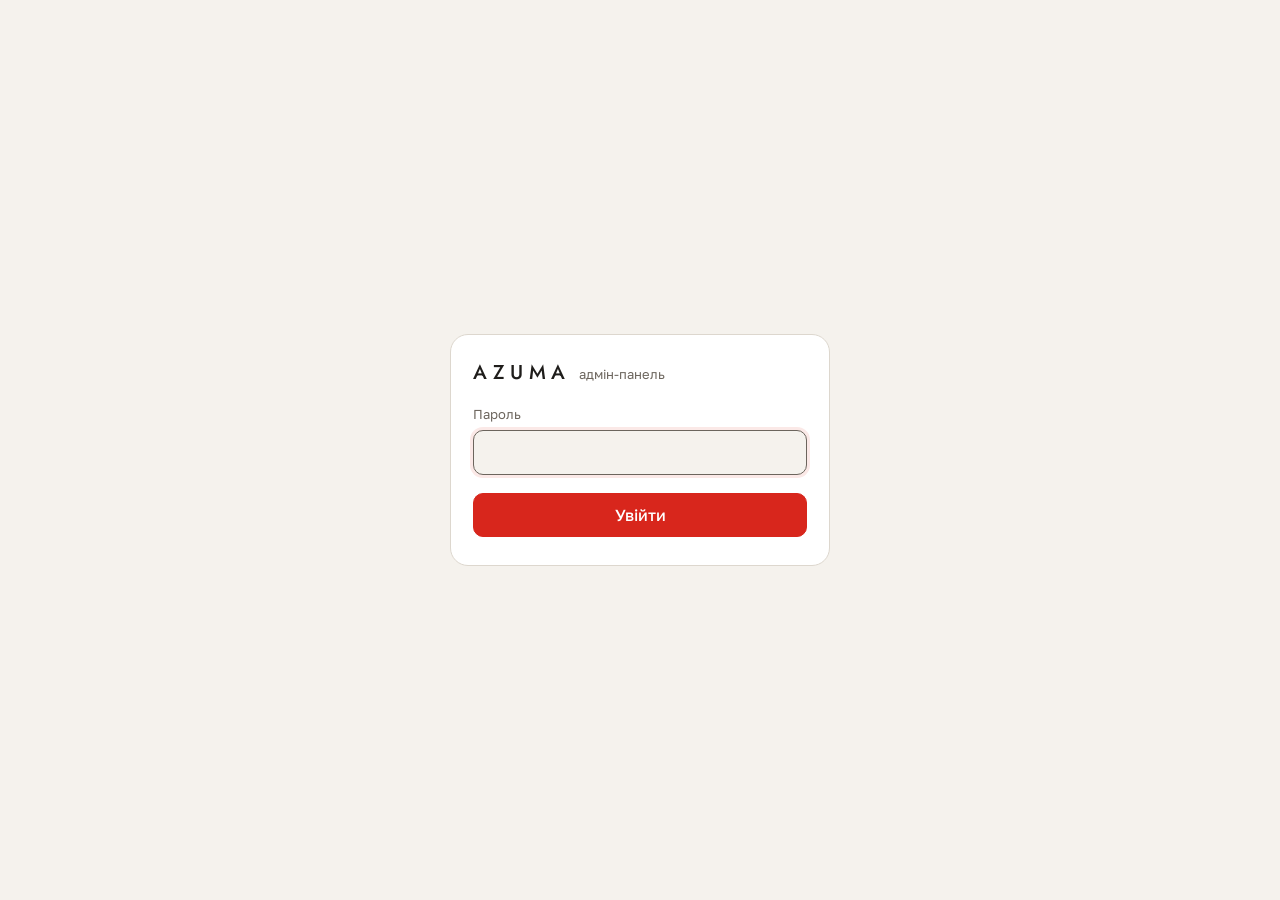
<file: admin/index.html>
<!doctype html>
<html lang="uk">
<head>
<meta charset="utf-8">
<meta name="viewport" content="width=device-width, initial-scale=1, viewport-fit=cover">
<meta name="robots" content="noindex, nofollow">
<meta name="color-scheme" content="dark light">
<meta name="theme-color" content="#171615">
<title>Azuma · Адмін</title>
<link rel="preconnect" href="https://fonts.googleapis.com">
<link rel="preconnect" href="https://fonts.gstatic.com" crossorigin>
<link rel="stylesheet" href="https://fonts.googleapis.com/css2?family=Jost:wght@400;500&family=Golos+Text:wght@400;500;600&display=swap">
<link rel="stylesheet" href="/admin/admin.css">
</head>
<body>

<!-- login -->
<section id="login" class="login" hidden>
  <form id="loginForm" class="login-card" autocomplete="on">
    <div class="brand"><span class="logo">AZUMA</span><span class="brand-sub">адмін-панель</span></div>
    <label class="fld">
      <span class="lbl">Пароль</span>
      <input id="pw" type="password" name="password" autocomplete="current-password" required>
    </label>
    <p id="loginErr" class="err" role="alert" hidden></p>
    <button id="loginBtn" class="btn primary wide" type="submit">Увійти</button>
  </form>
</section>

<!-- app -->
<div id="app" hidden>
  <header class="top">
    <div class="top-in">
      <div class="brand"><span class="logo">AZUMA</span><span class="brand-sub">адмін</span></div>
      <nav class="views" aria-label="Розділи адмінки">
        <a href="#menu" data-view="menu" class="view-l">Меню</a>
        <a href="#stats" data-view="stats" class="view-l">Статистика</a>
      </nav>
      <div class="top-act">
        <a class="icon-btn" href="/" target="_blank" rel="noopener" title="Відкрити сайт" aria-label="Відкрити сайт">
          <svg viewBox="0 0 24 24" aria-hidden="true"><path d="M14 4h6v6M20 4l-9 9M18 14v5a1 1 0 0 1-1 1H5a1 1 0 0 1-1-1V7a1 1 0 0 1 1-1h5"/></svg>
        </a>
        <button id="logout" class="icon-btn" type="button" title="Вийти" aria-label="Вийти">
          <svg viewBox="0 0 24 24" aria-hidden="true"><path d="M15 4h3a2 2 0 0 1 2 2v12a2 2 0 0 1-2 2h-3M10 16l-4-4 4-4M6 12h10"/></svg>
        </button>
      </div>
    </div>
    <div id="menuTools" class="tools">
      <div class="tabs" role="tablist" aria-label="Розділ меню" id="tabs"></div>
      <label class="search">
        <svg viewBox="0 0 24 24" aria-hidden="true"><circle cx="11" cy="11" r="6.5"/><path d="M16 16l4 4"/></svg>
        <input id="q" type="search" placeholder="Пошук по всіх позиціях" autocomplete="off" enterkeyhint="search" aria-label="Пошук по всіх позиціях">
      </label>
    </div>
  </header>

  <main id="menuView" class="wrap">
    <div id="loadState" class="state">Завантаження меню…</div>
    <div class="layout">
      <nav id="index" class="index" aria-label="Категорії"></nav>
      <div id="list" class="list"></div>
    </div>
  </main>

  <main id="statsView" class="wrap" hidden>
    <div class="stats-head">
      <h1>Статистика</h1>
      <div class="seg" role="group" aria-label="Період" id="period">
        <button type="button" data-days="7">7 днів</button>
        <button type="button" data-days="30" aria-pressed="true">30 днів</button>
        <button type="button" data-days="90">90 днів</button>
      </div>
    </div>
    <div id="statsBody"></div>
  </main>

  <main id="histView" class="wrap narrow" hidden>
    <div class="stats-head">
      <h1>Історія змін</h1>
      <a class="btn small ghost" href="#menu">← До меню</a>
    </div>
    <div id="histBody"></div>
  </main>

  <div id="savebar" class="savebar" hidden>
    <div class="savebar-in">
      <div id="saveMsg" class="save-msg" role="status" aria-live="polite"></div>
      <div id="saveActions" class="save-actions"></div>
    </div>
  </div>
</div>

<div id="toast" class="toast" role="status" aria-live="polite" hidden></div>

<script src="/admin/admin.js"></script>
</body>
</html>
</file>
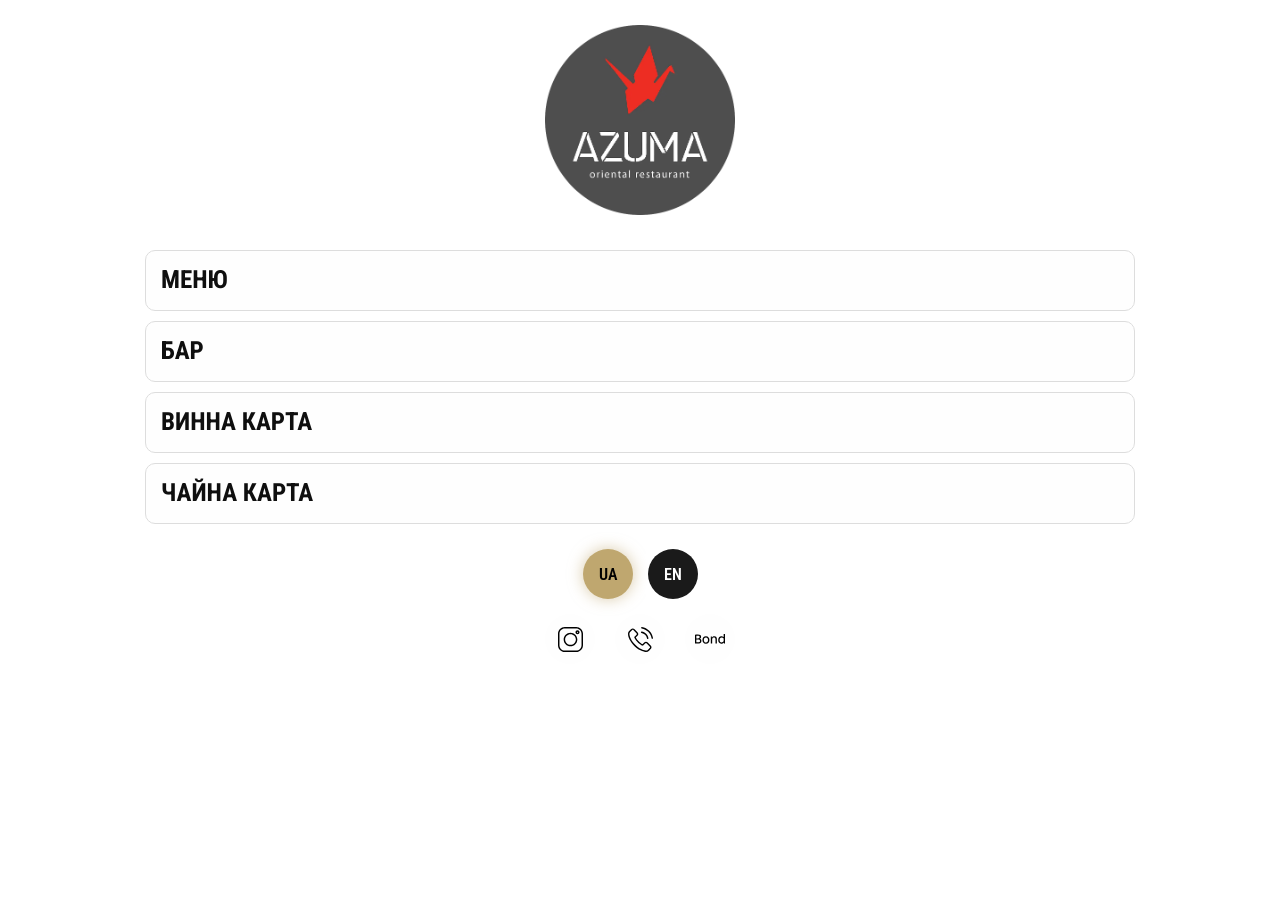
<file: old/index.html>
<!DOCTYPE html>
<html lang="en">

<head>
    <meta charset="UTF-8">
    <meta name="viewport" content="width=device-width, initial-scale=1.0">
    <meta name="format-detection" content="telephone=no">
    <meta name="color-scheme" content="light dark">
    <link href="https://fonts.googleapis.com/css2?family=Roboto+Condensed:wght@300;400;700&display=swap"
        rel="stylesheet">
    <link rel="stylesheet" href="https://cdn.jsdelivr.net/npm/swiper@10/swiper-bundle.min.css" />
    <link rel="stylesheet" href="css/iconsfont.css">
    <link rel="stylesheet" href="css/style.css">
    <title>Azuma</title>
</head>

<body class="home">

    <!-- Видео на фоне -->
    <video autoplay muted loop playsinline id="bgVideo">
        <source src="img/ack.MP4" type="video/mp4">
    </video>

    <div class="wrapper">
        <main class="main__main">
            <div class="main__container">
                <div class="image_css_main">
                    <img class="image_css_main" style="width: 100%; max-height: 200PX; object-fit: contain; padding: 5PX;"
                        src="img/668_1699971513.webp">
                </div>
                <div class="restraunt_name_main">
                    <div class="menu">
                        
                        <div class="menu-list">
                            <a data-i18n="Menu" href="menu.html" class="menu-list_item">Меню <img width="15px" class="arrow"
                                    src="img/arrow.svg"></a>
                            <a data-i18n="Bar" href="bar.html" class="menu-list_item"> Бар <img width="15px" class="arrow"
                                    src="img/arrow.svg"></a>
                                    <a href="wine.html" data-i18n="Wine_card" class="menu-list_item"> ВИННА КАРТА </a>
                            <a data-i18n="Tea_Card" href="tea.html" class="menu-list_item"> Чайна карта <img width="15px" class="arrow"
                                    src="img/arrow.svg"></a>
                            
                        </div>
                    </div>
                    
                    <div class="lang-switch">
                        <button id="lang-ua" class="lang-btn active">UA</button>
                        <button id="lang-en" class="lang-btn">EN</button>
                    </div>

                    <div class="link_body">
                        <div class="circle-links">
                            <a href="https://www.instagram.com/azumaodessa/?hl=en" target="_blank"><img src="img/inst.svg"></a>
                            <a href="tel:+380674845344"><img src="img/phone.svg"></a>
                            <a href="https://bond.delivery/restaurant/azuma/" target="_blank"><img src="img/bond.svg"
                                    style="width: 30px;"></a>
                                    
                        </div>
                        
                    </div>

                </div>
            </div>
            
        </main>
    </div>

    <script src="https://cdn.jsdelivr.net/npm/swiper@10/swiper-bundle.min.js"></script>
    <script src="script.js"></script>
    <script src="lang.js"></script>

</body>

</html>
</file>
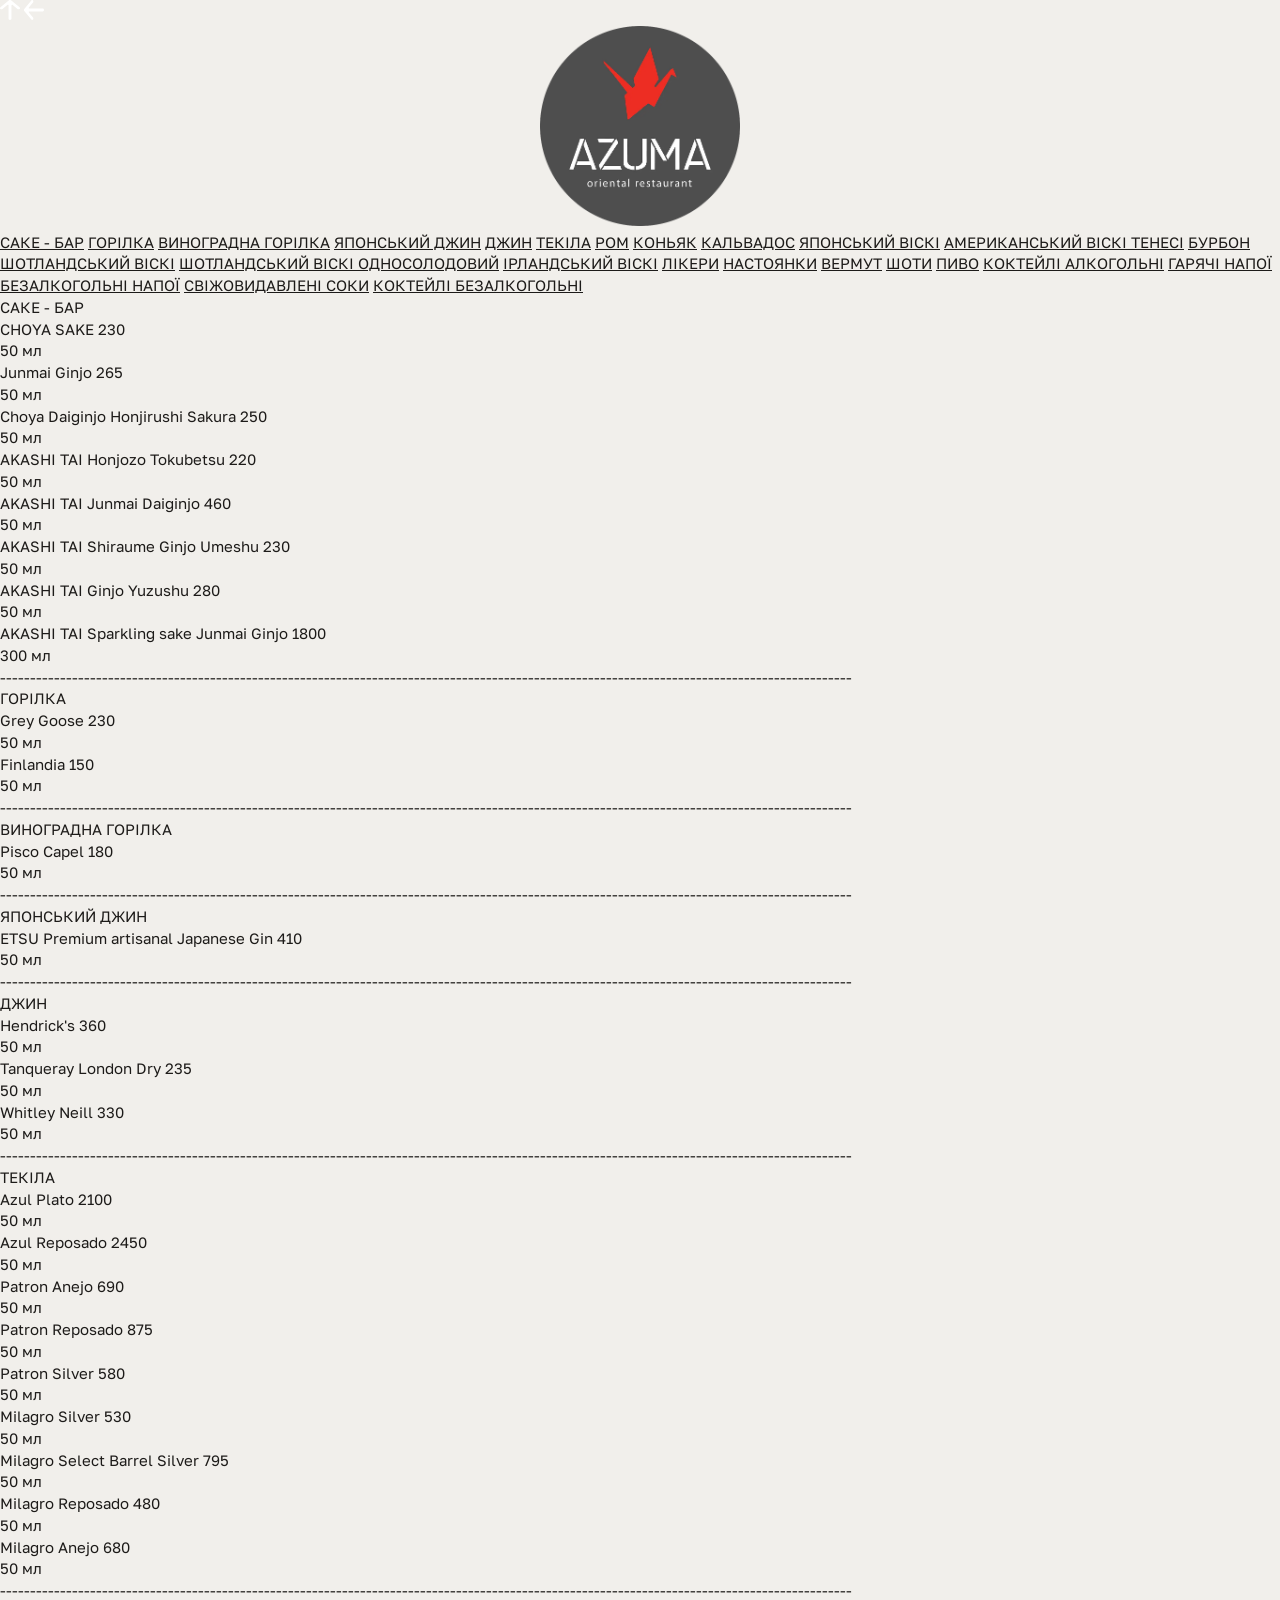
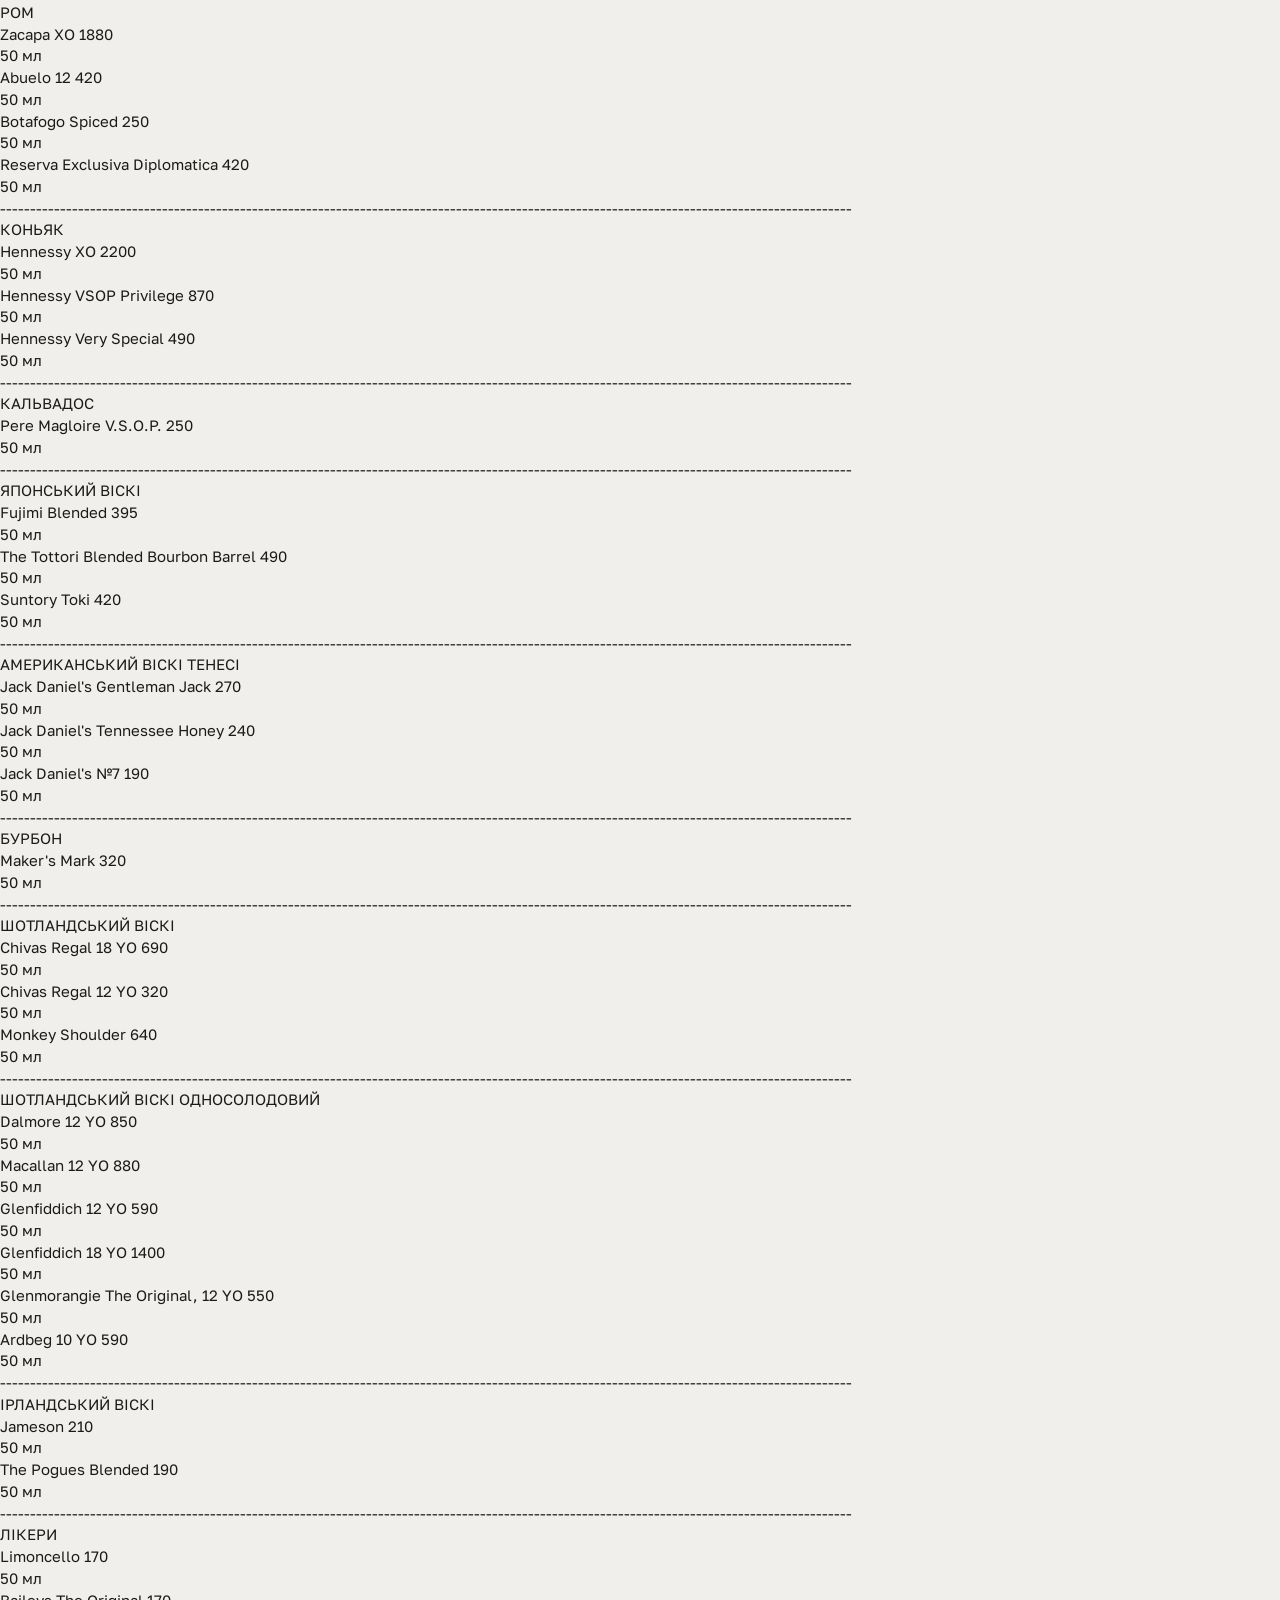
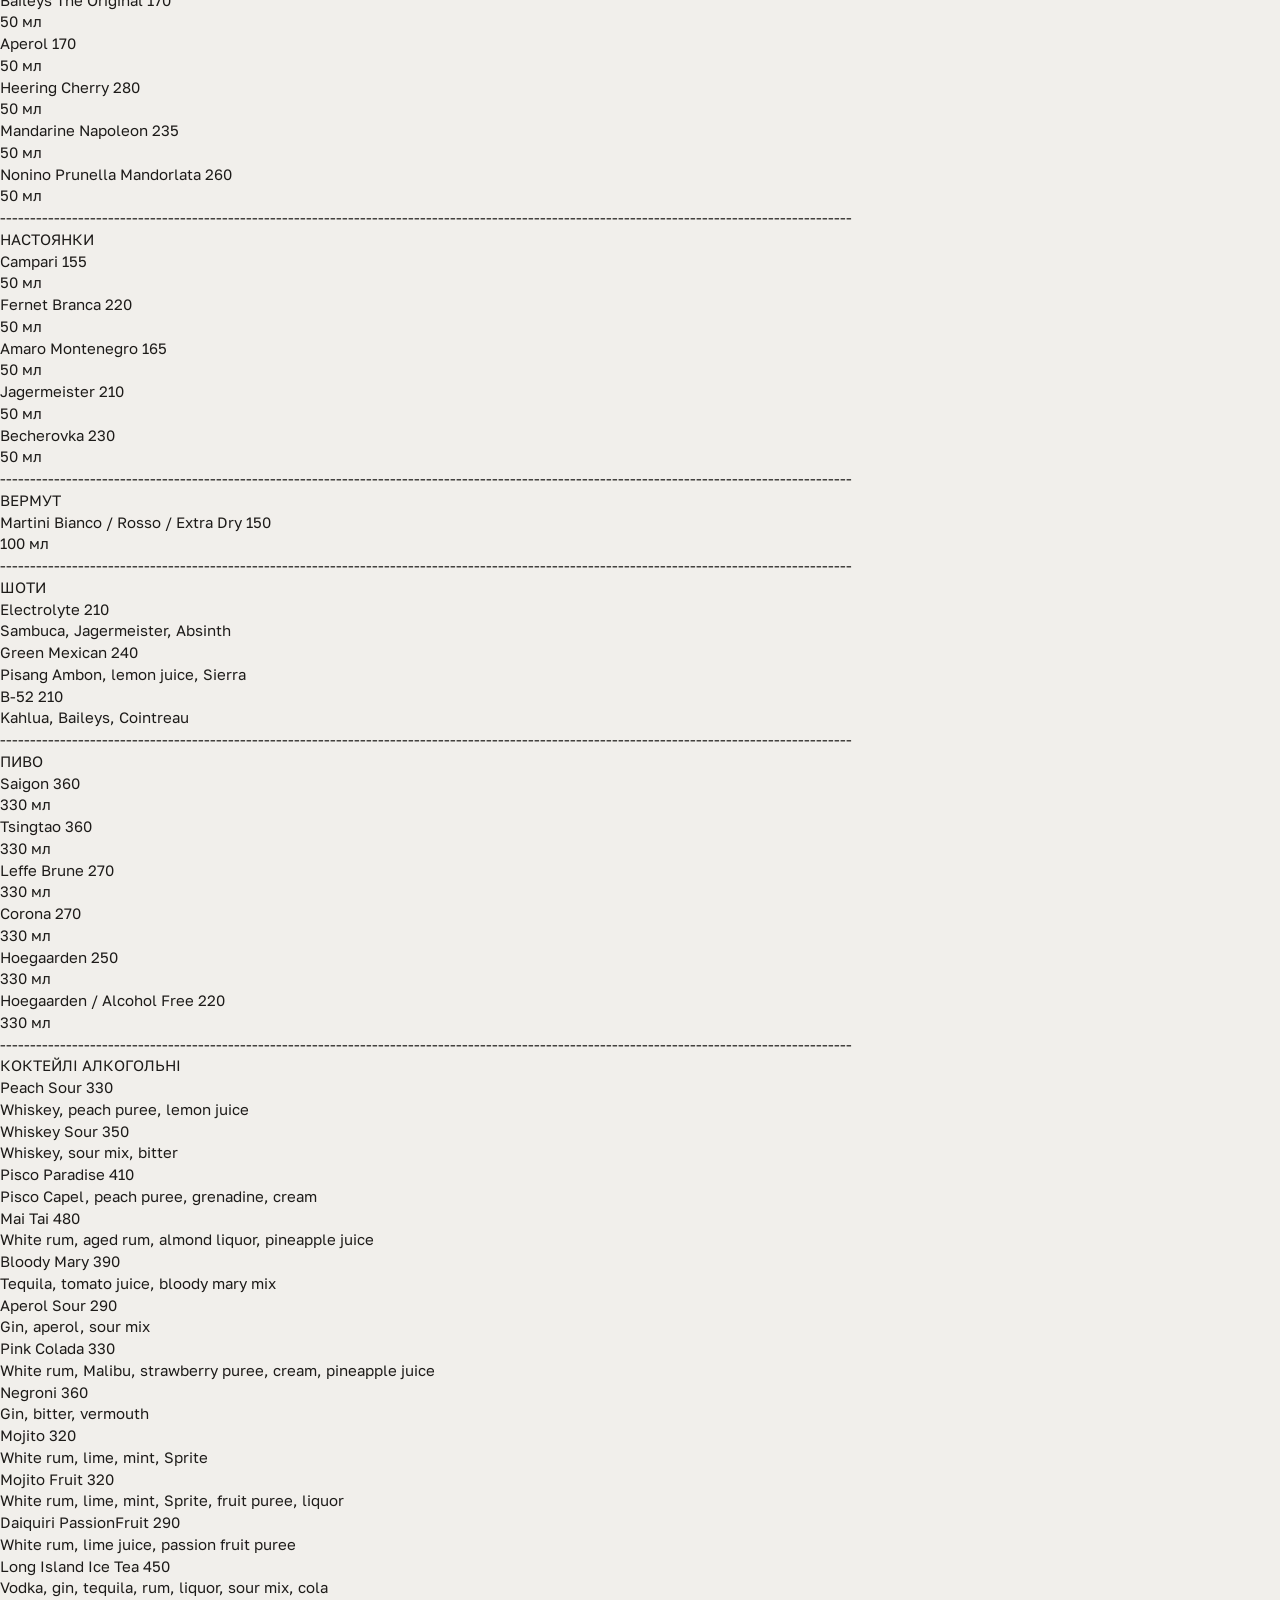
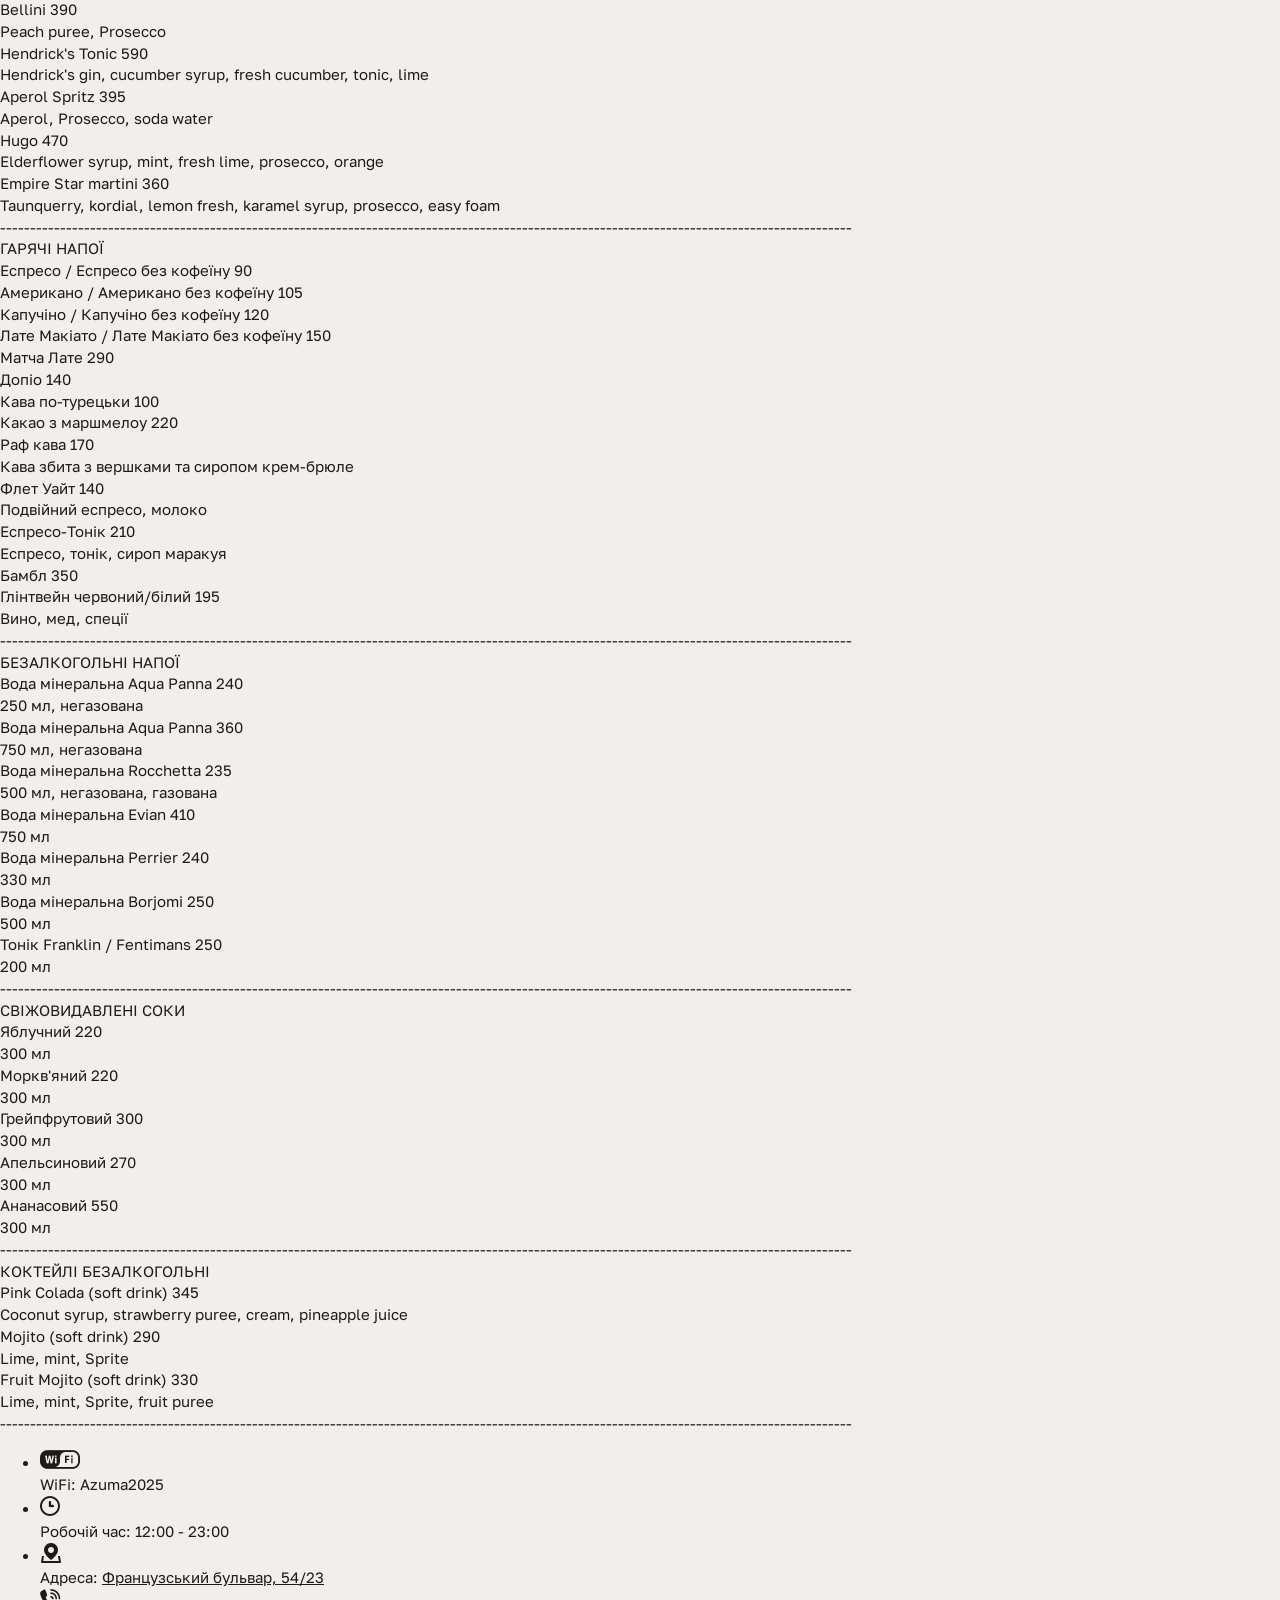
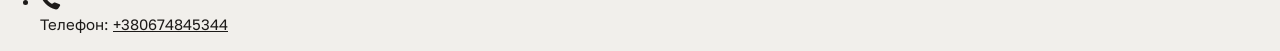
<file: bar.html>
<!DOCTYPE html>
<html lang="en">

<head>
    <meta charset="UTF-8">
    <meta name="viewport" content="width=device-width, initial-scale=1.0">
    <meta name="format-detection" content="telephone=no">
    <meta name="color-scheme" content="light dark">

    <link href="https://fonts.googleapis.com/css2?family=Roboto+Condensed:wght@300;400;700&display=swap"
        rel="stylesheet">
    <link rel="stylesheet" href="https://cdn.jsdelivr.net/npm/swiper@10/swiper-bundle.min.css" />
    <link rel="stylesheet" href="css/iconsfont.css">
    <link rel="stylesheet" href="css/style.css">
    <title>AZUMA</title>
</head>

<body>

    <div class="button-container">
        <a href="#top" class="btn-gray"><img src="img/up.svg"></a>
        <a href="index.html" class="btn-red"><img src="img/up.svg" style="rotate: -90deg;"></a>
    </div>

    <div class="wrapper">

        <main class="main">
            <div class="main__container">
                <div class="image" id="top"><img class="image_css" width="100%" height="200px"
                        style="object-fit: contain;" src="img/668_1699971513.webp"></div>
                <div class="scroll-tabs-container">
                    <div class="scroll-tabs-container">
                        <div class="scroll-tabs">
                            <a href="#1" data-i18n="s11" class="tab-link">САКЕ - БАР</a>
                            <a href="#2" data-i18n="s12" class="tab-link">ГОРІЛКА</a>
                            <a href="#3" data-i18n="s13" class="tab-link">ВИНОГРАДНА ГОРІЛКА</a>
                            <a href="#4" data-i18n="s14" class="tab-link">ЯПОНСЬКИЙ ДЖИН</a>
                            <a href="#5" data-i18n="s15" class="tab-link">ДЖИН</a>
                            <a href="#6" data-i18n="s16" class="tab-link">ТЕКІЛА</a>
                            <a href="#7" data-i18n="s17" class="tab-link">РОМ</a>
                            <a href="#8" data-i18n="s18" class="tab-link">КОНЬЯК</a>
                            <a href="#9" data-i18n="s19" class="tab-link">КАЛЬВАДОС</a>
                            <a href="#10" data-i18n="s20" class="tab-link">ЯПОНСЬКИЙ ВІСКІ</a>
                            <a href="#12" data-i18n="s22" class="tab-link">АМЕРИКАНСЬКИЙ ВІСКІ ТЕНЕСІ</a>
                            <a href="#13" data-i18n="s23" class="tab-link">БУРБОН</a>
                            <a href="#14" data-i18n="s24" class="tab-link">ШОТЛАНДСЬКИЙ ВІСКІ</a>
                            <a href="#15" data-i18n="s25" class="tab-link">ШОТЛАНДСЬКИЙ ВІСКІ ОДНОСОЛОДОВИЙ</a>
                            <a href="#16" data-i18n="s26" class="tab-link">ІРЛАНДСЬКИЙ ВІСКІ</a>
                            <a href="#17" data-i18n="s27" class="tab-link">ЛІКЕРИ</a>
                            <a href="#18" data-i18n="s28" class="tab-link">НАСТОЯНКИ</a>
                            <a href="#19" data-i18n="s29" class="tab-link">ВЕРМУТ</a>
                            <a href="#20" data-i18n="s30" class="tab-link">ШОТИ</a>
                            <a href="#21" data-i18n="s31" class="tab-link">ПИВО</a>
                            <a href="#22" data-i18n="s32" class="tab-link">КОКТЕЙЛІ АЛКОГОЛЬНІ</a>
                            <a href="#23" data-i18n="s33" class="tab-link">ГАРЯЧІ НАПОЇ</a>
                            <a href="#24" data-i18n="s34" class="tab-link">БЕЗАЛКОГОЛЬНІ НАПОЇ</a>
                            <a href="#25" data-i18n="s35" class="tab-link">СВІЖОВИДАВЛЕНІ СОКИ</a>
                            <a href="#26" data-i18n="s36" class="tab-link">КОКТЕЙЛІ БЕЗАЛКОГОЛЬНІ</a>
                        </div>
                    </div>

                </div>
                <div class="restraunt_name">


                    

                    

                    <div class="menu-section" id="1">
                        <div data-i18n="s11" class="menu-title">САКЕ - БАР</div>

                        <div class="menu-item">
                            <div class="item-header">
                                <span class="item-name">CHOYA SAKE</span>
                                <span class="item-price">230</span>
                            </div>
                            <div data-i18n="s50ml" class="item-description">50 мл</div>
                        </div>

                        <div class="menu-item">
                            <div class="item-header">
                                <span class="item-name">Junmai Ginjo</span>
                                <span class="item-price">265</span>
                            </div>
                            <div data-i18n="s50ml" class="item-description">50 мл</div>
                        </div>

                        <div class="menu-item">
                            <div class="item-header">
                                <span class="item-name">Choya Daiginjo Honjirushi Sakura</span>
                                <span class="item-price">250</span>
                            </div>
                            <div data-i18n="s50ml" class="item-description">50 мл</div>
                        </div>

                        <div class="menu-item">
                            <div class="item-header">
                                <span class="item-name">AKASHI TAI Honjozo Tokubetsu</span>
                                <span class="item-price">220</span>
                            </div>
                            <div data-i18n="s50ml" class="item-description">50 мл</div>
                        </div>

                        <div class="menu-item">
                            <div class="item-header">
                                <span class="item-name">AKASHI TAI Junmai Daiginjo</span>
                                <span class="item-price">460</span>
                            </div>
                            <div data-i18n="s50ml" class="item-description">50 мл</div>
                        </div>

                        <div class="menu-item">
                            <div class="item-header">
                                <span class="item-name">AKASHI TAI Shiraume Ginjo Umeshu</span>
                                <span class="item-price">230</span>
                            </div>
                            <div data-i18n="s50ml" class="item-description">50 мл</div>
                        </div>

                        <div class="menu-item">
                            <div class="item-header">
                                <span class="item-name">AKASHI TAI Ginjo Yuzushu</span>
                                <span class="item-price">280</span>
                            </div>
                            <div data-i18n="s50ml" class="item-description">50 мл</div>
                        </div>

                        <div class="menu-item">
                            <div class="item-header">
                                <span class="item-name">AKASHI TAI Sparkling sake Junmai Ginjo</span>
                                <span class="item-price">1800</span>
                            </div>
                            <div data-i18n="sake300ml" class="item-description">300 мл</div>
                            <div class="item-description_white">
                                ----------------------------------------------------------------------------------------------------------------------------------------------
                            </div>
                        </div>
                    </div>

                    <div class="menu-section" id="2">
                        <div data-i18n="s12" class="menu-title">ГОРІЛКА</div>

                        <div class="menu-item">
                            <div class="item-header">
                                <span class="item-name">Grey Goose</span>
                                <span class="item-price">230</span>
                            </div>
                            <div data-i18n="s50ml" class="item-description">50 мл</div>
                        </div>

                        <div class="menu-item">
                            <div class="item-header">
                                <span class="item-name">Finlandia</span>
                                <span class="item-price">150</span>
                            </div>
                            <div data-i18n="s50ml" class="item-description">50 мл</div>
                            <div class="item-description_white">
                                ----------------------------------------------------------------------------------------------------------------------------------------------
                            </div>
                        </div>
                    </div>

                    <div class="menu-section" id="3">
                        <div data-i18n="s13" class="menu-title">ВИНОГРАДНА ГОРІЛКА</div>

                        <div class="menu-item">
                            <div class="item-header">
                                <span class="item-name">Pisco Capel</span>
                                <span class="item-price">180</span>
                            </div>
                            <div data-i18n="s50ml" class="item-description">50 мл</div>
                            <div class="item-description_white">
                                ----------------------------------------------------------------------------------------------------------------------------------------------
                            </div>
                        </div>
                    </div>

                    <div class="menu-section" id="4">
                        <div data-i18n="s14" class="menu-title">ЯПОНСЬКИЙ ДЖИН</div>

                        <div class="menu-item">
                            <div class="item-header">
                                <span class="item-name">ETSU Premium artisanal Japanese Gin</span>
                                <span class="item-price">410</span>
                            </div>
                            <div data-i18n="s50ml" class="item-description">50 мл</div>
                            <div class="item-description_white">
                                ----------------------------------------------------------------------------------------------------------------------------------------------
                            </div>
                        </div>
                    </div>

                    <div class="menu-section" id="5">
                        <div data-i18n="s15" class="menu-title">ДЖИН</div>

                        <div class="menu-item">
                            <div class="item-header">
                                <span class="item-name">Hendrick's</span>
                                <span class="item-price">360</span>
                            </div>
                            <div data-i18n="s50ml" class="item-description">50 мл</div>
                        </div>

                        <div class="menu-item">
                            <div class="item-header">
                                <span class="item-name">Tanqueray London Dry</span>
                                <span class="item-price">235</span>
                            </div>
                            <div data-i18n="s50ml" class="item-description">50 мл</div>
                        </div>

                        <div class="menu-item">
                            <div class="item-header">
                                <span class="item-name">Whitley Neill</span>
                                <span class="item-price">330</span>
                            </div>
                            <div data-i18n="s50ml" class="item-description">50 мл</div>
                            <div class="item-description_white">
                                ----------------------------------------------------------------------------------------------------------------------------------------------
                            </div>
                        </div>
                    </div>

                    <div class="menu-section" id="6">
                        <div data-i18n="s16" class="menu-title">ТЕКІЛА</div>

                        <div class="menu-item">
                            <div class="item-header">
                                <span class="item-name">Azul Plato</span>
                                <span class="item-price">2100</span>
                            </div>
                            <div data-i18n="s50ml" class="item-description">50 мл</div>
                        </div>

                        <div class="menu-item">
                            <div class="item-header">
                                <span class="item-name">Azul Reposado</span>
                                <span class="item-price">2450</span>
                            </div>
                            <div data-i18n="s50ml" class="item-description">50 мл</div>
                        </div>

                        <div class="menu-item">
                            <div class="item-header">
                                <span class="item-name">Patron Anejo</span>
                                <span class="item-price">690</span>
                            </div>
                            <div data-i18n="s50ml" class="item-description">50 мл</div>
                        </div>

                        <div class="menu-item">
                            <div class="item-header">
                                <span class="item-name">Patron Reposado</span>
                                <span class="item-price">875</span>
                            </div>
                            <div data-i18n="s50ml" class="item-description">50 мл</div>
                        </div>

                        <div class="menu-item">
                            <div class="item-header">
                                <span class="item-name">Patron Silver</span>
                                <span class="item-price">580</span>
                            </div>
                            <div data-i18n="s50ml" class="item-description">50 мл</div>
                        </div>

                        <div class="menu-item">
                            <div class="item-header">
                                <span class="item-name">Milagro Silver</span>
                                <span class="item-price">530</span>
                            </div>
                            <div data-i18n="s50ml" class="item-description">50 мл</div>
                        </div>

                        <div class="menu-item">
                            <div class="item-header">
                                <span class="item-name">Milagro Select Barrel Silver</span>
                                <span class="item-price">795</span>
                            </div>
                            <div data-i18n="s50ml" class="item-description">50 мл</div>
                        </div>

                        <div class="menu-item">
                            <div class="item-header">
                                <span class="item-name">Milagro Reposado</span>
                                <span class="item-price">480</span>
                            </div>
                            <div data-i18n="s50ml" class="item-description">50 мл</div>
                        </div>

                        <div class="menu-item">
                            <div class="item-header">
                                <span class="item-name">Milagro Anejo</span>
                                <span class="item-price">680</span>
                            </div>
                            <div data-i18n="s50ml" class="item-description">50 мл</div>
                            <div class="item-description_white">
                                ----------------------------------------------------------------------------------------------------------------------------------------------
                            </div>
                        </div>
                    </div>

                    <div class="menu-section" id="7">
                        <div data-i18n="s17" class="menu-title">РОМ</div>

                        <div class="menu-item">
                            <div class="item-header">
                                <span class="item-name">Zacapa XO</span>
                                <span class="item-price">1880</span>
                            </div>
                            <div data-i18n="s50ml" class="item-description">50 мл</div>
                        </div>

                        <div class="menu-item">
                            <div class="item-header">
                                <span class="item-name">Abuelo 12</span>
                                <span class="item-price">420</span>
                            </div>
                            <div data-i18n="s50ml" class="item-description">50 мл</div>
                        </div>

                        <div class="menu-item">
                            <div class="item-header">
                                <span class="item-name">Botafogo Spiced</span>
                                <span class="item-price">250</span>
                            </div>
                            <div data-i18n="s50ml" class="item-description">50 мл</div>
                        </div>

                        <div class="menu-item">
                            <div class="item-header">
                                <span class="item-name">Reserva Exclusiva Diplomatica</span>
                                <span class="item-price">420</span>
                            </div>
                            <div data-i18n="s50ml" class="item-description">50 мл</div>
                            <div class="item-description_white">
                                ----------------------------------------------------------------------------------------------------------------------------------------------
                            </div>
                        </div>
                    </div>

                    <div class="menu-section" id="8">
                        <div data-i18n="s18" class="menu-title">КОНЬЯК</div>

                        <div class="menu-item">
                            <div class="item-header">
                                <span class="item-name">Hennessy XO</span>
                                <span class="item-price">2200</span>
                            </div>
                            <div data-i18n="s50ml" class="item-description">50 мл</div>
                        </div>

                        <div class="menu-item">
                            <div class="item-header">
                                <span class="item-name">Hennessy VSOP Privilege</span>
                                <span class="item-price">870</span>
                            </div>
                            <div data-i18n="s50ml" class="item-description">50 мл</div>
                        </div>

                        <div class="menu-item">
                            <div class="item-header">
                                <span class="item-name">Hennessy Very Special</span>
                                <span class="item-price">490</span>
                            </div>
                            <div data-i18n="s50ml" class="item-description">50 мл</div>
                            <div class="item-description_white">
                                ----------------------------------------------------------------------------------------------------------------------------------------------
                            </div>
                        </div>
                    </div>

                    <div class="menu-section" id="9">
                        <div data-i18n="s19" class="menu-title">КАЛЬВАДОС</div>

                        <div class="menu-item">
                            <div class="item-header">
                                <span class="item-name">Pere Magloire V.S.O.P.</span>
                                <span class="item-price">250</span>
                            </div>
                            <div data-i18n="s50ml" class="item-description">50 мл</div>
                            <div class="item-description_white">
                                ----------------------------------------------------------------------------------------------------------------------------------------------
                            </div>
                        </div>
                    </div>

                    <div class="menu-section" id="10">
                        <div data-i18n="s20" class="menu-title">ЯПОНСЬКИЙ ВІСКІ</div>

                        <div class="menu-item">
                            <div class="item-header">
                                <span class="item-name">Fujimi Blended</span>
                                <span class="item-price">395</span>
                            </div>
                            <div data-i18n="s50ml" class="item-description">50 мл</div>
                        </div>

                        <div class="menu-item">
                            <div class="item-header">
                                <span class="item-name">The Tottori Blended Bourbon Barrel</span>
                                <span class="item-price">490</span>
                            </div>
                            <div data-i18n="s50ml" class="item-description">50 мл</div>
                        </div>

                        <div class="menu-item">
                            <div class="item-header">
                                <span class="item-name">Suntory Toki</span>
                                <span class="item-price">420</span>
                            </div>
                            <div data-i18n="s50ml" class="item-description">50 мл</div>
                            <div class="item-description_white">
                                ----------------------------------------------------------------------------------------------------------------------------------------------
                            </div>
                        </div>
                    </div>

                    <div class="menu-section" id="12">
                        <div data-i18n="s22" class="menu-title">АМЕРИКАНСЬКИЙ ВІСКІ ТЕНЕСІ</div>

                        <div class="menu-item">
                            <div class="item-header">
                                <span class="item-name">Jack Daniel's Gentleman Jack</span>
                                <span class="item-price">270</span>
                            </div>
                            <div data-i18n="s50ml" class="item-description">50 мл</div>
                        </div>

                        <div class="menu-item">
                            <div class="item-header">
                                <span class="item-name">Jack Daniel's Tennessee Honey</span>
                                <span class="item-price">240</span>
                            </div>
                            <div data-i18n="s50ml" class="item-description">50 мл</div>
                        </div>

                        <div class="menu-item">
                            <div class="item-header">
                                <span class="item-name">Jack Daniel's №7</span>
                                <span class="item-price">190</span>
                            </div>
                            <div data-i18n="s50ml" class="item-description">50 мл</div>
                            <div class="item-description_white">
                                ----------------------------------------------------------------------------------------------------------------------------------------------
                            </div>
                        </div>
                    </div>

                    <div class="menu-section" id="13">
                        <div data-i18n="s23" class="menu-title">БУРБОН</div>

                        <div class="menu-item">
                            <div class="item-header">
                                <span class="item-name">Maker's Mark</span>
                                <span class="item-price">320</span>
                            </div>
                            <div data-i18n="s50ml" class="item-description">50 мл</div>
                            <div class="item-description_white">
                                ----------------------------------------------------------------------------------------------------------------------------------------------
                            </div>
                        </div>
                    </div>

                    <div class="menu-section" id="14">
                        <div data-i18n="s24" class="menu-title">ШОТЛАНДСЬКИЙ ВІСКІ</div>

                        <div class="menu-item">
                            <div class="item-header">
                                <span class="item-name">Chivas Regal 18 YO</span>
                                <span class="item-price">690</span>
                            </div>
                            <div data-i18n="s50ml" class="item-description">50 мл</div>
                        </div>

                        <div class="menu-item">
                            <div class="item-header">
                                <span class="item-name">Chivas Regal 12 YO</span>
                                <span class="item-price">320</span>
                            </div>
                            <div data-i18n="s50ml" class="item-description">50 мл</div>
                        </div>

                        <div class="menu-item">
                            <div class="item-header">
                                <span class="item-name">Monkey Shoulder</span>
                                <span class="item-price">640</span>
                            </div>
                            <div data-i18n="s50ml" class="item-description">50 мл</div>
                            <div class="item-description_white">
                                ----------------------------------------------------------------------------------------------------------------------------------------------
                            </div>
                        </div>
                    </div>

                    <div class="menu-section" id="15">
                        <div data-i18n="s25" class="menu-title">ШОТЛАНДСЬКИЙ ВІСКІ ОДНОСОЛОДОВИЙ</div>

                        <div class="menu-item">
                            <div class="item-header">
                                <span class="item-name">Dalmore 12 YO</span>
                                <span class="item-price">850</span>
                            </div>
                            <div data-i18n="s50ml" class="item-description">50 мл</div>
                        </div>

                        <div class="menu-item">
                            <div class="item-header">
                                <span class="item-name">Macallan 12 YO</span>
                                <span class="item-price">880</span>
                            </div>
                            <div data-i18n="s50ml" class="item-description">50 мл</div>
                        </div>

                        <div class="menu-item">
                            <div class="item-header">
                                <span class="item-name">Glenfiddich 12 YO</span>
                                <span class="item-price">590</span>
                            </div>
                            <div data-i18n="s50ml" class="item-description">50 мл</div>
                        </div>

                        <div class="menu-item">
                            <div class="item-header">
                                <span class="item-name">Glenfiddich 18 YO</span>
                                <span class="item-price">1400</span>
                            </div>
                            <div data-i18n="s50ml" class="item-description">50 мл</div>
                        </div>

                        <div class="menu-item">
                            <div class="item-header">
                                <span class="item-name">Glenmorangie The Original, 12 YO</span>
                                <span class="item-price">550</span>
                            </div>
                            <div data-i18n="s50ml" class="item-description">50 мл</div>
                        </div>

                        <div class="menu-item">
                            <div class="item-header">
                                <span class="item-name">Ardbeg 10 YO</span>
                                <span class="item-price">590</span>
                            </div>
                            <div data-i18n="s50ml" class="item-description">50 мл</div>
                            <div class="item-description_white">
                                ----------------------------------------------------------------------------------------------------------------------------------------------
                            </div>
                        </div>
                    </div>

                    <div class="menu-section" id="16">
                        <div data-i18n="s26" class="menu-title">ІРЛАНДСЬКИЙ ВІСКІ</div>

                        <div class="menu-item">
                            <div class="item-header">
                                <span class="item-name">Jameson</span>
                                <span class="item-price">210</span>
                            </div>
                            <div data-i18n="s50ml" class="item-description">50 мл</div>
                        </div>

                        <div class="menu-item">
                            <div class="item-header">
                                <span class="item-name">The Pogues Blended</span>
                                <span class="item-price">190</span>
                            </div>
                            <div data-i18n="s50ml" class="item-description">50 мл</div>
                            <div class="item-description_white">
                                ----------------------------------------------------------------------------------------------------------------------------------------------
                            </div>
                        </div>
                    </div>

                    <div class="menu-section" id="17">
                        <div data-i18n="s27" class="menu-title">ЛІКЕРИ</div>

                        <div class="menu-item">
                            <div class="item-header">
                                <span class="item-name">Limoncello</span>
                                <span class="item-price">170</span>
                            </div>
                            <div data-i18n="s50ml" class="item-description">50 мл</div>
                        </div>

                        <div class="menu-item">
                            <div class="item-header">
                                <span class="item-name">Baileys The Original</span>
                                <span class="item-price">170</span>
                            </div>
                            <div data-i18n="s50ml" class="item-description">50 мл</div>
                        </div>

                        <div class="menu-item">
                            <div class="item-header">
                                <span class="item-name">Aperol</span>
                                <span class="item-price">170</span>
                            </div>
                            <div data-i18n="s50ml" class="item-description">50 мл</div>
                        </div>

                        <div class="menu-item">
                            <div class="item-header">
                                <span class="item-name">Heering Cherry</span>
                                <span class="item-price">280</span>
                            </div>
                            <div data-i18n="s50ml" class="item-description">50 мл</div>
                        </div>

                        <div class="menu-item">
                            <div class="item-header">
                                <span class="item-name">Mandarine Napoleon</span>
                                <span class="item-price">235</span>
                            </div>
                            <div data-i18n="s50ml" class="item-description">50 мл</div>
                        </div>

                        <div class="menu-item">
                            <div class="item-header">
                                <span class="item-name">Nonino Prunella Mandorlata</span>
                                <span class="item-price">260</span>
                            </div>
                            <div data-i18n="s50ml" class="item-description">50 мл</div>
                            <div class="item-description_white">
                                ----------------------------------------------------------------------------------------------------------------------------------------------
                            </div>
                        </div>
                    </div>

                    <div class="menu-section" id="18">
                        <div data-i18n="s28" class="menu-title">НАСТОЯНКИ</div>

                        <div class="menu-item">
                            <div class="item-header">
                                <span class="item-name">Campari</span>
                                <span class="item-price">155</span>
                            </div>
                            <div data-i18n="s50ml" class="item-description">50 мл</div>
                        </div>

                        <div class="menu-item">
                            <div class="item-header">
                                <span class="item-name">Fernet Branca</span>
                                <span class="item-price">220</span>
                            </div>
                            <div data-i18n="s50ml" class="item-description">50 мл</div>
                        </div>

                        <div class="menu-item">
                            <div class="item-header">
                                <span class="item-name">Amaro Montenegro</span>
                                <span class="item-price">165</span>
                            </div>
                            <div data-i18n="s50ml" class="item-description">50 мл</div>
                        </div>

                        <div class="menu-item">
                            <div class="item-header">
                                <span class="item-name">Jagermeister</span>
                                <span class="item-price">210</span>
                            </div>
                            <div data-i18n="s50ml" class="item-description">50 мл</div>
                        </div>

                        <div class="menu-item">
                            <div class="item-header">
                                <span class="item-name">Becherovka</span>
                                <span class="item-price">230</span>
                            </div>
                            <div data-i18n="s50ml" class="item-description">50 мл</div>
                            <div class="item-description_white">
                                ----------------------------------------------------------------------------------------------------------------------------------------------
                            </div>
                        </div>
                    </div>

                    <div class="menu-section" id="19">
                        <div data-i18n="s29" class="menu-title">ВЕРМУТ</div>

                        <div class="menu-item">
                            <div class="item-header">
                                <span class="item-name">Martini Bianco / Rosso / Extra Dry</span>
                                <span class="item-price">150</span>
                            </div>
                            <div data-i18n="s100ml" class="item-description">100 мл</div>
                            <div class="item-description_white">
                                ----------------------------------------------------------------------------------------------------------------------------------------------
                            </div>
                        </div>
                    </div>

                    <div class="menu-section" id="20">
                        <div data-i18n="s30" class="menu-title">ШОТИ</div>

                        <div class="menu-item">
                            <div class="item-header">
                                <span class="item-name">Electrolyte</span>
                                <span class="item-price">210</span>
                            </div>
                            <div class="item-description">Sambuca, Jagermeister, Absinth</div>
                        </div>

                        <div class="menu-item">
                            <div class="item-header">
                                <span class="item-name">Green Mexican</span>
                                <span class="item-price">240</span>
                            </div>
                            <div class="item-description">Pisang Ambon, lemon juice, Sierra</div>
                        </div>

                        <div class="menu-item">
                            <div class="item-header">
                                <span class="item-name">B-52</span>
                                <span class="item-price">210</span>
                            </div>
                            <div class="item-description">Kahlua, Baileys, Cointreau</div>
                            <div class="item-description_white">
                                ----------------------------------------------------------------------------------------------------------------------------------------------
                            </div>
                        </div>
                    </div>

                    <div class="menu-section" id="21">
                        <div data-i18n="s31" class="menu-title">ПИВО</div>

                        <div class="menu-item">
                            <div class="item-header">
                                <span class="item-name">Saigon</span>
                                <span class="item-price">360</span>
                            </div>
                            <div data-i18n="s300ml" class="item-description">330 мл</div>
                        </div>

                        <div class="menu-item">
                            <div class="item-header">
                                <span class="item-name">Tsingtao</span>
                                <span class="item-price">360</span>
                            </div>
                            <div data-i18n="s300ml" class="item-description">330 мл</div>
                        </div>

                        <div class="menu-item">
                            <div class="item-header">
                                <span class="item-name">Leffe Brune</span>
                                <span class="item-price">270</span>
                            </div>
                            <div data-i18n="s300ml" class="item-description">330 мл</div>
                        </div>

                        <div class="menu-item">
                            <div class="item-header">
                                <span class="item-name">Corona</span>
                                <span class="item-price">270</span>
                            </div>
                            <div data-i18n="s300ml" class="item-description">330 мл</div>
                        </div>

                        <div class="menu-item">
                            <div class="item-header">
                                <span class="item-name">Hoegaarden</span>
                                <span class="item-price">250</span>
                            </div>
                            <div data-i18n="s300ml" class="item-description">330 мл</div>
                        </div>

                        <div class="menu-item">
                            <div class="item-header">
                                <span class="item-name">Hoegaarden / Alcohol Free</span>
                                <span class="item-price">220</span>
                            </div>
                            <div data-i18n="s300ml" class="item-description">330 мл</div>
                            <div class="item-description_white">
                                ----------------------------------------------------------------------------------------------------------------------------------------------
                            </div>
                        </div>
                    </div>

                    <div class="menu-section" id="22">
                        <div data-i18n="s32" class="menu-title">КОКТЕЙЛІ АЛКОГОЛЬНІ</div>

                        <div class="menu-item">
                            <div class="item-header">
                                <span class="item-name">Peach Sour</span>
                                <span class="item-price">330</span>
                            </div>
                            <div class="item-description">Whiskey, peach puree, lemon juice</div>
                        </div>

                        <div class="menu-item">
                            <div class="item-header">
                                <span class="item-name">Whiskey Sour</span>
                                <span class="item-price">350</span>
                            </div>
                            <div class="item-description">Whiskey, sour mix, bitter</div>
                        </div>

                        <div class="menu-item">
                            <div class="item-header">
                                <span class="item-name">Pisco Paradise</span>
                                <span class="item-price">410</span>
                            </div>
                            <div class="item-description">Pisco Capel, peach puree, grenadine, cream</div>
                        </div>

                        <div class="menu-item">
                            <div class="item-header">
                                <span class="item-name">Mai Tai</span>
                                <span class="item-price">480</span>
                            </div>
                            <div class="item-description">White rum, aged rum, almond liquor, pineapple juice</div>
                        </div>

                        <div class="menu-item">
                            <div class="item-header">
                                <span class="item-name">Bloody Mary</span>
                                <span class="item-price">390</span>
                            </div>
                            <div class="item-description">Tequila, tomato juice, bloody mary mix</div>
                        </div>

                        <div class="menu-item">
                            <div class="item-header">
                                <span class="item-name">Aperol Sour</span>
                                <span class="item-price">290</span>
                            </div>
                            <div class="item-description">Gin, aperol, sour mix</div>
                        </div>

                        <div class="menu-item">
                            <div class="item-header">
                                <span class="item-name">Pink Colada</span>
                                <span class="item-price">330</span>
                            </div>
                            <div class="item-description">White rum, Malibu, strawberry puree, cream, pineapple juice</div>
                        </div>

                        <div class="menu-item">
                            <div class="item-header">
                                <span class="item-name">Negroni</span>
                                <span class="item-price">360</span>
                            </div>
                            <div class="item-description">Gin, bitter, vermouth</div>
                        </div>

                        <div class="menu-item">
                            <div class="item-header">
                                <span class="item-name">Mojito</span>
                                <span class="item-price">320</span>
                            </div>
                            <div class="item-description">White rum, lime, mint, Sprite</div>
                        </div>

                        <div class="menu-item">
                            <div class="item-header">
                                <span class="item-name">Mojito Fruit</span>
                                <span class="item-price">320</span>
                            </div>
                            <div class="item-description">White rum, lime, mint, Sprite, fruit puree, liquor</div>
                        </div>

                        <div class="menu-item">
                            <div class="item-header">
                                <span class="item-name">Daiquiri PassionFruit</span>
                                <span class="item-price">290</span>
                            </div>
                            <div class="item-description">White rum, lime juice, passion fruit puree</div>
                        </div>

                        <div class="menu-item">
                            <div class="item-header">
                                <span class="item-name">Long Island Ice Tea</span>
                                <span class="item-price">450</span>
                            </div>
                            <div class="item-description">Vodka, gin, tequila, rum, liquor, sour mix, cola</div>
                        </div>

                        <div class="menu-item">
                            <div class="item-header">
                                <span class="item-name">Bellini</span>
                                <span class="item-price">390</span>
                            </div>
                            <div class="item-description">Peach puree, Prosecco</div>
                        </div>

                        <div class="menu-item">
                            <div class="item-header">
                                <span class="item-name">Hendrick's Tonic</span>
                                <span class="item-price">590</span>
                            </div>
                            <div class="item-description">Hendrick's gin, cucumber syrup, fresh cucumber, tonic, lime</div>
                        </div>

                        <div class="menu-item">
                            <div class="item-header">
                                <span class="item-name">Aperol Spritz</span>
                                <span class="item-price">395</span>
                            </div>
                            <div class="item-description">Aperol, Prosecco, soda water</div>
                        </div>

                        <div class="menu-item">
                            <div class="item-header">
                                <span class="item-name">Hugo</span>
                                <span class="item-price">470</span>
                            </div>
                            <div class="item-description">Elderflower syrup, mint, fresh lime, prosecco, orange</div>
                        </div>

                        <div class="menu-item">
                            <div class="item-header">
                                <span class="item-name">Empire Star martini</span>
                                <span class="item-price">360</span>
                            </div>
                            <div class="item-description">Taunquerry, kordial, lemon fresh, karamel syrup, prosecco, easy foam</div>
                            <div class="item-description_white">
                                ----------------------------------------------------------------------------------------------------------------------------------------------
                            </div>
                        </div>
                    </div>

                    <div class="menu-section" id="23">
                        <div data-i18n="s33" class="menu-title">ГАРЯЧІ НАПОЇ</div>

                        <div class="menu-item">
                            <div class="item-header">
                                <span data-i18n="drink1" class="item-name">Еспресо / Еспресо без кофеїну</span>
                                <span class="item-price">90</span>
                            </div>
                        </div>

                        <div class="menu-item">
                            <div class="item-header">
                                <span data-i18n="drink2" class="item-name">Американо / Американо без кофеїну</span>
                                <span class="item-price">105</span>
                            </div>
                        </div>

                        <div class="menu-item">
                            <div class="item-header">
                                <span data-i18n="drink3" class="item-name">Капучіно / Капучіно без кофеїну</span>
                                <span class="item-price">120</span>
                            </div>
                        </div>

                        <div class="menu-item">
                            <div class="item-header">
                                <span data-i18n="drink4" class="item-name">Лате Макіато / Лате Макіато без кофеїну</span>
                                <span class="item-price">150</span>
                            </div>
                        </div>

                        <div class="menu-item">
                            <div class="item-header">
                                <span data-i18n="drink5" class="item-name">Матча Лате</span>
                                <span class="item-price">290</span>
                            </div>
                        </div>

                        <div class="menu-item">
                            <div class="item-header">
                                <span data-i18n="drink6" class="item-name">Допіо</span>
                                <span class="item-price">140</span>
                            </div>
                        </div>

                        <div class="menu-item">
                            <div class="item-header">
                                <span data-i18n="drink7" class="item-name">Кава по-турецьки</span>
                                <span class="item-price">100</span>
                            </div>
                        </div>

                        <div class="menu-item">
                            <div class="item-header">
                                <span data-i18n="drink8" class="item-name">Какао з маршмелоу</span>
                                <span class="item-price">220</span>
                            </div>
                        </div>

                        <div class="menu-item">
                            <div class="item-header">
                                <span data-i18n="drink9" class="item-name">Раф кава</span>
                                <span class="item-price">170</span>
                            </div>
                            <div data-i18n="drink9_desc" class="item-description">Кава збита з вершками та сиропом крем-брюле</div>
                        </div>

                        <div class="menu-item">
                            <div class="item-header">
                                <span data-i18n="drink10" class="item-name">Флет Уайт</span>
                                <span class="item-price">140</span>
                            </div>
                            <div data-i18n="drink10_desc" class="item-description">Подвійний еспресо, молоко</div>
                        </div>

                        <div class="menu-item">
                            <div class="item-header">
                                <span data-i18n="drink11" class="item-name">Еспресо-Тонік</span>
                                <span class="item-price">210</span>
                            </div>
                            <div data-i18n="drink11_desc" class="item-description">Еспресо, тонік, сироп маракуя</div>
                        </div>

                        <div class="menu-item">
                            <div class="item-header">
                                <span data-i18n="drink21" class="item-name">Бамбл</span>
                                <span class="item-price">350</span>
                            </div>
                        </div>

                        <div class="menu-item">
                            <div class="item-header">
                                <span data-i18n="drink12" class="item-name">Глінтвейн червоний/білий</span>
                                <span class="item-price">195</span>
                            </div>
                            <div data-i18n="drink12_desc" class="item-description">Вино, мед, спеції</div>
                            <div class="item-description_white">
                                ----------------------------------------------------------------------------------------------------------------------------------------------
                            </div>
                        </div>
                    </div>

                    <div class="menu-section" id="24">
                        <div data-i18n="s34" class="menu-title">БЕЗАЛКОГОЛЬНІ НАПОЇ</div>

                        <div class="menu-item">
                            <div class="item-header">
                                <span data-i18n="drink13" class="item-name">Вода мінеральна Aqua Panna</span>
                                <span class="item-price">240</span>
                            </div>
                            <div data-i18n="drink13_desc" class="item-description">250 мл, негазована</div>
                        </div>

                        <div class="menu-item">
                            <div class="item-header">
                                <span data-i18n="drink13" class="item-name">Вода мінеральна Aqua Panna</span>
                                <span class="item-price">360</span>
                            </div>
                            <div data-i18n="drink13_750_desc" class="item-description">750 мл, негазована</div>
                        </div>

                        <div class="menu-item">
                            <div class="item-header">
                                <span data-i18n="drink14" class="item-name">Вода мінеральна Rocchetta</span>
                                <span class="item-price">235</span>
                            </div>
                            <div data-i18n="drink14_desc" class="item-description">500 мл, негазована, газована</div>
                        </div>

                        <div class="menu-item">
                            <div class="item-header">
                                <span data-i18n="drink15" class="item-name">Вода мінеральна Evian</span>
                                <span class="item-price">410</span>
                            </div>
                            <div data-i18n="drink15_desc" class="item-description">750 мл</div>
                        </div>

                        <div class="menu-item">
                            <div class="item-header">
                                <span data-i18n="drink16" class="item-name">Вода мінеральна Perrier</span>
                                <span class="item-price">240</span>
                            </div>
                            <div data-i18n="drink16_desc" class="item-description">330 мл</div>
                        </div>

                        <div class="menu-item">
                            <div class="item-header">
                                <span data-i18n="drink17" class="item-name">Вода мінеральна Borjomi</span>
                                <span class="item-price">250</span>
                            </div>
                            <div data-i18n="drink17_desc" class="item-description">500 мл</div>
                        </div>

                        <div class="menu-item">
                            <div class="item-header">
                                <span data-i18n="drink20" class="item-name">Тонік Franklin / Fentimans</span>
                                <span class="item-price">250</span>
                            </div>
                            <div data-i18n="drink20_desc" class="item-description">200 мл</div>
                            <div class="item-description_white">
                                ----------------------------------------------------------------------------------------------------------------------------------------------
                            </div>
                        </div>
                    </div>

                    <div class="menu-section" id="25">
                        <div data-i18n="s35" class="menu-title">СВІЖОВИДАВЛЕНІ СОКИ</div>

                        <div class="menu-item">
                            <div class="item-header">
                                <span data-i18n="juice2" class="item-name">Яблучний</span>
                                <span class="item-price">220</span>
                            </div>
                            <div data-i18n="juice2_desc" class="item-description">300 мл</div>
                        </div>

                        <div class="menu-item">
                            <div class="item-header">
                                <span data-i18n="juice3" class="item-name">Моркв'яний</span>
                                <span class="item-price">220</span>
                            </div>
                            <div data-i18n="juice3_desc" class="item-description">300 мл</div>
                        </div>

                        <div class="menu-item">
                            <div class="item-header">
                                <span data-i18n="juice4" class="item-name">Грейпфрутовий</span>
                                <span class="item-price">300</span>
                            </div>
                            <div data-i18n="juice4_desc" class="item-description">300 мл</div>
                        </div>

                        <div class="menu-item">
                            <div class="item-header">
                                <span data-i18n="juice5" class="item-name">Апельсиновий</span>
                                <span class="item-price">270</span>
                            </div>
                            <div data-i18n="juice5_desc" class="item-description">300 мл</div>
                        </div>

                        <div class="menu-item">
                            <div class="item-header">
                                <span data-i18n="juice1" class="item-name">Ананасовий</span>
                                <span class="item-price">550</span>
                            </div>
                            <div data-i18n="juice1_desc" class="item-description">300 мл</div>
                            <div class="item-description_white">
                                ----------------------------------------------------------------------------------------------------------------------------------------------
                            </div>
                        </div>
                    </div>

                    <div class="menu-section" id="26">
                        <div data-i18n="s36" class="menu-title">КОКТЕЙЛІ БЕЗАЛКОГОЛЬНІ</div>

                        <div class="menu-item">
                            <div class="item-header">
                                <span class="item-name">Pink Colada (soft drink)</span>
                                <span class="item-price">345</span>
                            </div>
                            <div class="item-description">Coconut syrup, strawberry puree, cream, pineapple juice</div>
                        </div>

                        <div class="menu-item">
                            <div class="item-header">
                                <span class="item-name">Mojito (soft drink)</span>
                                <span class="item-price">290</span>
                            </div>
                            <div class="item-description">Lime, mint, Sprite</div>
                        </div>

                        <div class="menu-item">
                            <div class="item-header">
                                <span class="item-name">Fruit Mojito (soft drink)</span>
                                <span class="item-price">330</span>
                            </div>
                            <div class="item-description">Lime, mint, Sprite, fruit puree</div>
                            <div class="item-description_white">
                                ----------------------------------------------------------------------------------------------------------------------------------------------
                            </div>
                        </div>
                    </div>


                </div>
                </div>
                </div>
                </div>
                <div class="main_info">
                    <ul class="info__items">
                        <li class="item-info ">
                            <span class="info-item-icon _icon-wifi"></span>
                            <div class="info-item-block">
                                <span class="info-item-name">WiFi:</span>
                                <span class="info-item-text">Azuma2025</span>
                            </div>
                        </li>
                        <li class="item-info ">
                            <span class="info-item-icon _icon-time"></span>
                            <div class="info-item-block">
                                <span data-i18n="work1" class="info-item-name">Робочiй час:</span>
                                <span class="info-item-text">12:00 - 23:00</span>
                            </div>
                        </li>
                        <li class="item-info ">
                            <span class="info-item-icon _icon-map"></span>
                            <div class="info-item-block">
                                <a data-i18n="add1" class="info-item-name">Адреса:</a>
                                <a href="https://maps.app.goo.gl/bfujovF9gzjpHCFz9" class="info-item-text">Французський
                                    бульвар,
                                    54/23</a>
                            </div>
                        </li>
                        <li class="item-info ">
                            <span class="info-item-icon _icon-tel"></span>
                            <div class="info-item-block">
                                <a data-i18n="phone1" class="info-item-name ">Телефон:</a>
                                <a href="tel:+380674845344" class="info-item-text">+380674845344</a>
                            </div>
                        </li>
                    </ul>
                </div>
                
        </main>
    </div>





    <script src="https://cdn.jsdelivr.net/npm/swiper@10/swiper-bundle.min.js"></script>
    <script src="script.js"></script>
    <script src="lang.js"></script>





</body>

</html>
</file>
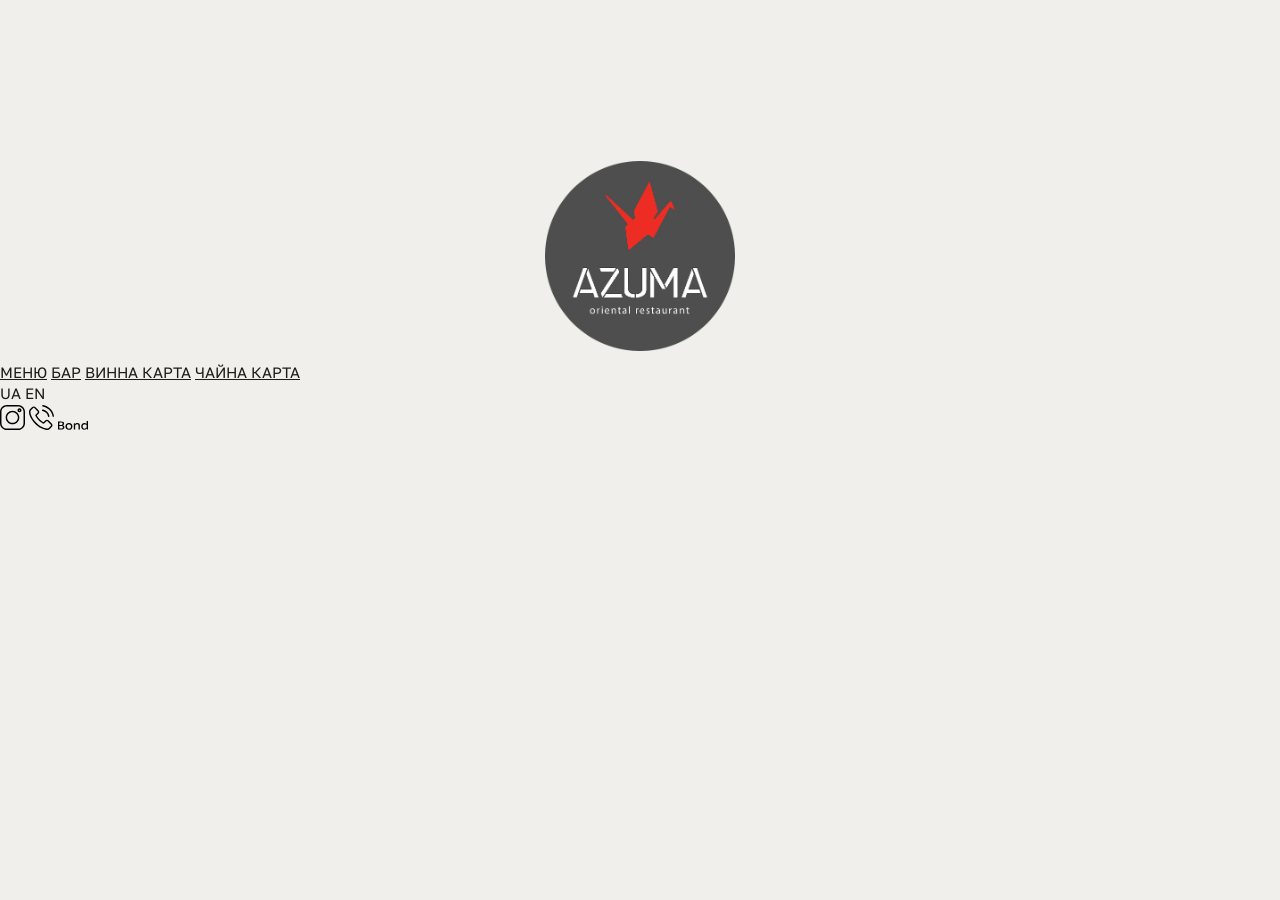
<file: main.html>
<!DOCTYPE html>
<html lang="en">

<head>
    <meta charset="UTF-8">
    <meta name="viewport" content="width=device-width, initial-scale=1.0">
    <meta name="format-detection" content="telephone=no">
    <meta name="color-scheme" content="light dark">
    <link href="https://fonts.googleapis.com/css2?family=Roboto+Condensed:wght@300;400;700&display=swap"
        rel="stylesheet">
    <link rel="stylesheet" href="https://cdn.jsdelivr.net/npm/swiper@10/swiper-bundle.min.css" />
    <link rel="stylesheet" href="css/iconsfont.css">
    <link rel="stylesheet" href="css/style.css">
    <title>Azuma</title>
</head>

<body class="home">

    <!-- Видео на фоне -->
    <video autoplay muted loop playsinline id="bgVideo">
        <source src="img/ack.MP4" type="video/mp4">
    </video>

    <div class="wrapper">
        <main class="main__main">
            <div class="main__container">
                <div class="image_css_main">
                    <img class="image_css_main" style="width: 100%; max-height: 200PX; object-fit: contain; padding: 5PX;"
                        src="img/668_1699971513.webp">
                </div>
                <div class="restraunt_name_main">
                    <div class="menu">
                        
                        <div class="menu-list">
                            <a data-i18n="Menu" href="menu" class="menu-list_item">Меню <img width="15px" class="arrow"
                                    src="img/arrow.svg"></a>
                            <a data-i18n="Bar" href="bar" class="menu-list_item"> Бар <img width="15px" class="arrow"
                                    src="img/arrow.svg"></a>
                                    <a href="wine" data-i18n="Wine_card" class="menu-list_item"> ВИННА КАРТА </a>
                            <a data-i18n="Tea_Card" href="tea" class="menu-list_item"> Чайна карта <img width="15px" class="arrow"
                                    src="img/arrow.svg"></a>
                            
                        </div>
                    </div>
                    
                    <div class="lang-switch">
                        <button id="lang-ua" class="lang-btn active">UA</button>
                        <button id="lang-en" class="lang-btn">EN</button>
                    </div>

                    <div class="link_body">
                        <div class="circle-links">
                            <a href="https://www.instagram.com/azumaodessa/?hl=en" target="_blank"><img src="img/inst.svg"></a>
                            <a href="tel:+380674845344"><img src="img/phone.svg"></a>
                            <a href="https://bond.delivery/restaurant/azuma/" target="_blank"><img src="img/bond.svg"
                                    style="width: 30px;"></a>
                                    
                        </div>
                        
                    </div>

                </div>
            </div>
            
        </main>
    </div>

    <script src="https://cdn.jsdelivr.net/npm/swiper@10/swiper-bundle.min.js"></script>
    <script src="script.js"></script>
    <script src="lang.js"></script>

</body>

</html>
</file>
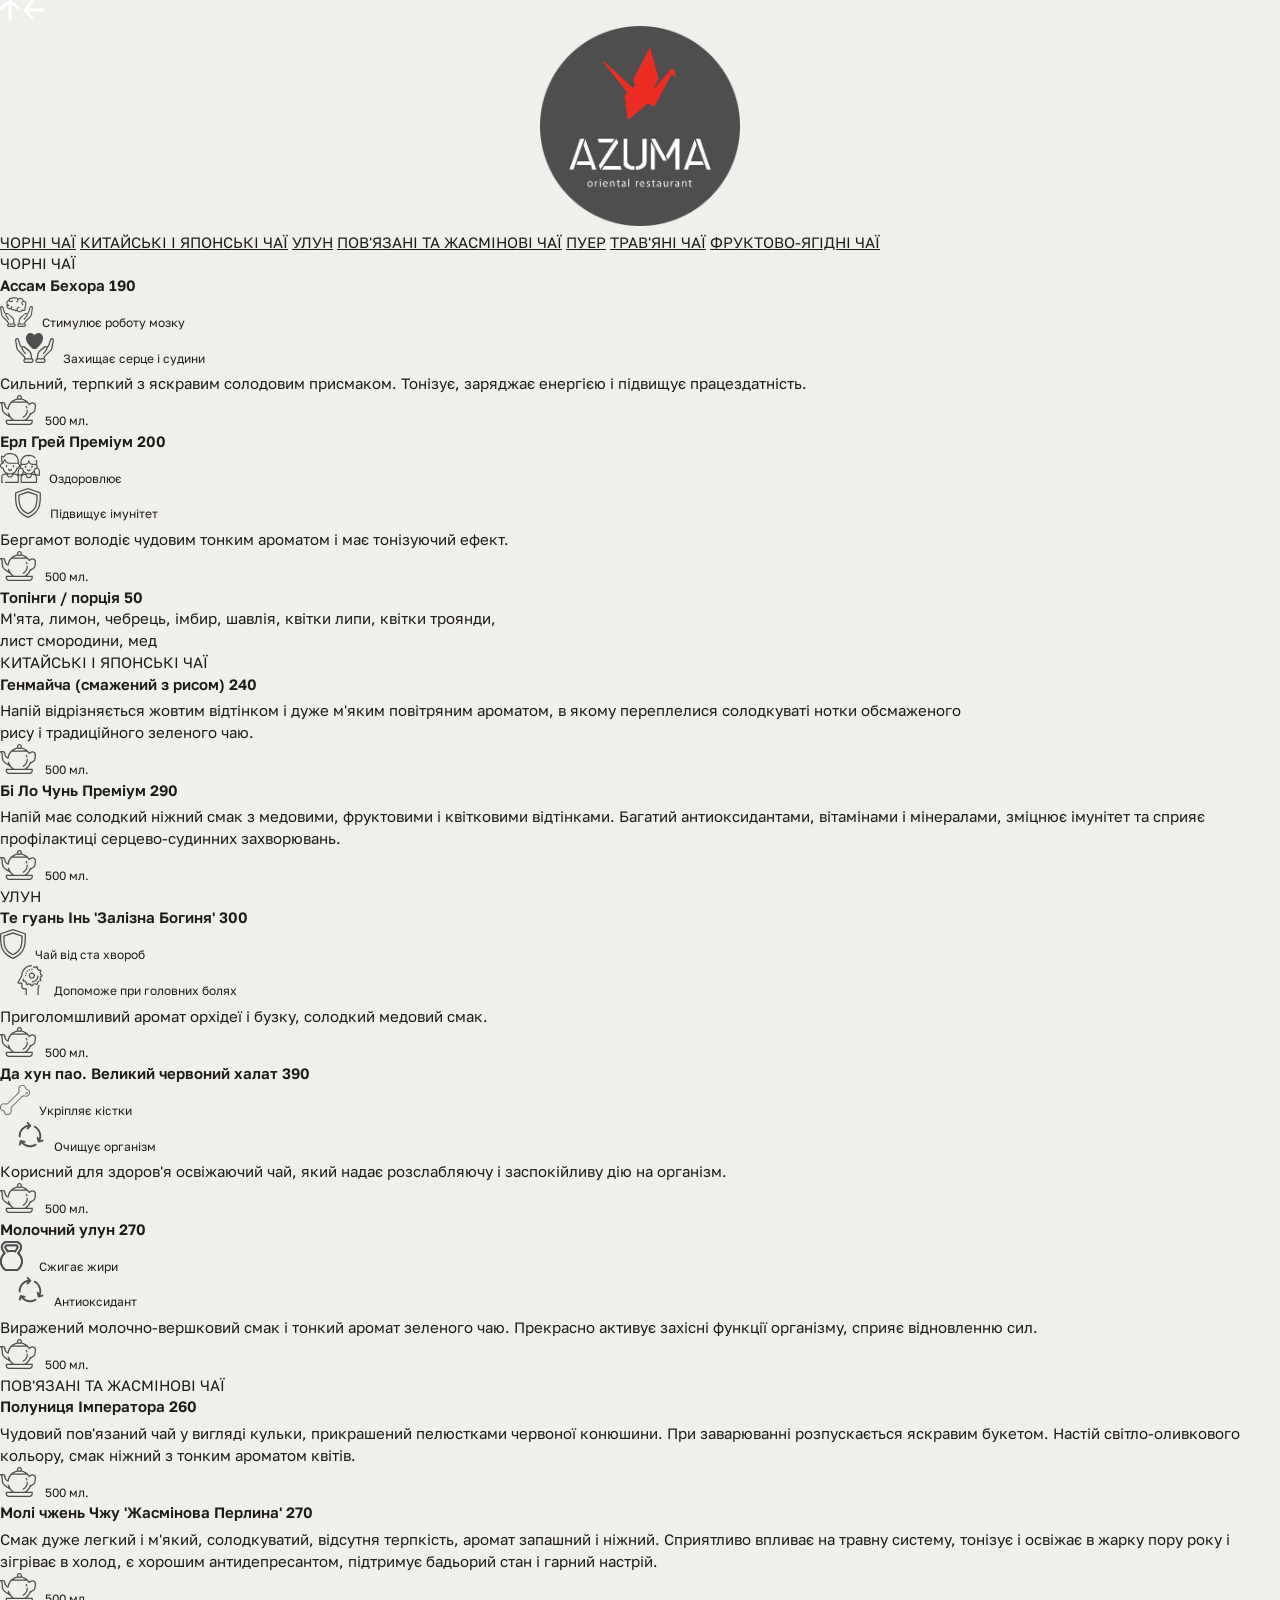
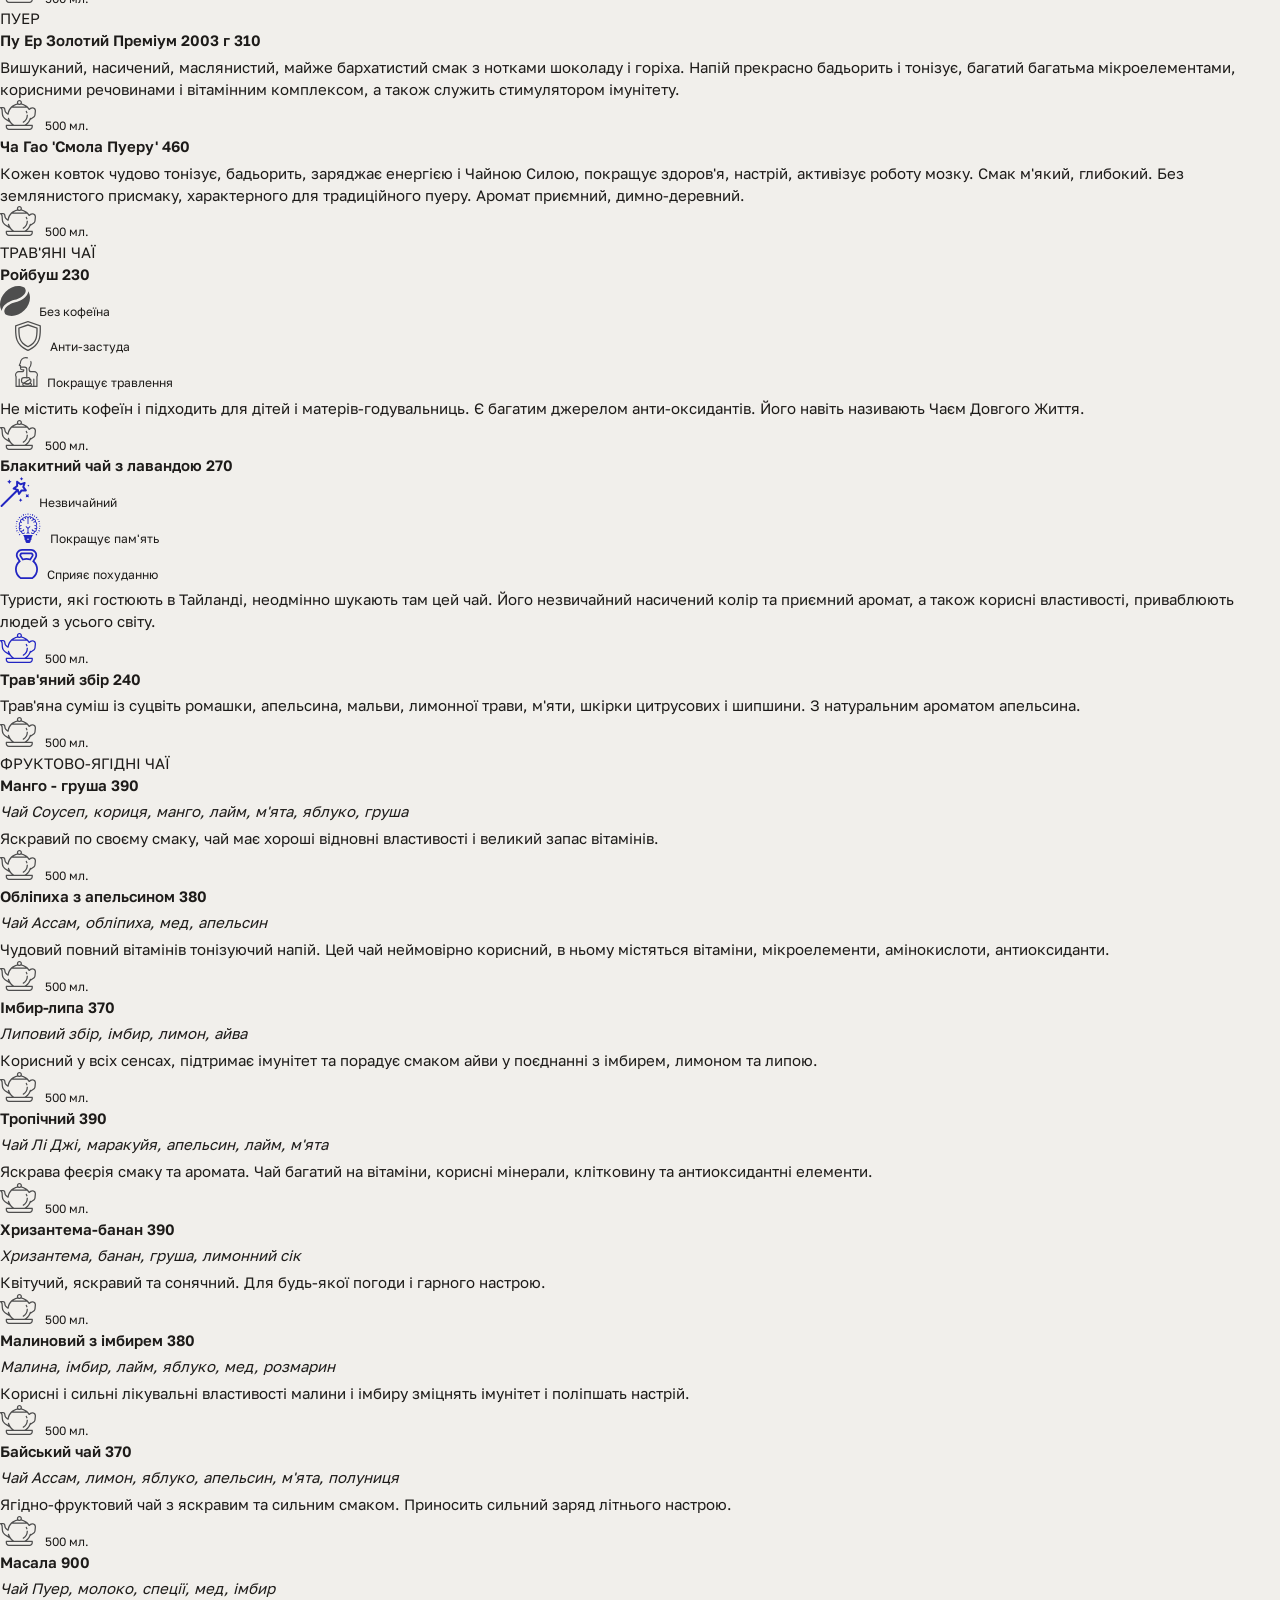
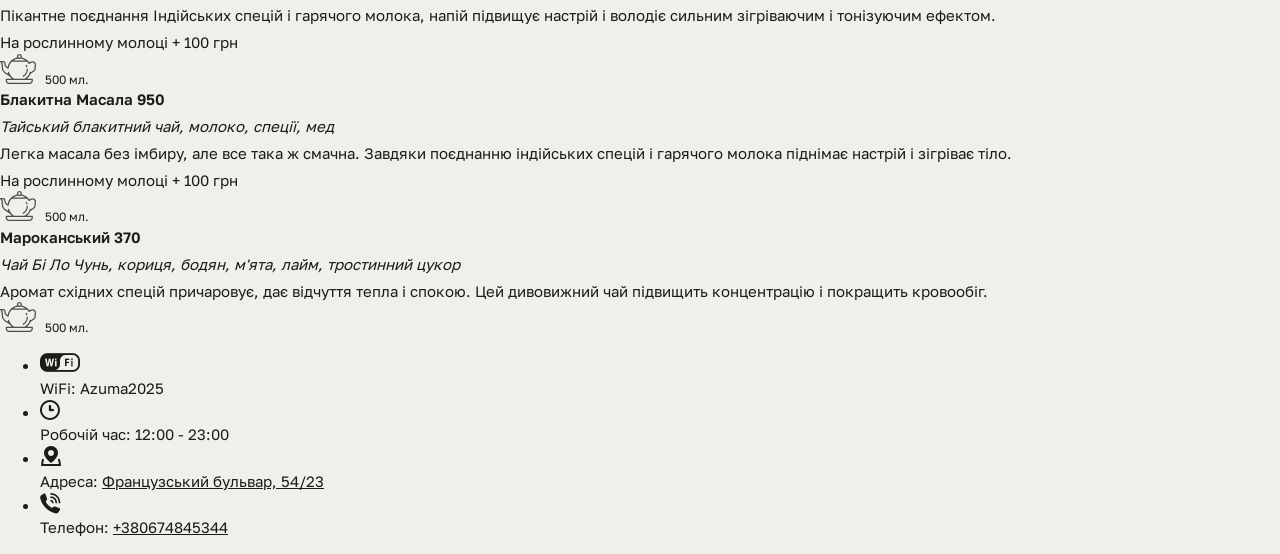
<file: tea.html>
<!DOCTYPE html>
<html lang="en">

<head>
    <meta charset="UTF-8">
    <meta name="viewport" content="width=device-width, initial-scale=1.0">
    <meta name="format-detection" content="telephone=no">
    <meta name="color-scheme" content="light dark">

    <link href="https://fonts.googleapis.com/css2?family=Roboto+Condensed:wght@300;400;700&display=swap"
        rel="stylesheet">
    <link rel="stylesheet" href="https://cdn.jsdelivr.net/npm/swiper@10/swiper-bundle.min.css" />
    <link rel="stylesheet" href="css/iconsfont.css">
    <link rel="stylesheet" href="css/style.css">
    <title>AZUMA</title>
</head>

<body>

    <div class="button-container">
        <a href="#top" class="btn-gray"><img src="img/up.svg"></a>
        <a href="index.html" class="btn-red"><img src="img/up.svg" style="rotate: -90deg;"></a>
    </div>

    <div class="wrapper">

        <main class="main">
            <div class="main__container">
                <div class="image" id="top"><img class="image_css" width="100%" height="200px"
                        style="object-fit: contain;" src="img/668_1699971513.webp"></div>
                <div class="scroll-tabs-container">
                    <div class="scroll-tabs-container">
                        <div class="scroll-tabs">
                            <a href="#2" data-i18n="t2" class="tab-link">ЧОРНІ ЧАЇ</a>
                            <a href="#3" data-i18n="t3" class="tab-link">КИТАЙСЬКІ І ЯПОНСЬКІ ЧАЇ</a>
                            <a href="#4" data-i18n="t4" class="tab-link">УЛУН</a>
                            <a href="#51" data-i18n="t5" class="tab-link">ПОВ'ЯЗАНІ ТА ЖАСМІНОВІ ЧАЇ</a>
                            <a href="#6" data-i18n="t7" class="tab-link">ПУЕР</a>
                            <a href="#8" data-i18n="t9" class="tab-link">ТРАВ'ЯНІ ЧАЇ</a>
                            <a href="#9" data-i18n="t10" class="tab-link">ФРУКТОВО-ЯГІДНІ ЧАЇ</a>
                        </div>
                    </div>

                </div>
                <div class="restraunt_name">

                    <div class="menu-section" id="2">
                        <div data-i18n="t2" class="menu-title">ЧОРНІ ЧАЇ</div>

                    <div class="menu-item">
                            <div class="item-header">
                                <span data-i18n="teaAssamName" class="item-name" style=" font-size: 15px; font-weight: bold;">Ассам
                                    Бехора</span>
                                <span class="item-price" style="font-weight: bold;">190 </span>
                            </div>
                            <div class="icecreamblock">
                                <div class="item-description">
                                    <img src="./img/brain.svg" height="30px">
                                    <span data-i18n="teaAssamBrain" style=" font-size: 12px; padding-left: 5px;">Стимулює роботу мозку</span>
                                </div>
                                <div class="item-description" style="padding-left: 15px;">
                                    <img src="./img/heart.svg" height="30px">
                                    <span data-i18n="teaAssamHeart" style=" font-size: 12px; padding-left: 5px;">Захищає серце і судини</span>
                                </div>
                            </div>
                            <div data-i18n="teaAssamDesc" class="item-description" style="padding-top: 5px;">
                                Сильний, терпкий з яскравим солодовим присмаком. Тонізує, заряджає енергією і підвищує працездатність.
                            </div>
                            <div class="icecreamblock">
                                <div class="item-description">
                                    <img src="./img/pot.svg" height="30px" style="justify-content: end;">
                                    <span data-i18n="s500ml" style=" font-size: 12px; padding-left: 5px;">500 мл</span>
                                </div>
                            </div>
                        </div>

                    <div class="menu-item">
                            <div class="item-header">
                                <span data-i18n="teaEarlName" class="item-name" style=" font-size: 15px; font-weight: bold;">Ерл Грей
                                    Преміум</span>
                                <span class="item-price" style="font-weight: bold;">200 </span>
                            </div>
                            <div class="icecreamblock">
                                <div class="item-description">
                                    <img src="./img/kidg.svg" height="30px">
                                    <span data-i18n="teaEarlHeal" style=" font-size: 12px; padding-left: 5px;">Оздоровлює</span>
                                </div>
                                <div class="item-description" style="padding-left: 15px;">
                                    <img src="./img/shieldgg.svg" height="30px">
                                    <span data-i18n="imu1" style=" font-size: 12px; padding-left: 5px;">Підвищує імунітет</span>
                                </div>
                            </div>
                            <div data-i18n="teaEarlDesc" class="item-description" style="padding-top: 5px;">
                                Бергамот володіє чудовим тонким ароматом і має тонізуючий ефект.
                            </div>
                            <div class="icecreamblock">
                                <div class="item-description">
                                    <img src="./img/pot.svg" height="30px" style="justify-content: end;">
                                    <span data-i18n="s500ml" style=" font-size: 12px; padding-left: 5px;">500 мл</span>
                                </div>
                            </div>
                        </div>

                    <div class="menu-item">
                            <div class="item-header">
                                <span data-i18n="toppingsName" class="item-name" style=" font-size: 15px; font-weight: bold;">Топінги /
                                    порція</span>
                                <span class="item-price" style="font-weight: bold;">50 </span>
                            </div>
                            <div data-i18n="toppingsDesc" class="item-description">
                                М'ята, лимон, чебрець, імбир, шавлія, квітки липи, квітки троянди, <br>лист смородини, мед
                            </div>
                        </div>

                    </div>

                    <div class="menu-section" id="3">
                        <div data-i18n="t3" class="menu-title">КИТАЙСЬКІ І ЯПОНСЬКІ ЧАЇ</div>

                    <div class="menu-item">
                            <div class="item-header">
                                <span data-i18n="teaGenmaichaName" class="item-name"
                                    style=" font-size: 15px; font-weight: bold;">Генмайча (смажений з рисом)</span>
                                <span class="item-price" style="font-weight: bold;">240 </span>
                            </div>
                        
                            <div data-i18n="teaGenmaichaDesc" class="item-description" style="padding-top: 5px;">
                                Напій відрізняється жовтим відтінком і дуже м'яким повітряним ароматом, в якому переплелися солодкуваті нотки
                                обсмаженого<br> рису і традиційного зеленого чаю.
                            </div>
                        
                            <div class="icecreamblock">
                                <div class="item-description">
                                    <img src="./img/pot.svg" height="30px" style="justify-content: end;">
                                    <span data-i18n="s500ml" style=" font-size: 12px; padding-left: 5px;">500 мл</span>
                                </div>
                            </div>
                        </div>

                    <div class="menu-item">
                            <div class="item-header">
                                <span data-i18n="teaBiName" class="item-name" style=" font-size: 15px; font-weight: bold;">Бі Ло Чунь
                                    Преміум</span>
                                <span class="item-price" style="font-weight: bold;">290 </span>
                            </div>
                            <div data-i18n="teaBiDesc" class="item-description" style="padding-top: 5px;">
                                Напій має солодкий ніжний смак, в якому присутні медов, фруктові і квіткові відтінки. Чай багатий
                                антиоксидантами,
                                вітамінами і мінералами, сприяє профілактиці серцево-судиних захворювань, підвищенню розумової і фізичної
                                активності, зміцнює імунітет.
                            </div>
                            <div class="icecreamblock">
                                <div class="item-description">
                                    <img src="./img/pot.svg" height="30px" style="justify-content: end;">
                                    <span data-i18n="s500ml" style=" font-size: 12px; padding-left: 5px;">500 мл</span>
                                </div>
                            </div>
                        </div>

                    </div>

                    <div class="menu-section" id="4">
                        <div data-i18n="t4" class="menu-title">УЛУН</div>

                    <div class="menu-item">
                            <div class="item-header">
                                <span data-i18n="teaGuanName" class="item-name" style=" font-size: 15px; font-weight: bold;">Те гуань Інь
                                    "Залізна Богиня"</span>
                                <span class="item-price" style="font-weight: bold;">300 </span>
                            </div>
                            <div class="icecreamblock">
                                <div class="item-description">
                                    <img src="./img/shieldgg.svg" height="30px">
                                    <span data-i18n="teaGuanHeal" style=" font-size: 12px; padding-left: 5px;">Чай від ста хвороб</span>
                                </div>
                                <div class="item-description" style="padding-left: 15px;">
                                    <img src="./img/boost.svg" height="30px">
                                    <span data-i18n="teaGuanHead" style=" font-size: 12px; padding-left: 5px;">Допоможе при головних
                                        болях</span>
                                </div>
                            </div>
                            <div data-i18n="teaGuanDesc" class="item-description" style="padding-top: 5px;">
                                Приголомшливий аромат орхідеї і бузку, солодкий медовий смак.
                            </div>
                            <div class="icecreamblock">
                                <div class="item-description">
                                    <img src="./img/pot.svg" height="30px" style="justify-content: end;">
                                    <span data-i18n="s500ml" style=" font-size: 12px; padding-left: 5px;">500 мл</span>
                                </div>
                            </div>
                        </div>

                    <div class="menu-item" data-zoom="./img/tea3.JPG">
                            <div class="item-header">
                                <span data-i18n="teaHongName" class="item-name" style=" font-size: 15px; font-weight: bold;">Да хун пао. Великий
                                    червоний халат</span>
                                <span class="item-price" style="font-weight: bold;">390 </span>
                            </div>
                            <div class="icecreamblock">
                                <div class="item-description">
                                    <img src="./img/bone.svg" height="30px">
                                    <span data-i18n="teaHongBones" style=" font-size: 12px; padding-left: 5px;">Укріпляє кістки</span>
                                </div>
                                <div class="item-description" style="padding-left: 15px;">
                                    <img src="./img/cycle.svg" height="30px">
                                    <span data-i18n="teaHongClean" style=" font-size: 12px; padding-left: 5px;">Очищує організм</span>
                                </div>
                            </div>
                            <div data-i18n="teaHongDesc" class="item-description" style="padding-top: 5px;">
                                Корисний для здоров'я освіжаючий чай, який надає розслабляючу і заспокійливу дію на організм.
                            </div>
                            <div class="icecreamblock">
                                <div class="item-description">
                                    <img src="./img/pot.svg" height="30px" style="justify-content: end;">
                                    <span data-i18n="s500ml" style=" font-size: 12px; padding-left: 5px;">500 мл</span>
                                </div>
                            </div>
                        </div>

                    <div class="menu-item" data-zoom="./img/tea3.JPG">
                            <div class="item-header">
                                <span data-i18n="teaMilkName" class="item-name" style=" font-size: 15px; font-weight: bold;">Молочний
                                    улун</span>
                                <span class="item-price" style="font-weight: bold;">270 </span>
                            </div>
                            <div class="icecreamblock">
                                <div class="item-description">
                                    <img src="./img/weightg.svg" height="30px">
                                    <span data-i18n="teaMilkBurn" style=" font-size: 12px; padding-left: 5px;">Сжигає жири</span>
                                </div>
                                <div class="item-description" style="padding-left: 15px;">
                                    <img src="./img/cycle.svg" height="30px">
                                    <span data-i18n="teaMilkAntiox" style=" font-size: 12px; padding-left: 5px;">Антиоксидант</span>
                                </div>
                            </div>
                            <div data-i18n="teaMilkDesc" class="item-description" style="padding-top: 5px;">
                                Виражений молочно-вершковий смак і тонкий аромат зеленого чаю. Прекрасно активує захісні функції організму,
                                сприяє
                                відновленню сил.
                            </div>
                            <div class="icecreamblock">
                                <div class="item-description">
                                    <img src="./img/pot.svg" height="30px" style="justify-content: end;">
                                    <span data-i18n="s500ml" style=" font-size: 12px; padding-left: 5px;">500 мл</span>
                                </div>
                            </div>
                        </div>

                    </div>

                    <div class="menu-section" id="51">
                        <div data-i18n="t5" class="menu-title">ПОВ'ЯЗАНІ ТА ЖАСМІНОВІ ЧАЇ</div>

                    <div class="menu-item">
                            <div class="item-header">
                                <span data-i18n="teaStrawName" class="item-name" style=" font-size: 15px; font-weight: bold;">Полуниця
                                    Імператора</span>
                                <span class="item-price" style="font-weight: bold;">260 </span>
                            </div>
                            <div data-i18n="teaStrawDesc" class="item-description" style="padding-top: 5px;">
                                Чудовий пов'язаний чай у вигляді кульки, прикрашений пелюстками червоної конюшини. При заварюванні розпускається
                                яскравим букетом. Настій світло-оливкового кольору, смак ніжний з тонким ароматом квітів.
                            </div>
                            <div class="icecreamblock">
                                <div class="item-description">
                                    <img src="./img/pot.svg" height="30px" style="justify-content: end;">
                                    <span data-i18n="s500ml" style=" font-size: 12px; padding-left: 5px;">500 мл</span>
                                </div>
                            </div>
                        </div>

                    <div class="menu-item">
                            <div class="item-header">
                                <span data-i18n="teaJasmineName" class="item-name" style=" font-size: 15px; font-weight: bold;">Молі чжень Чжу
                                    "Жасмінова Перлина"</span>
                                <span class="item-price" style="font-weight: bold;">270 </span>
                            </div>
                        
                            <div data-i18n="teaJasmineDesc" class="item-description" style="padding-top: 5px;">
                                Смак дуже легкий і м'який, солодкуватий, відсутня терпкість, аромат запашний і ніжний. Сприятливо впливає на
                                травну
                                систему, тонізує і освіжає в жарку пору року і зігріває в холод, є хорошим антидепресантом, підтримує бадьорий
                                стан
                                і гарний настрій.
                            </div>
                        
                            <div class="icecreamblock">
                                <div class="item-description">
                                    <img src="./img/pot.svg" height="30px" style="justify-content: end;">
                                    <span data-i18n="s500ml" style=" font-size: 12px; padding-left: 5px;">500 мл</span>
                                </div>
                            </div>
                        </div>

                    </div>

                    <div class="menu-section" id="6">
                        <div data-i18n="t7" class="menu-title">ПУЕР</div>

                    <div class="menu-item">
                            <div class="item-header">
                                <span data-i18n="teaPuerGoldName" class="item-name" style=" font-size: 15px; font-weight: bold;">Пу Ер Золотий
                                    Преміум 2003 г</span>
                                <span class="item-price" style="font-weight: bold;">310 </span>
                            </div>
                        
                            <div data-i18n="teaPuerGoldDesc" class="item-description" style="padding-top: 5px;">
                                Вишуканий, насичений, маслянистий, майже бархатистий смак з нотками шоколаду і горіха. Напій прекрасно бадьорить
                                і тонізує,
                                багатий багатьма мікроелементами, корисними речовинами і вітамінним комплексом, а також служить стимулятором
                                імунітету.
                            </div>
                        
                            <div class="icecreamblock">
                                <div class="item-description">
                                    <img src="./img/pot.svg" height="30px" style="justify-content: end;">
                                    <span data-i18n="s500ml" style=" font-size: 12px; padding-left: 5px;">500 мл</span>
                                </div>
                            </div>
                        </div>

                    <div class="menu-item">
                            <div class="item-header">
                                <span data-i18n="teaChagaoName" class="item-name" style=" font-size: 15px; font-weight: bold;">Ча Гао "Смола
                                    Пуеру"</span>
                                <span class="item-price" style="font-weight: bold;">460 </span>
                            </div>
                        
                            <div data-i18n="teaChagaoDesc" class="item-description" style="padding-top: 5px;">
                                Кожен ковток чудово тонізує, бадьорить, заряджає енергією і Чайною Силою, покращує здоров'я, настрій, активізує
                                роботу мозку.
                                Смак м'який, глибокий. Без землянистого присмаку, характерного для традиційного пуеру. Аромат приємний,
                                димно-деревний.
                            </div>
                        
                            <div class="icecreamblock">
                                <div class="item-description">
                                    <img src="./img/pot.svg" height="30px" style="justify-content: end;">
                                    <span data-i18n="s500ml" style=" font-size: 12px; padding-left: 5px;">500 мл</span>
                                </div>
                            </div>
                        </div>

                    </div>

                    <div class="menu-section" id="8">
                        <div data-i18n="t9" class="menu-title">ТРАВ'ЯНІ ЧАЇ</div>

                    <div class="menu-item">
                            <div class="item-header">
                                <span data-i18n="teaRooibosName" class="item-name" style=" font-size: 15px; font-weight: bold;">Ройбуш </span>
                                <span class="item-price" style="font-weight: bold;">230 </span>
                            </div>
                            <div class="icecreamblock">
                                <div class="item-description">
                                    <img src="./img/coffee.svg" height="30px">
                                    <span data-i18n="caffeineFree" style=" font-size: 12px; padding-left: 5px;">Без кофеїна</span>
                                </div>
                                <div class="item-description" style="padding-left: 15px;">
                                    <img src="./img/shieldgg.svg" height="30px">
                                    <span data-i18n="antiCold" style=" font-size: 12px; padding-left: 5px;">Анти-застуда</span>
                                </div>
                                <div class="item-description" style="padding-left: 15px;">
                                    <img src="./img/digg.svg" height="30px">
                                    <span data-i18n="digImprove" style=" font-size: 12px; padding-left: 5px;">Покращує травлення</span>
                                </div>
                            </div>
                            <div data-i18n="teaRooibosDesc" class="item-description" style="padding-top: 5px;">
                                Не містить кофеїн і підходить для дітей і матерів-годувальниць. Є багатим джерелом анти-оксидантів. Його навіть
                                називають Чаєм Довгого Життя.
                            </div>
                            <div class="icecreamblock">
                                <div class="item-description">
                                    <img src="./img/pot.svg" height="30px" style="justify-content: end;">
                                    <span data-i18n="s500ml" style=" font-size: 12px; padding-left: 5px;">500 мл</span>
                                </div>
                            </div>
                        </div>

                    <div class="menu-item">
                            <div class="item-header">
                                <span data-i18n="teaBlueLavName" class="item-name" style="font-size: 15px; font-weight: bold;">
                                    Блакитний чай з лавандою
                                </span>
                                <span class="item-price" style="font-weight: bold;">270 </span>
                            </div>
                        
                            <div class="icecreamblock">
                                <div class="item-description">
                                    <img src="./img/magic.svg" height="30px">
                                    <span data-i18n="unusual" style=" font-size: 12px; padding-left: 5px;">Незвичайний</span>
                                </div>
                                <div class="item-description" style="padding-left: 15px;">
                                    <img src="./img/mem.svg" height="30px">
                                    <span data-i18n="memoryImprove" style=" font-size: 12px; padding-left: 5px;">Покращує пам'ять</span>
                                </div>
                                <div class="item-description" style="padding-left: 15px;">
                                    <img src="./img/weightb.svg" height="30px">
                                    <span data-i18n="weightLoss" style=" font-size: 12px; padding-left: 5px;">Сприяє похуданню</span>
                                </div>
                            </div>
                        
                            <div data-i18n="teaBlueLavDesc" class="item-description" style="padding-top: 5px;">
                                Туристи, які гостюють в Тайланді, неодмінно шукають там цей чай. Його незвичайний насичений колір та приємний
                                аромат, а також корисні властивості, приваблюють людей з усього світу.
                            </div>
                        
                            <div class="icecreamblock">
                                <div class="item-description">
                                    <img src="./img/potb.svg" height="30px" style="justify-content: end;">
                                    <span data-i18n="s500ml" style=" font-size: 12px; padding-left: 5px;">500 мл</span>
                                </div>
                            </div>
                        </div>

                    <div class="menu-item">
                            <div class="item-header">
                                <span data-i18n="teaHerbalBlendName" class="item-name" style=" font-size: 15px; font-weight: bold;">Трав'яний
                                    збір</span>
                                <span class="item-price" style="font-weight: bold;">240 </span>
                            </div>
                        
                            <div data-i18n="teaHerbalBlendDesc" class="item-description" style="padding-top: 5px;">
                                Трав'яна суміш із суцвіть ромашки, апельсина, мальви, лимонної трави, м'яти, шкірки цитрусових і шипшини. З
                                натуральним ароматом апельсина.
                            </div>
                            <div class="icecreamblock">
                                <div class="item-description">
                                    <img src="./img/pot.svg" height="30px" style="justify-content: end;">
                                    <span data-i18n="s500ml" style=" font-size: 12px; padding-left: 5px;">500 мл</span>
                                </div>
                            </div>
                        </div>

                    </div>

                    <div class="menu-section" id="9">
                        <div data-i18n="t10" class="menu-title">ФРУКТОВО-ЯГІДНІ ЧАЇ</div>

                    <div class="menu-item">
                            <div class="item-header">
                                <span data-i18n="teaMangoPearName" class="item-name" style=" font-size: 15px; font-weight: bold;">Манго -
                                    груша</span>
                                <span class="item-price" style="font-weight: bold;">390 </span>
                            </div>
                            <div data-i18n="teaMangoPearIngr" class="item-description" style="padding-top: 5px; font-style: italic;">Чай Соусеп, кориця, манго, лайм, м'ята, яблуко, груша</div>
                            <div data-i18n="teaMangoPearDesc" class="item-description" style="padding-top: 5px;">
                                Яскравий по своєму смаку, чай має хороші відновні властивості і великий запас вітамінів.
                            </div>
                            <div class="icecreamblock">
                                <div class="item-description">
                                    <img src="./img/pot.svg" height="30px" style="justify-content: end;">
                                    <span data-i18n="s500ml" style=" font-size: 12px; padding-left: 5px;">500 мл</span>
                                </div>
                            </div>
                        </div>

                    <div class="menu-item">
                            <div class="item-header">
                                <span data-i18n="teaSeabuckName" class="item-name" style=" font-size: 15px; font-weight: bold;">Обліпиха з
                                    апельсином</span>
                                <span class="item-price" style="font-weight: bold;">380 </span>
                            </div>
                            <div data-i18n="teaSeabuckIngr" class="item-description" style="padding-top: 5px; font-style: italic;">Чай Ассам, обліпиха, мед, апельсин</div>
                            <div data-i18n="teaSeabuckDesc" class="item-description" style="padding-top: 5px;">
                                Чудовий повний вітамінів тонізуючий напій. Цей чай неймовірно корисний, в ньому містяться вітаміни,
                                мікроелементи, амінокислоти, антиоксиданти.
                            </div>
                            <div class="icecreamblock">
                                <div class="item-description">
                                    <img src="./img/pot.svg" height="30px" style="justify-content: end;">
                                    <span data-i18n="s500ml" style=" font-size: 12px; padding-left: 5px;">500 мл</span>
                                </div>
                            </div>
                        </div>

                    <div class="menu-item">
                            <div class="item-header">
                                <span data-i18n="teaGingerLindenName" class="item-name"
                                    style=" font-size: 15px; font-weight: bold;">Імбир-липа</span>
                                <span class="item-price" style="font-weight: bold;">370 </span>
                            </div>
                            <div data-i18n="teaGingerLindenIngr" class="item-description" style="padding-top: 5px; font-style: italic;">Липовий збір, імбир, лимон, айва</div>
                            <div data-i18n="teaGingerLindenDesc" class="item-description" style="padding-top: 5px;">
                                Корисний у всіх сенсах, підтримає імунітет та порадує смаком айви у поєднанні з імбирем, лимоном та липою.
                            </div>
                            <div class="icecreamblock">
                                <div class="item-description">
                                    <img src="./img/pot.svg" height="30px" style="justify-content: end;">
                                    <span data-i18n="s500ml" style=" font-size: 12px; padding-left: 5px;">500 мл</span>
                                </div>
                            </div>
                        </div>

                    <div class="menu-item">
                            <div class="item-header">
                                <span data-i18n="teaTropicalName" class="item-name"
                                    style=" font-size: 15px; font-weight: bold;">Тропічний</span>
                                <span class="item-price" style="font-weight: bold;">390 </span>
                            </div>
                            <div data-i18n="teaTropicalIngr" class="item-description" style="padding-top: 5px; font-style: italic;">Чай Лі Джі, маракуйя, апельсин, лайм, м'ята</div>
                            <div data-i18n="teaTropicalDesc" class="item-description" style="padding-top: 5px;">
                                Яскрава феєрія смаку та аромата. Чай багатий на вітаміни, корисні мінерали, клітковину та антиоксидантні
                                елементи.
                            </div>
                            <div class="icecreamblock">
                                <div class="item-description">
                                    <img src="./img/pot.svg" height="30px" style="justify-content: end;">
                                    <span data-i18n="s500ml" style=" font-size: 12px; padding-left: 5px;">500 мл</span>
                                </div>
                            </div>
                        </div>

                    <div class="menu-item">
                            <div class="item-header">
                                <span data-i18n="teaChrysBananaName" class="item-name"
                                    style=" font-size: 15px; font-weight: bold;">Хризантема-банан</span>
                                <span class="item-price" style="font-weight: bold;">390 </span>
                            </div>
                            <div data-i18n="teaChrysBananaIngr" class="item-description" style="padding-top: 5px; font-style: italic;">Хризантема, банан, груша, лимонний сік</div>
                            <div data-i18n="teaChrysBananaDesc" class="item-description" style="padding-top: 5px;">
                                Квітучий, яскравий та сонячний. Для будь-якої погоди і гарного настрою.
                            </div>
                            <div class="icecreamblock">
                                <div class="item-description">
                                    <img src="./img/pot.svg" height="30px" style="justify-content: end;">
                                    <span data-i18n="s500ml" style=" font-size: 12px; padding-left: 5px;">500 мл</span>
                                </div>
                            </div>
                        </div>

                    <div class="menu-item">
                            <div class="item-header">
                                <span data-i18n="teaRaspberryGingerName" class="item-name"
                                    style=" font-size: 15px; font-weight: bold;">Малиновий з імбирем</span>
                                <span class="item-price" style="font-weight: bold;">380 </span>
                            </div>
                            <div data-i18n="teaRaspberryGingerIngr" class="item-description" style="padding-top: 5px; font-style: italic;">Малина, імбир, лайм, яблуко, мед, розмарин</div>
                            <div data-i18n="teaRaspberryGingerDesc" class="item-description" style="padding-top: 5px;">
                                Корисні і сильні лікувальні властивості малини і імбиру зміцнять імунітет і поліпшать настрій.
                            </div>
                            <div class="icecreamblock">
                                <div class="item-description">
                                    <img src="./img/pot.svg" height="30px" style="justify-content: end;">
                                    <span data-i18n="s500ml" style=" font-size: 12px; padding-left: 5px;">500 мл</span>
                                </div>
                            </div>
                        </div>

                    <div class="menu-item">
                            <div class="item-header">
                                <span data-i18n="teaBaiskyName" class="item-name" style=" font-size: 15px; font-weight: bold;">Байський
                                    чай</span>
                                <span class="item-price" style="font-weight: bold;">370 </span>
                            </div>
                            <div data-i18n="teaBaiskyIngr" class="item-description" style="padding-top: 5px; font-style: italic;">Чай Ассам, лимон, яблуко, апельсин, м'ята, полуниця</div>
                            <div data-i18n="teaBaiskyDesc" class="item-description" style="padding-top: 5px;">
                                Ягідно-фруктовий чай з яскравим та сильним смаком. Приносить сильний заряд літнього настрою.
                            </div>
                            <div class="icecreamblock">
                                <div class="item-description">
                                    <img src="./img/pot.svg" height="30px" style="justify-content: end;">
                                    <span data-i18n="s500ml" style=" font-size: 12px; padding-left: 5px;">500 мл</span>
                                </div>
                            </div>
                        </div>

                    <div class="menu-item">
                            <div class="item-header">
                                <span data-i18n="teaMasalaName" class="item-name" style=" font-size: 15px; font-weight: bold;">Масала</span>
                                <span class="item-price" style="font-weight: bold;">900 </span>
                            </div>
                            <div data-i18n="teaMasalaIngr" class="item-description" style="padding-top: 5px; font-style: italic;">Чай Пуер, молоко, спеції, мед, імбир</div>
                        
                            <div data-i18n="teaMasalaDesc" class="item-description" style="padding-top: 5px;">
                                Пікантне поєднання Індійських спецій і гарячого молока, напій підвищує настрій і володіє сильним зігріваючим і
                                тонізуючим ефектом.
                            </div>
                            <div data-i18n="plantMilkExtra" class="item-description" style="padding-top: 5px;">На рослинному молоці + 100 грн
                            </div>
                        
                            <div class="icecreamblock">
                                <div class="item-description">
                                    <img src="./img/pot.svg" height="30px" style="justify-content: end;">
                                    <span data-i18n="s500ml" style=" font-size: 12px; padding-left: 5px;">500 мл</span>
                                </div>
                            </div>
                        </div>

                    <div class="menu-item">
                            <div class="item-header">
                                <span data-i18n="teaBlueMasalaName" class="item-name" style=" font-size: 15px; font-weight: bold;">Блакитна
                                    Масала</span>
                                <span class="item-price" style="font-weight: bold;">950 </span>
                            </div>
                            <div data-i18n="teaBlueMasalaIngr" class="item-description" style="padding-top: 5px; font-style: italic;">Тайський блакитний чай, молоко, спеції, мед</div>
                        
                            <div data-i18n="teaBlueMasalaDesc" class="item-description" style="padding-top: 5px;">
                                Легка масала без імбиру, але все така ж смачна. Завдяки поєднанню індійських спецій і гарячого молока піднімає
                                настрій і зігріває тіло.
                            </div>
                            <div data-i18n="plantMilkExtra" class="item-description" style="padding-top: 5px;">На рослинному молоці + 100 грн
                            </div>
                        
                            <div class="icecreamblock">
                                <div class="item-description">
                                    <img src="./img/pot.svg" height="30px" style="justify-content: end;">
                                    <span data-i18n="s500ml" style=" font-size: 12px; padding-left: 5px;">500 мл</span>
                                </div>
                            </div>
                        </div>

                    <div class="menu-item">
                            <div class="item-header">
                                <span data-i18n="teaMoroccanName" class="item-name"
                                    style=" font-size: 15px; font-weight: bold;">Мароканський</span>
                                <span class="item-price" style="font-weight: bold;">370 </span>
                            </div>
                            <div data-i18n="teaMoroccanIngr" class="item-description" style="padding-top: 5px; font-style: italic;">Чай Бі Ло Чунь, кориця, бодян, м'ята, лайм, тростинний цукор</div>
                        
                            <div data-i18n="teaMoroccanDesc" class="item-description" style="padding-top: 5px;">
                                Аромат східних спецій причаровує, дає відчуття тепла і спокою. Цей дивовижний чай підвищить концентрацію і
                                покращить кровообіг.
                            </div>
                        
                            <div class="icecreamblock">
                                <div class="item-description">
                                    <img src="./img/pot.svg" height="30px" style="justify-content: end;">
                                    <span data-i18n="s500ml" style=" font-size: 12px; padding-left: 5px;">500 мл</span>
                                </div>
                            </div>
                        </div>

                    </div>


                </div>
                </div>
                </div>
                </div>
    <div class="main_info" style="margin-top: 0">
        <ul class="info__items">
            <li class="item-info ">
                <span class="info-item-icon _icon-wifi"></span>
                <div class="info-item-block">
                    <span class="info-item-name">WiFi:</span>
                    <span class="info-item-text">Azuma2025</span>
                </div>
            </li>
            <li class="item-info ">
                <span class="info-item-icon _icon-time"></span>
                <div class="info-item-block">
                    <span data-i18n="work1" class="info-item-name">Робочiй час:</span>
                    <span class="info-item-text">12:00 - 23:00</span>
                </div>
            </li>
            <li class="item-info ">
                <span class="info-item-icon _icon-map"></span>
                <div class="info-item-block">
                    <a data-i18n="add1" class="info-item-name">Адреса:</a>
                    <a href="https://maps.app.goo.gl/bfujovF9gzjpHCFz9" class="info-item-text">Французський
                        бульвар,
                        54/23</a>
                </div>
            </li>
            <li class="item-info ">
                <span class="info-item-icon _icon-tel"></span>
                <div class="info-item-block">
                    <a data-i18n="phone1" class="info-item-name ">Телефон:</a>
                    <a href="tel:+380674845344" class="info-item-text">+380674845344</a>
                </div>
            </li>
        </ul>
    </div>

    </main>
    </div>





    <script src="https://cdn.jsdelivr.net/npm/swiper@10/swiper-bundle.min.js"></script>
    <script src="script.js"></script>
    <script src="lang.js"></script>




</body>

</html>
</file>
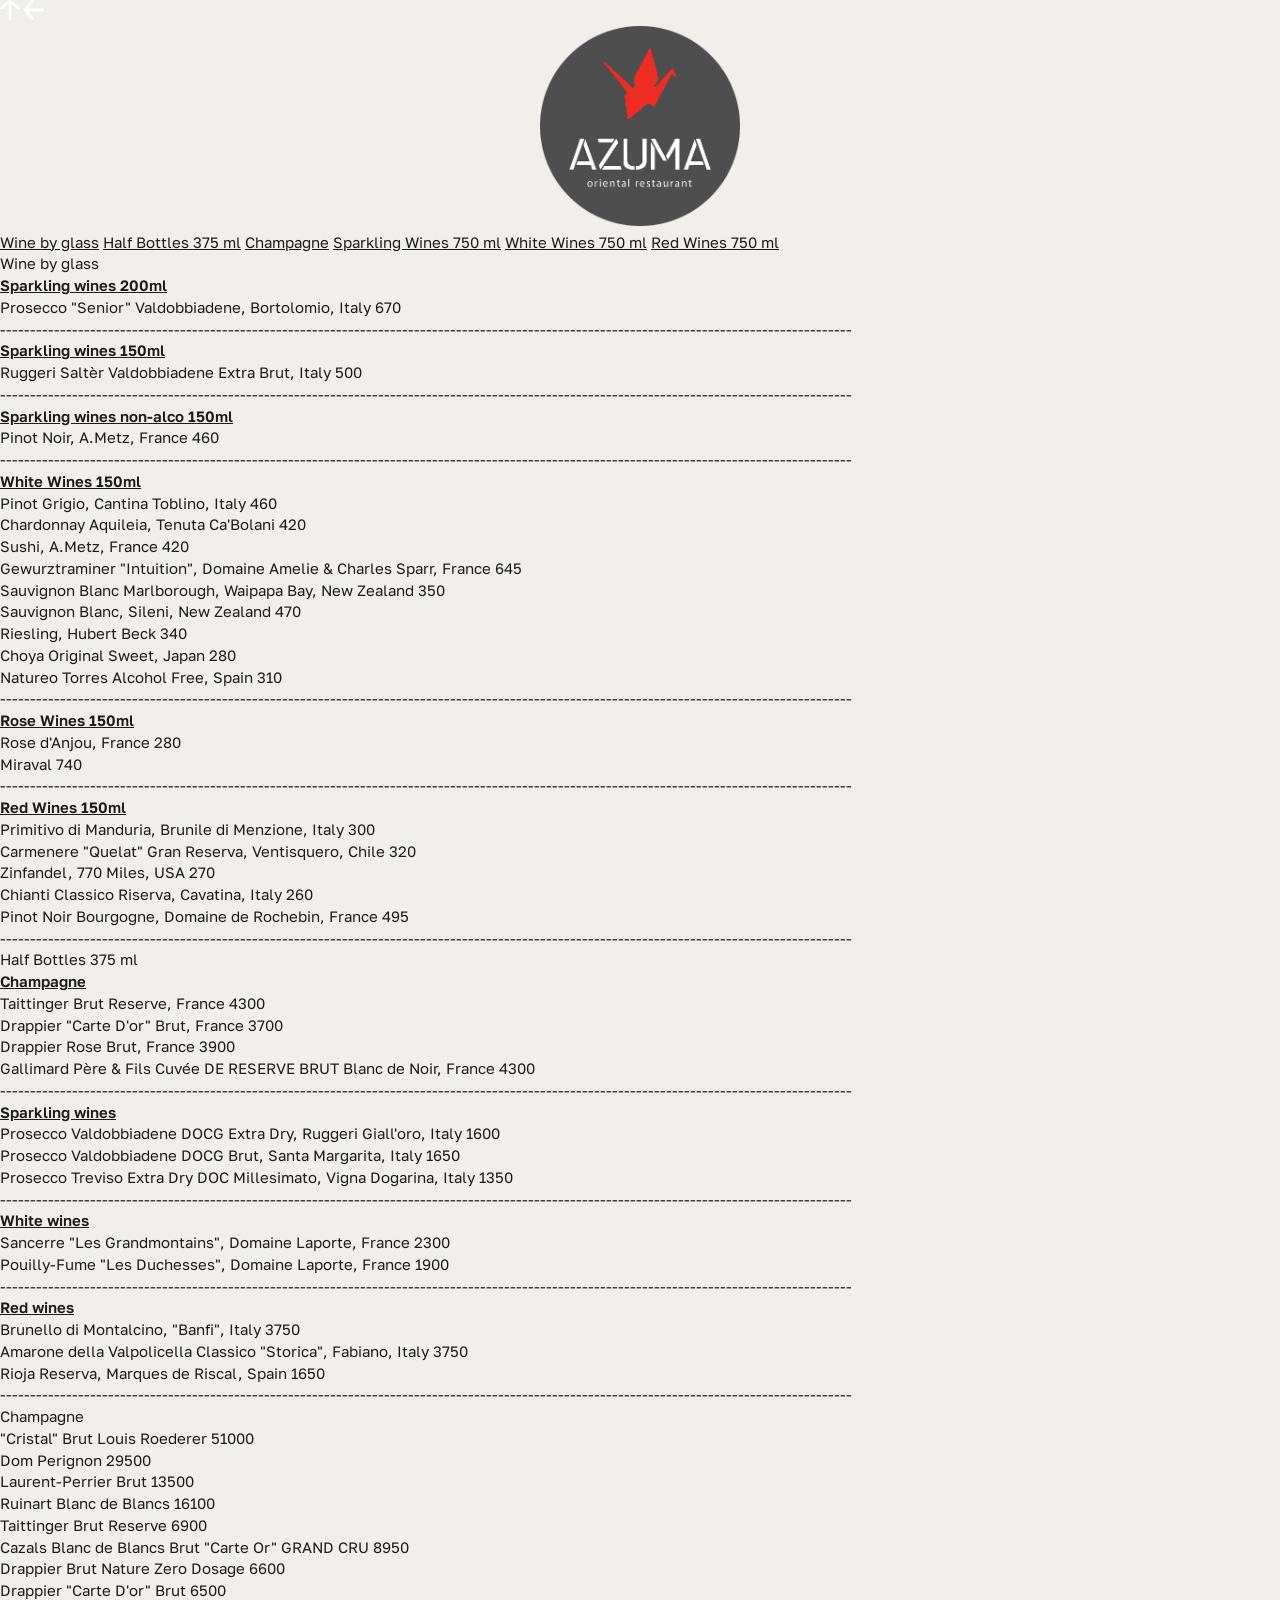
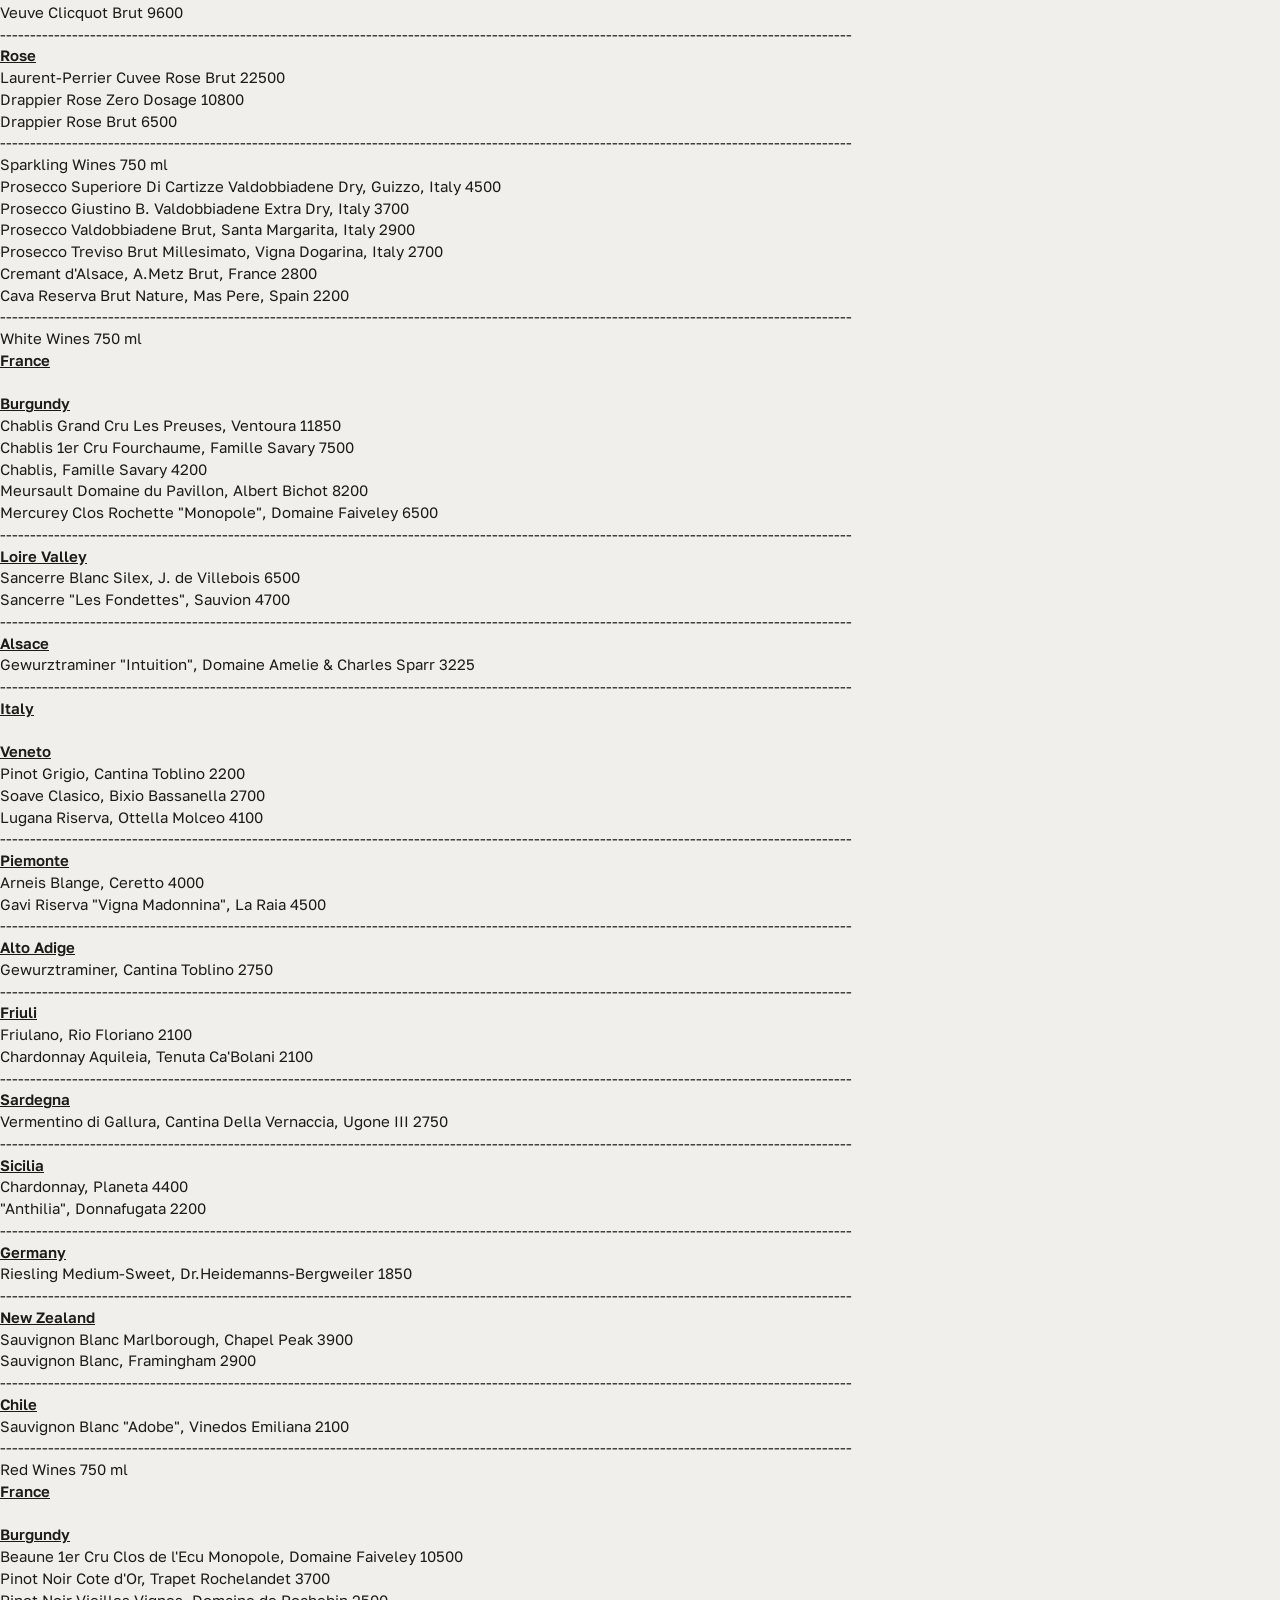
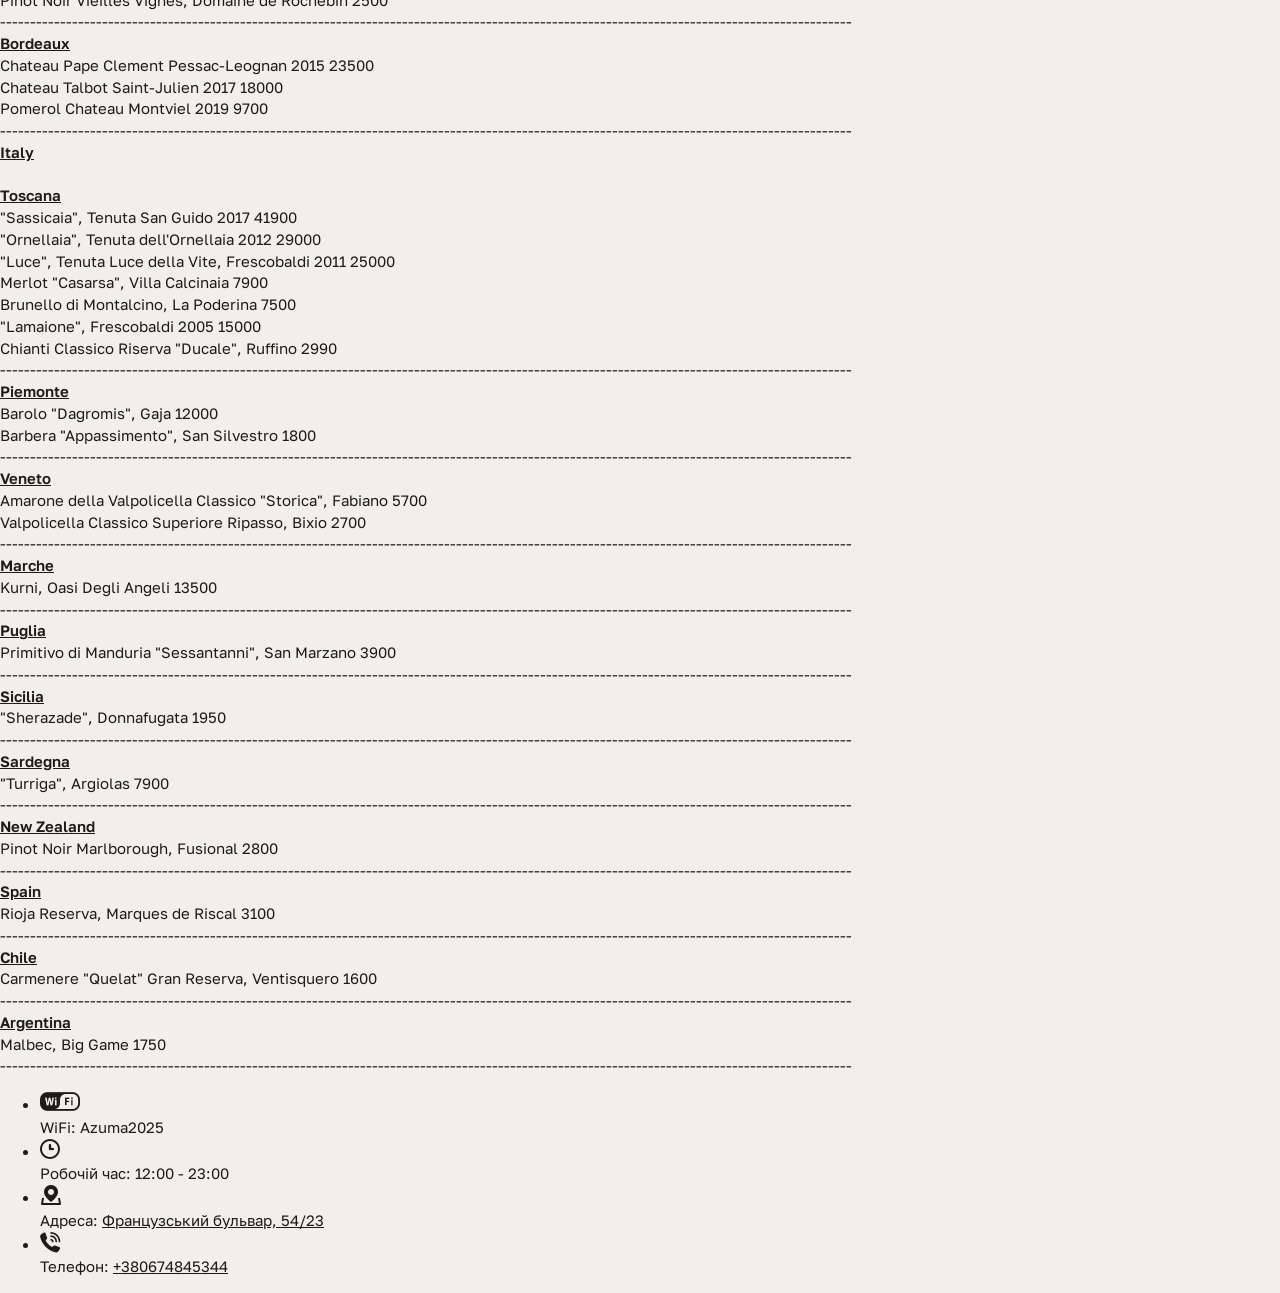
<file: wine.html>
<!DOCTYPE html>
<html lang="en">

<head>
    <meta charset="UTF-8">
    <meta name="viewport" content="width=device-width, initial-scale=1.0">
    <meta name="format-detection" content="telephone=no">
    <meta name="color-scheme" content="light dark">

    <link href="https://fonts.googleapis.com/css2?family=Roboto+Condensed:wght@300;400;700&display=swap"
        rel="stylesheet">
    <link rel="stylesheet" href="https://cdn.jsdelivr.net/npm/swiper@10/swiper-bundle.min.css" />
    <link rel="stylesheet" href="css/iconsfont.css">
    <link rel="stylesheet" href="css/style.css">
    <title>AZUMA</title>
</head>

<body>

    <div class="button-container">
        <a href="#top" class="btn-gray"><img src="img/up.svg"></a>
        <a href="index.html" class="btn-red"><img src="img/up.svg" style="rotate: -90deg;"></a>
    </div>

    <div class="wrapper">

        <main class="main">
            <div class="main__container">
                <div class="image" id="top"><img class="image_css" width="100%" height="200px"
                        style="object-fit: contain;" src="img/668_1699971513.webp"></div>
                <div class="scroll-tabs-container">
                    <div class="scroll-tabs-container">
                        <div class="scroll-tabs">
                            <a href="#1"  class="tab-link">Wine by glass</a>
                            <a href="#2"  class="tab-link">Half Bottles 375 ml</a>
                            <a href="#3"  class="tab-link">Champagne</a>
                            <a href="#4"  class="tab-link">Sparkling Wines 750 ml</a>
                            <a href="#5"  class="tab-link">White Wines 750 ml</a>
                            <a href="#6"  class="tab-link">Red Wines 750 ml</a>
                        </div>
                    </div>

                </div>
                <div class="restraunt_name">
                <div class="menu-section" id="1">
                    <div class="menu-title">Wine by glass</div>
                    <span style="font-weight: bold; text-decoration: underline;">Sparkling wines 200ml</span>
                    <div class="menu-item">
                        <div class="item-header">
                            <span class="item-name">Prosecco "Senior" Valdobbiadene, Bortolomio, Italy</span>
                            <span class="item-price">670</span>
                        </div>
                    </div>
                    <div class="item-description_white">
                        ----------------------------------------------------------------------------------------------------------------------------------------------
                    </div>
                    <span style="font-weight: bold; text-decoration: underline;">Sparkling wines 150ml</span>
                    <div class="menu-item">
                        <div class="item-header">
                            <span class="item-name">Ruggeri Saltèr Valdobbiadene Extra Brut, Italy</span>
                            <span class="item-price">500</span>
                        </div>
                    </div>
                    <div class="item-description_white">
                        ----------------------------------------------------------------------------------------------------------------------------------------------
                    </div>
                    <span style="font-weight: bold; text-decoration: underline;">Sparkling wines non-alco 150ml</span>
                    <div class="menu-item">
                        <div class="item-header">
                            <span class="item-name">Pinot Noir, A.Metz, France</span>
                            <span class="item-price">460</span>
                        </div>
                    </div>
                    <div class="item-description_white">
                        ----------------------------------------------------------------------------------------------------------------------------------------------
                    </div>
                    <span style="font-weight: bold; text-decoration: underline;">White Wines 150ml</span>
                    <div class="menu-item">
                        <div class="item-header">
                            <span class="item-name">Pinot Grigio, Cantina Toblino, Italy</span>
                            <span class="item-price">460</span>
                        </div>
                    </div>
                    <div class="menu-item">
                        <div class="item-header">
                            <span class="item-name">Chardonnay Aquileia, Tenuta Ca'Bolani</span>
                            <span class="item-price">420</span>
                        </div>
                    </div>
                    <div class="menu-item">
                        <div class="item-header">
                            <span class="item-name">Sushi, A.Metz, France</span>
                            <span class="item-price">420</span>
                        </div>
                    </div>
                    <div class="menu-item">
                        <div class="item-header">
                            <span class="item-name">Gewurztraminer "Intuition", Domaine Amelie &amp; Charles Sparr, France</span>
                            <span class="item-price">645</span>
                        </div>
                    </div>
                    <div class="menu-item">
                        <div class="item-header">
                            <span class="item-name">Sauvignon Blanc Marlborough, Waipapa Bay, New Zealand</span>
                            <span class="item-price">350</span>
                        </div>
                    </div>
                    <div class="menu-item">
                        <div class="item-header">
                            <span class="item-name">Sauvignon Blanc, Sileni, New Zealand</span>
                            <span class="item-price">470</span>
                        </div>
                    </div>
                    <div class="menu-item">
                        <div class="item-header">
                            <span class="item-name">Riesling, Hubert Beck</span>
                            <span class="item-price">340</span>
                        </div>
                    </div>
                    <div class="menu-item">
                        <div class="item-header">
                            <span class="item-name">Choya Original Sweet, Japan</span>
                            <span class="item-price">280</span>
                        </div>
                    </div>
                    <div class="menu-item">
                        <div class="item-header">
                            <span class="item-name">Natureo Torres Alcohol Free, Spain</span>
                            <span class="item-price">310</span>
                        </div>
                    </div>
                    <div class="item-description_white">
                        ----------------------------------------------------------------------------------------------------------------------------------------------
                    </div>
                    <span style="font-weight: bold; text-decoration: underline;">Rose Wines 150ml</span>
                    <div class="menu-item">
                        <div class="item-header">
                            <span class="item-name">Rose d'Anjou, France</span>
                            <span class="item-price">280</span>
                        </div>
                    </div>
                    <div class="menu-item">
                        <div class="item-header">
                            <span class="item-name">Miraval</span>
                            <span class="item-price">740</span>
                        </div>
                    </div>
                    <div class="item-description_white">
                        ----------------------------------------------------------------------------------------------------------------------------------------------
                    </div>
                    <span style="font-weight: bold; text-decoration: underline;">Red Wines 150ml</span>
                    <div class="menu-item">
                        <div class="item-header">
                            <span class="item-name">Primitivo di Manduria, Brunile di Menzione, Italy</span>
                            <span class="item-price">300</span>
                        </div>
                    </div>
                    <div class="menu-item">
                        <div class="item-header">
                            <span class="item-name">Carmenere "Quelat" Gran Reserva, Ventisquero, Chile</span>
                            <span class="item-price">320</span>
                        </div>
                    </div>
                    <div class="menu-item">
                        <div class="item-header">
                            <span class="item-name">Zinfandel, 770 Miles, USA</span>
                            <span class="item-price">270</span>
                        </div>
                    </div>
                    <div class="menu-item">
                        <div class="item-header">
                            <span class="item-name">Chianti Classico Riserva, Cavatina, Italy</span>
                            <span class="item-price">260</span>
                        </div>
                    </div>
                    <div class="menu-item">
                        <div class="item-header">
                            <span class="item-name">Pinot Noir Bourgogne, Domaine de Rochebin, France</span>
                            <span class="item-price">495</span>
                        </div>
                    </div>
                    <div class="item-description_white">
                        ----------------------------------------------------------------------------------------------------------------------------------------------
                    </div>
                </div>
                <div class="menu-section" id="2">
                    <div class="menu-title">Half Bottles 375 ml</div>
                    <span style="font-weight: bold; text-decoration: underline;">Champagne</span>
                    <div class="menu-item">
                        <div class="item-header">
                            <span class="item-name">Taittinger Brut Reserve, France</span>
                            <span class="item-price">4300</span>
                        </div>
                    </div>
                    <div class="menu-item">
                        <div class="item-header">
                            <span class="item-name">Drappier "Carte D'or" Brut, France</span>
                            <span class="item-price">3700</span>
                        </div>
                    </div>
                    <div class="menu-item">
                        <div class="item-header">
                            <span class="item-name">Drappier Rose Brut, France</span>
                            <span class="item-price">3900</span>
                        </div>
                    </div>
                    <div class="menu-item">
                        <div class="item-header">
                            <span class="item-name">Gallimard Père &amp; Fils Cuvée DE RESERVE BRUT Blanc de Noir, France</span>
                            <span class="item-price">4300</span>
                        </div>
                    </div>
                    <div class="item-description_white">
                        ----------------------------------------------------------------------------------------------------------------------------------------------
                    </div>
                    <span style="font-weight: bold; text-decoration: underline;">Sparkling wines</span>
                    <div class="menu-item">
                        <div class="item-header">
                            <span class="item-name">Prosecco Valdobbiadene DOCG Extra Dry, Ruggeri Giall'oro, Italy</span>
                            <span class="item-price">1600</span>
                        </div>
                    </div>
                    <div class="menu-item">
                        <div class="item-header">
                            <span class="item-name">Prosecco Valdobbiadene DOCG Brut, Santa Margarita, Italy</span>
                            <span class="item-price">1650</span>
                        </div>
                    </div>
                    <div class="menu-item">
                        <div class="item-header">
                            <span class="item-name">Prosecco Treviso Extra Dry DOC Millesimato, Vigna Dogarina, Italy</span>
                            <span class="item-price">1350</span>
                        </div>
                    </div>
                    <div class="item-description_white">
                        ----------------------------------------------------------------------------------------------------------------------------------------------
                    </div>
                    <span style="font-weight: bold; text-decoration: underline;">White wines</span>
                    <div class="menu-item">
                        <div class="item-header">
                            <span class="item-name">Sancerre "Les Grandmontains", Domaine Laporte, France</span>
                            <span class="item-price">2300</span>
                        </div>
                    </div>
                    <div class="menu-item">
                        <div class="item-header">
                            <span class="item-name">Pouilly-Fume "Les Duchesses", Domaine Laporte, France</span>
                            <span class="item-price">1900</span>
                        </div>
                    </div>
                    <div class="item-description_white">
                        ----------------------------------------------------------------------------------------------------------------------------------------------
                    </div>
                    <span style="font-weight: bold; text-decoration: underline;">Red wines</span>
                    <div class="menu-item">
                        <div class="item-header">
                            <span class="item-name">Brunello di Montalcino, "Banfi", Italy</span>
                            <span class="item-price">3750</span>
                        </div>
                    </div>
                    <div class="menu-item">
                        <div class="item-header">
                            <span class="item-name">Amarone della Valpolicella Classico "Storica", Fabiano, Italy</span>
                            <span class="item-price">3750</span>
                        </div>
                    </div>
                    <div class="menu-item">
                        <div class="item-header">
                            <span class="item-name">Rioja Reserva, Marques de Riscal, Spain</span>
                            <span class="item-price">1650</span>
                        </div>
                    </div>
                    <div class="item-description_white">
                        ----------------------------------------------------------------------------------------------------------------------------------------------
                    </div>
                </div>
                <div class="menu-section" id="3">
                    <div class="menu-title">Champagne</div>
                    <div class="menu-item">
                        <div class="item-header">
                            <span class="item-name">"Cristal" Brut Louis Roederer</span>
                            <span class="item-price">51000</span>
                        </div>
                    </div>
                    <div class="menu-item">
                        <div class="item-header">
                            <span class="item-name">Dom Perignon</span>
                            <span class="item-price">29500</span>
                        </div>
                    </div>
                    <div class="menu-item">
                        <div class="item-header">
                            <span class="item-name">Laurent-Perrier Brut</span>
                            <span class="item-price">13500</span>
                        </div>
                    </div>
                    <div class="menu-item">
                        <div class="item-header">
                            <span class="item-name">Ruinart Blanc de Blancs</span>
                            <span class="item-price">16100</span>
                        </div>
                    </div>
                    <div class="menu-item">
                        <div class="item-header">
                            <span class="item-name">Taittinger Brut Reserve</span>
                            <span class="item-price">6900</span>
                        </div>
                    </div>
                    <div class="menu-item">
                        <div class="item-header">
                            <span class="item-name">Cazals Blanc de Blancs Brut "Carte Or" GRAND CRU</span>
                            <span class="item-price">8950</span>
                        </div>
                    </div>
                    <div class="menu-item">
                        <div class="item-header">
                            <span class="item-name">Drappier Brut Nature Zero Dosage</span>
                            <span class="item-price">6600</span>
                        </div>
                    </div>
                    <div class="menu-item">
                        <div class="item-header">
                            <span class="item-name">Drappier "Carte D'or" Brut</span>
                            <span class="item-price">6500</span>
                        </div>
                    </div>
                    <div class="menu-item">
                        <div class="item-header">
                            <span class="item-name">Veuve Clicquot Brut</span>
                            <span class="item-price">9600</span>
                        </div>
                    </div>
                    <div class="item-description_white">
                        ----------------------------------------------------------------------------------------------------------------------------------------------
                    </div>
                    <span style="font-weight: bold; text-decoration: underline;">Rose</span>
                    <div class="menu-item">
                        <div class="item-header">
                            <span class="item-name">Laurent-Perrier Cuvee Rose Brut</span>
                            <span class="item-price">22500</span>
                        </div>
                    </div>
                    <div class="menu-item">
                        <div class="item-header">
                            <span class="item-name">Drappier Rose Zero Dosage</span>
                            <span class="item-price">10800</span>
                        </div>
                    </div>
                    <div class="menu-item">
                        <div class="item-header">
                            <span class="item-name">Drappier Rose Brut</span>
                            <span class="item-price">6500</span>
                        </div>
                    </div>
                    <div class="item-description_white">
                        ----------------------------------------------------------------------------------------------------------------------------------------------
                    </div>
                </div>
                <div class="menu-section" id="4">
                    <div class="menu-title">Sparkling Wines 750 ml</div>
                    <div class="menu-item">
                        <div class="item-header">
                            <span class="item-name">Prosecco Superiore Di Cartizze Valdobbiadene Dry, Guizzo, Italy</span>
                            <span class="item-price">4500</span>
                        </div>
                    </div>
                    <div class="menu-item">
                        <div class="item-header">
                            <span class="item-name">Prosecco Giustino B. Valdobbiadene Extra Dry, Italy</span>
                            <span class="item-price">3700</span>
                        </div>
                    </div>
                    <div class="menu-item">
                        <div class="item-header">
                            <span class="item-name">Prosecco Valdobbiadene Brut, Santa Margarita, Italy</span>
                            <span class="item-price">2900</span>
                        </div>
                    </div>
                    <div class="menu-item">
                        <div class="item-header">
                            <span class="item-name">Prosecco Treviso Brut Millesimato, Vigna Dogarina, Italy</span>
                            <span class="item-price">2700</span>
                        </div>
                    </div>
                    <div class="menu-item">
                        <div class="item-header">
                            <span class="item-name">Cremant d'Alsace, A.Metz Brut, France</span>
                            <span class="item-price">2800</span>
                        </div>
                    </div>
                    <div class="menu-item">
                        <div class="item-header">
                            <span class="item-name">Cava Reserva Brut Nature, Mas Pere, Spain</span>
                            <span class="item-price">2200</span>
                        </div>
                    </div>
                    <div class="item-description_white">
                        ----------------------------------------------------------------------------------------------------------------------------------------------
                    </div>
                </div>
                <div class="menu-section" id="5">
                    <div class="menu-title">White Wines 750 ml</div>
                    <span style="font-weight: bold; text-decoration: underline;">France<br><br></span>
                    <span style="font-weight: bold; text-decoration: underline;">Burgundy</span>
                    <div class="menu-item">
                        <div class="item-header">
                            <span class="item-name">Chablis Grand Cru Les Preuses, Ventoura</span>
                            <span class="item-price">11850</span>
                        </div>
                    </div>
                    <div class="menu-item">
                        <div class="item-header">
                            <span class="item-name">Chablis 1er Cru Fourchaume, Famille Savary</span>
                            <span class="item-price">7500</span>
                        </div>
                    </div>
                    <div class="menu-item">
                        <div class="item-header">
                            <span class="item-name">Chablis, Famille Savary</span>
                            <span class="item-price">4200</span>
                        </div>
                    </div>
                    <div class="menu-item">
                        <div class="item-header">
                            <span class="item-name">Meursault Domaine du Pavillon, Albert Bichot</span>
                            <span class="item-price">8200</span>
                        </div>
                    </div>
                    <div class="menu-item">
                        <div class="item-header">
                            <span class="item-name">Mercurey Clos Rochette "Monopole", Domaine Faiveley</span>
                            <span class="item-price">6500</span>
                        </div>
                    </div>
                    <div class="item-description_white">
                        ----------------------------------------------------------------------------------------------------------------------------------------------
                    </div>
                    <span style="font-weight: bold; text-decoration: underline;">Loire Valley</span>
                    <div class="menu-item">
                        <div class="item-header">
                            <span class="item-name">Sancerre Blanc Silex, J. de Villebois</span>
                            <span class="item-price">6500</span>
                        </div>
                    </div>
                    <div class="menu-item">
                        <div class="item-header">
                            <span class="item-name">Sancerre "Les Fondettes", Sauvion</span>
                            <span class="item-price">4700</span>
                        </div>
                    </div>
                    <div class="item-description_white">
                        ----------------------------------------------------------------------------------------------------------------------------------------------
                    </div>
                    <span style="font-weight: bold; text-decoration: underline;">Alsace</span>
                    <div class="menu-item">
                        <div class="item-header">
                            <span class="item-name">Gewurztraminer "Intuition", Domaine Amelie &amp; Charles Sparr</span>
                            <span class="item-price">3225</span>
                        </div>
                    </div>
                    <div class="item-description_white">
                        ----------------------------------------------------------------------------------------------------------------------------------------------
                    </div>
                    <span style="font-weight: bold; text-decoration: underline;">Italy<br><br></span>
                    <span style="font-weight: bold; text-decoration: underline;">Veneto</span>
                    <div class="menu-item">
                        <div class="item-header">
                            <span class="item-name">Pinot Grigio, Cantina Toblino</span>
                            <span class="item-price">2200</span>
                        </div>
                    </div>
                    <div class="menu-item">
                        <div class="item-header">
                            <span class="item-name">Soave Clasico, Bixio Bassanella</span>
                            <span class="item-price">2700</span>
                        </div>
                    </div>
                    <div class="menu-item">
                        <div class="item-header">
                            <span class="item-name">Lugana Riserva, Ottella Molceo</span>
                            <span class="item-price">4100</span>
                        </div>
                    </div>
                    <div class="item-description_white">
                        ----------------------------------------------------------------------------------------------------------------------------------------------
                    </div>
                    <span style="font-weight: bold; text-decoration: underline;">Piemonte</span>
                    <div class="menu-item">
                        <div class="item-header">
                            <span class="item-name">Arneis Blange, Ceretto</span>
                            <span class="item-price">4000</span>
                        </div>
                    </div>
                    <div class="menu-item">
                        <div class="item-header">
                            <span class="item-name">Gavi Riserva "Vigna Madonnina", La Raia</span>
                            <span class="item-price">4500</span>
                        </div>
                    </div>
                    <div class="item-description_white">
                        ----------------------------------------------------------------------------------------------------------------------------------------------
                    </div>
                    <span style="font-weight: bold; text-decoration: underline;">Alto Adige</span>
                    <div class="menu-item">
                        <div class="item-header">
                            <span class="item-name">Gewurztraminer, Cantina Toblino</span>
                            <span class="item-price">2750</span>
                        </div>
                    </div>
                    <div class="item-description_white">
                        ----------------------------------------------------------------------------------------------------------------------------------------------
                    </div>
                    <span style="font-weight: bold; text-decoration: underline;">Friuli</span>
                    <div class="menu-item">
                        <div class="item-header">
                            <span class="item-name">Friulano, Rio Floriano</span>
                            <span class="item-price">2100</span>
                        </div>
                    </div>
                    <div class="menu-item">
                        <div class="item-header">
                            <span class="item-name">Chardonnay Aquileia, Tenuta Ca'Bolani</span>
                            <span class="item-price">2100</span>
                        </div>
                    </div>
                    <div class="item-description_white">
                        ----------------------------------------------------------------------------------------------------------------------------------------------
                    </div>
                    <span style="font-weight: bold; text-decoration: underline;">Sardegna</span>
                    <div class="menu-item">
                        <div class="item-header">
                            <span class="item-name">Vermentino di Gallura, Cantina Della Vernaccia, Ugone III</span>
                            <span class="item-price">2750</span>
                        </div>
                    </div>
                    <div class="item-description_white">
                        ----------------------------------------------------------------------------------------------------------------------------------------------
                    </div>
                    <span style="font-weight: bold; text-decoration: underline;">Sicilia</span>
                    <div class="menu-item">
                        <div class="item-header">
                            <span class="item-name">Chardonnay, Planeta</span>
                            <span class="item-price">4400</span>
                        </div>
                    </div>
                    <div class="menu-item">
                        <div class="item-header">
                            <span class="item-name">"Anthilia", Donnafugata</span>
                            <span class="item-price">2200</span>
                        </div>
                    </div>
                    <div class="item-description_white">
                        ----------------------------------------------------------------------------------------------------------------------------------------------
                    </div>
                    <span style="font-weight: bold; text-decoration: underline;">Germany</span>
                    <div class="menu-item">
                        <div class="item-header">
                            <span class="item-name">Riesling Medium-Sweet, Dr.Heidemanns-Bergweiler</span>
                            <span class="item-price">1850</span>
                        </div>
                    </div>
                    <div class="item-description_white">
                        ----------------------------------------------------------------------------------------------------------------------------------------------
                    </div>
                    <span style="font-weight: bold; text-decoration: underline;">New Zealand</span>
                    <div class="menu-item">
                        <div class="item-header">
                            <span class="item-name">Sauvignon Blanc Marlborough, Chapel Peak</span>
                            <span class="item-price">3900</span>
                        </div>
                    </div>
                    <div class="menu-item">
                        <div class="item-header">
                            <span class="item-name">Sauvignon Blanc, Framingham</span>
                            <span class="item-price">2900</span>
                        </div>
                    </div>
                    <div class="item-description_white">
                        ----------------------------------------------------------------------------------------------------------------------------------------------
                    </div>
                    <span style="font-weight: bold; text-decoration: underline;">Chile</span>
                    <div class="menu-item">
                        <div class="item-header">
                            <span class="item-name">Sauvignon Blanc "Adobe", Vinedos Emiliana</span>
                            <span class="item-price">2100</span>
                        </div>
                    </div>
                    <div class="item-description_white">
                        ----------------------------------------------------------------------------------------------------------------------------------------------
                    </div>
                </div>
                <div class="menu-section" id="6">
                    <div class="menu-title">Red Wines 750 ml</div>
                    <span style="font-weight: bold; text-decoration: underline;">France<br><br></span>
                    <span style="font-weight: bold; text-decoration: underline;">Burgundy</span>
                    <div class="menu-item">
                        <div class="item-header">
                            <span class="item-name">Beaune 1er Cru Clos de l'Ecu Monopole, Domaine Faiveley</span>
                            <span class="item-price">10500</span>
                        </div>
                    </div>
                    <div class="menu-item">
                        <div class="item-header">
                            <span class="item-name">Pinot Noir Cote d'Or, Trapet Rochelandet</span>
                            <span class="item-price">3700</span>
                        </div>
                    </div>
                    <div class="menu-item">
                        <div class="item-header">
                            <span class="item-name">Pinot Noir Vieilles Vignes, Domaine de Rochebin</span>
                            <span class="item-price">2500</span>
                        </div>
                    </div>
                    <div class="item-description_white">
                        ----------------------------------------------------------------------------------------------------------------------------------------------
                    </div>
                    <span style="font-weight: bold; text-decoration: underline;">Bordeaux</span>
                    <div class="menu-item">
                        <div class="item-header">
                            <span class="item-name">Chateau Pape Clement Pessac-Leognan 2015</span>
                            <span class="item-price">23500</span>
                        </div>
                    </div>
                    <div class="menu-item">
                        <div class="item-header">
                            <span class="item-name">Chateau Talbot Saint-Julien 2017</span>
                            <span class="item-price">18000</span>
                        </div>
                    </div>
                    <div class="menu-item">
                        <div class="item-header">
                            <span class="item-name">Pomerol Chateau Montviel 2019</span>
                            <span class="item-price">9700</span>
                        </div>
                    </div>
                    <div class="item-description_white">
                        ----------------------------------------------------------------------------------------------------------------------------------------------
                    </div>
                    <span style="font-weight: bold; text-decoration: underline;">Italy<br><br></span>
                    <span style="font-weight: bold; text-decoration: underline;">Toscana</span>
                    <div class="menu-item">
                        <div class="item-header">
                            <span class="item-name">"Sassicaia", Tenuta San Guido 2017</span>
                            <span class="item-price">41900</span>
                        </div>
                    </div>
                    <div class="menu-item">
                        <div class="item-header">
                            <span class="item-name">"Ornellaia", Tenuta dell'Ornellaia 2012</span>
                            <span class="item-price">29000</span>
                        </div>
                    </div>
                    <div class="menu-item">
                        <div class="item-header">
                            <span class="item-name">"Luce", Tenuta Luce della Vite, Frescobaldi 2011</span>
                            <span class="item-price">25000</span>
                        </div>
                    </div>
                    <div class="menu-item">
                        <div class="item-header">
                            <span class="item-name">Merlot "Casarsa", Villa Calcinaia</span>
                            <span class="item-price">7900</span>
                        </div>
                    </div>
                    <div class="menu-item">
                        <div class="item-header">
                            <span class="item-name">Brunello di Montalcino, La Poderina</span>
                            <span class="item-price">7500</span>
                        </div>
                    </div>
                    <div class="menu-item">
                        <div class="item-header">
                            <span class="item-name">"Lamaione", Frescobaldi 2005</span>
                            <span class="item-price">15000</span>
                        </div>
                    </div>
                    <div class="menu-item">
                        <div class="item-header">
                            <span class="item-name">Chianti Classico Riserva "Ducale", Ruffino</span>
                            <span class="item-price">2990</span>
                        </div>
                    </div>
                    <div class="item-description_white">
                        ----------------------------------------------------------------------------------------------------------------------------------------------
                    </div>
                    <span style="font-weight: bold; text-decoration: underline;">Piemonte</span>
                    <div class="menu-item">
                        <div class="item-header">
                            <span class="item-name">Barolo "Dagromis", Gaja</span>
                            <span class="item-price">12000</span>
                        </div>
                    </div>
                    <div class="menu-item">
                        <div class="item-header">
                            <span class="item-name">Barbera "Appassimento", San Silvestro</span>
                            <span class="item-price">1800</span>
                        </div>
                    </div>
                    <div class="item-description_white">
                        ----------------------------------------------------------------------------------------------------------------------------------------------
                    </div>
                    <span style="font-weight: bold; text-decoration: underline;">Veneto</span>
                    <div class="menu-item">
                        <div class="item-header">
                            <span class="item-name">Amarone della Valpolicella Classico "Storica", Fabiano</span>
                            <span class="item-price">5700</span>
                        </div>
                    </div>
                    <div class="menu-item">
                        <div class="item-header">
                            <span class="item-name">Valpolicella Classico Superiore Ripasso, Bixio</span>
                            <span class="item-price">2700</span>
                        </div>
                    </div>
                    <div class="item-description_white">
                        ----------------------------------------------------------------------------------------------------------------------------------------------
                    </div>
                    <span style="font-weight: bold; text-decoration: underline;">Marche</span>
                    <div class="menu-item">
                        <div class="item-header">
                            <span class="item-name">Kurni, Oasi Degli Angeli</span>
                            <span class="item-price">13500</span>
                        </div>
                    </div>
                    <div class="item-description_white">
                        ----------------------------------------------------------------------------------------------------------------------------------------------
                    </div>
                    <span style="font-weight: bold; text-decoration: underline;">Puglia</span>
                    <div class="menu-item">
                        <div class="item-header">
                            <span class="item-name">Primitivo di Manduria "Sessantanni", San Marzano</span>
                            <span class="item-price">3900</span>
                        </div>
                    </div>
                    <div class="item-description_white">
                        ----------------------------------------------------------------------------------------------------------------------------------------------
                    </div>
                    <span style="font-weight: bold; text-decoration: underline;">Sicilia</span>
                    <div class="menu-item">
                        <div class="item-header">
                            <span class="item-name">"Sherazade", Donnafugata</span>
                            <span class="item-price">1950</span>
                        </div>
                    </div>
                    <div class="item-description_white">
                        ----------------------------------------------------------------------------------------------------------------------------------------------
                    </div>
                    <span style="font-weight: bold; text-decoration: underline;">Sardegna</span>
                    <div class="menu-item">
                        <div class="item-header">
                            <span class="item-name">"Turriga", Argiolas</span>
                            <span class="item-price">7900</span>
                        </div>
                    </div>
                    <div class="item-description_white">
                        ----------------------------------------------------------------------------------------------------------------------------------------------
                    </div>
                    <span style="font-weight: bold; text-decoration: underline;">New Zealand</span>
                    <div class="menu-item">
                        <div class="item-header">
                            <span class="item-name">Pinot Noir Marlborough, Fusional</span>
                            <span class="item-price">2800</span>
                        </div>
                    </div>
                    <div class="item-description_white">
                        ----------------------------------------------------------------------------------------------------------------------------------------------
                    </div>
                    <span style="font-weight: bold; text-decoration: underline;">Spain</span>
                    <div class="menu-item">
                        <div class="item-header">
                            <span class="item-name">Rioja Reserva, Marques de Riscal</span>
                            <span class="item-price">3100</span>
                        </div>
                    </div>
                    <div class="item-description_white">
                        ----------------------------------------------------------------------------------------------------------------------------------------------
                    </div>
                    <span style="font-weight: bold; text-decoration: underline;">Chile</span>
                    <div class="menu-item">
                        <div class="item-header">
                            <span class="item-name">Carmenere "Quelat" Gran Reserva, Ventisquero</span>
                            <span class="item-price">1600</span>
                        </div>
                    </div>
                    <div class="item-description_white">
                        ----------------------------------------------------------------------------------------------------------------------------------------------
                    </div>
                    <span style="font-weight: bold; text-decoration: underline;">Argentina</span>
                    <div class="menu-item">
                        <div class="item-header">
                            <span class="item-name">Malbec, Big Game</span>
                            <span class="item-price">1750</span>
                        </div>
                    </div>
                    <div class="item-description_white">
                        ----------------------------------------------------------------------------------------------------------------------------------------------
                    </div>
                </div>

                </div>
                </div>
                </div>
                </div>
    <div class="main_info">
        <ul class="info__items">
            <li class="item-info ">
                <span class="info-item-icon _icon-wifi"></span>
                <div class="info-item-block">
                    <span class="info-item-name">WiFi:</span>
                    <span class="info-item-text">Azuma2025</span>
                </div>
            </li>
            <li class="item-info ">
                <span class="info-item-icon _icon-time"></span>
                <div class="info-item-block">
                    <span data-i18n="work1" class="info-item-name">Робочiй час:</span>
                    <span class="info-item-text">12:00 - 23:00</span>
                </div>
            </li>
            <li class="item-info ">
                <span class="info-item-icon _icon-map"></span>
                <div class="info-item-block">
                    <a data-i18n="add1" class="info-item-name">Адреса:</a>
                    <a href="https://maps.app.goo.gl/bfujovF9gzjpHCFz9" class="info-item-text">Французський
                        бульвар,
                        54/23</a>
                </div>
            </li>
            <li class="item-info ">
                <span class="info-item-icon _icon-tel"></span>
                <div class="info-item-block">
                    <a data-i18n="phone1" class="info-item-name ">Телефон:</a>
                    <a href="tel:+380674845344" class="info-item-text">+380674845344</a>
                </div>
            </li>
        </ul>
    </div>

    </main>
    </div>





    <script src="https://cdn.jsdelivr.net/npm/swiper@10/swiper-bundle.min.js"></script>
    <script src="script.js"></script>
    <script src="lang.js"></script>





</body>

</html>
</file>
<file: admin/admin.css>
/* Azuma admin — matches the site palette; mobile first */
:root {
  --bg: #171615; --s1: #201f1d; --s2: #2b2927; --s3: #35322f; --line: #3a3734;
  --tx: #efeae3; --mu: #a39c93; --mu2: #7d766e;
  --ac: #ed2d23; --ac-h: #ff4237; --ac-tx: #fff; --ac-soft: rgba(237, 45, 35, .14);
  --ok: #57b77a; --ok-soft: rgba(87, 183, 122, .14); --warn: #e8a13a; --warn-soft: rgba(232, 161, 58, .14);
  --f-d: "Jost", "Futura", "Century Gothic", system-ui, sans-serif;
  --f-b: "Golos Text", "Segoe UI", system-ui, sans-serif;
  --r: 12px; --tap: 44px;
  --safe-b: env(safe-area-inset-bottom, 0px);
  color-scheme: dark;
}
@media (prefers-color-scheme: light) {
  :root {
    --bg: #f5f2ed; --s1: #ffffff; --s2: #efebe5; --s3: #e4dfd7; --line: #ddd7ce;
    --tx: #1f1d1b; --mu: #6c655d; --mu2: #8f877e;
    --ac: #d8261c; --ac-h: #c01f16; --ac-soft: rgba(216, 38, 28, .1);
    --ok: #237a45; --ok-soft: rgba(35, 122, 69, .1); --warn: #a8640a; --warn-soft: rgba(168, 100, 10, .1);
    color-scheme: light;
  }
}

* { box-sizing: border-box; }
html { -webkit-text-size-adjust: 100%; }
body { margin: 0; background: var(--bg); color: var(--tx); font: 400 16px/1.45 var(--f-b); overflow-x: hidden; }
body.has-bar { padding-bottom: calc(96px + var(--safe-b)); }
[hidden] { display: none !important; }
button, input, textarea { font: inherit; color: inherit; }
a { color: inherit; }
svg { fill: none; stroke: currentColor; stroke-width: 1.8; stroke-linecap: round; stroke-linejoin: round; }
:focus-visible { outline: 2px solid var(--ac); outline-offset: 2px; }

/* buttons */
.btn { display: inline-flex; align-items: center; justify-content: center; gap: 6px; min-height: var(--tap); padding: 0 16px;
  border-radius: 10px; border: 1px solid var(--line); background: var(--s2); cursor: pointer; font-weight: 500; white-space: nowrap; text-decoration: none; }
.btn:hover { background: var(--s3); }
.btn:disabled { opacity: .5; cursor: default; }
.btn.primary { background: var(--ac); border-color: var(--ac); color: var(--ac-tx); }
.btn.primary:hover:not(:disabled) { background: var(--ac-h); }
.btn.ghost { background: transparent; }
.btn.ghost:hover { background: var(--s2); }
.btn.danger { background: var(--ac); border-color: var(--ac); color: #fff; }
.btn.danger-t { color: var(--ac); border-color: transparent; }
.btn.small { min-height: 36px; padding: 0 12px; font-size: 14px; }
.btn.wide { width: 100%; }
.btn svg { width: 18px; height: 18px; }
.icon-btn { display: inline-grid; place-items: center; width: var(--tap); height: var(--tap); flex: none; border-radius: 10px;
  border: 0; background: transparent; color: var(--mu); cursor: pointer; text-decoration: none; }
.icon-btn:hover { background: var(--s2); color: var(--tx); }
.icon-btn:disabled { opacity: .35; cursor: default; background: transparent; }
.icon-btn svg { width: 22px; height: 22px; }

/* fields */
.fld { display: flex; flex-direction: column; gap: 6px; min-width: 0; }
.lbl { font-size: 13px; color: var(--mu); }
input:not([type]), input[type="password"], input[type="search"], textarea {
  width: 100%; min-height: var(--tap); padding: 10px 12px; border-radius: 10px; border: 1px solid var(--line);
  background: var(--bg); font-size: 16px; /* 16px: no zoom on iOS */ }
textarea { resize: vertical; line-height: 1.4; }
input:focus, textarea:focus { border-color: var(--mu); outline: none; box-shadow: 0 0 0 3px var(--ac-soft); }
input::placeholder, textarea::placeholder { color: var(--mu2); }

/* login */
.login { min-height: 100vh; min-height: 100dvh; display: grid; place-items: center; padding: 24px 16px; }
.login-card { width: 100%; max-width: 380px; display: flex; flex-direction: column; gap: 18px; padding: 28px 22px;
  background: var(--s1); border-radius: 18px; border: 1px solid var(--line); }
.login-card .brand { margin-bottom: 4px; }
.err { margin: 0; color: var(--ac); font-size: 14px; }

/* header */
.brand { display: flex; align-items: baseline; gap: 8px; }
.logo { font: 500 20px/1 var(--f-d); letter-spacing: .28em; }
.brand-sub { font-size: 13px; color: var(--mu); }
.top { position: sticky; top: 0; z-index: 20; background: color-mix(in srgb, var(--bg) 92%, transparent);
  backdrop-filter: blur(10px); -webkit-backdrop-filter: blur(10px); border-bottom: 1px solid var(--line); }
.top-in { display: flex; align-items: center; gap: 8px; max-width: 1240px; margin: 0 auto; padding: 6px 12px 6px 16px;
  padding-top: max(6px, env(safe-area-inset-top)); }
.views { display: flex; gap: 2px; margin-left: auto; }
.view-l { display: inline-flex; align-items: center; min-height: var(--tap); padding: 0 12px; border-radius: 10px; text-decoration: none; color: var(--mu); font-weight: 500; }
.view-l[aria-current="page"] { color: var(--tx); background: var(--s2); }
.top-act { display: flex; }
.tools { display: flex; flex-direction: column; gap: 8px; max-width: 1240px; margin: 0 auto; padding: 4px 16px 10px; }
.tabs { display: grid; grid-template-columns: repeat(4, 1fr); gap: 4px; background: var(--s1); padding: 4px; border-radius: 12px; }
.tabs button { position: relative; min-height: 40px; border: 0; border-radius: 9px; background: transparent; color: var(--mu); cursor: pointer; font: 500 15px var(--f-d); letter-spacing: .02em; }
.tabs button[aria-selected="true"] { background: var(--s3); color: var(--tx); }
.dot { display: inline-grid; place-items: center; min-width: 18px; height: 18px; padding: 0 5px; margin-left: 5px; border-radius: 9px; background: var(--ac); color: #fff; font: 600 11px/1 var(--f-b); vertical-align: 1px; }
.search { position: relative; display: block; }
.search svg { position: absolute; left: 12px; top: 50%; width: 18px; height: 18px; transform: translateY(-50%); color: var(--mu); pointer-events: none; }
.search input { padding-left: 38px; background: var(--s1); }

/* layout */
.wrap { max-width: 1240px; margin: 0 auto; padding: 12px 16px 24px; }
.state { padding: 28px 8px; text-align: center; color: var(--mu); }
.state.error { color: var(--tx); }
.state .btn { margin-top: 12px; }
.layout { display: block; }
.index { display: none; }
.list-tools { display: flex; align-items: center; justify-content: space-between; color: var(--mu); font-size: 14px; margin: 0 0 6px; }
.sec-h { font: 500 13px var(--f-d); letter-spacing: .18em; text-transform: uppercase; color: var(--mu); margin: 18px 4px 8px; }

/* category */
.cat { background: var(--s1); border-radius: var(--r); margin-bottom: 10px; border: 1px solid transparent; scroll-margin-top: 170px; }
.row { scroll-margin-top: 170px; scroll-margin-bottom: 110px; }
.cat.changed { border-color: color-mix(in srgb, var(--ac) 35%, transparent); }
.cat-h { margin: 0; font: 500 16px/1.25 var(--f-d); letter-spacing: .03em; }
.cat-h button, .cat-h.static { display: flex; align-items: center; gap: 10px; width: 100%; min-height: 54px; padding: 8px 14px 8px 16px;
  border: 0; background: transparent; text-align: left; cursor: pointer; font: inherit; border-radius: var(--r); }
.cat-h.static { cursor: default; }
.cat-t { flex: 1; min-width: 0; }
.cat-n { color: var(--mu); font: 400 14px var(--f-b); }
.cdot { width: 8px; height: 8px; border-radius: 50%; background: var(--ac); flex: none; }
.chev { width: 22px; height: 22px; color: var(--mu); transition: transform .15s; }
.cat-h button[aria-expanded="true"] .chev { transform: rotate(180deg); }
.cat-b { padding: 0 8px 8px; }
.subh { padding: 14px 10px 6px; color: var(--mu); font: 500 13px var(--f-d); letter-spacing: .12em; text-transform: uppercase; }
.subh.country { color: var(--tx); font-size: 14px; padding-top: 18px; }

/* item row */
.row { border-top: 1px solid var(--line); position: relative; }
.row:first-child { border-top: 0; }
.row::before { content: ""; position: absolute; left: -8px; top: 10px; bottom: 10px; width: 3px; border-radius: 2px; background: transparent; }
.row.changed::before { background: var(--warn); }
.row.new::before { background: var(--ok); }
.row.deleted::before { background: var(--ac); }
.row.bad::before { background: var(--ac); }
.row-main { display: grid; grid-template-columns: minmax(0, 1fr) auto auto; align-items: center; gap: 6px; padding: 8px 0 8px 8px; min-height: 60px; }
.th { display: none; }
.names { min-width: 0; cursor: pointer; padding: 2px 0; }
.nm { font-weight: 500; line-height: 1.3; overflow-wrap: anywhere; }
.nm .spice { vertical-align: -1px; margin-left: 5px; }
.en { color: var(--mu); font-size: 13px; line-height: 1.3; margin-top: 1px; overflow-wrap: anywhere; }
.ds { color: var(--mu2); font-size: 13px; line-height: 1.35; margin-top: 3px; display: -webkit-box; -webkit-line-clamp: 1; -webkit-box-orient: vertical; overflow: hidden; }
.prob { color: var(--ac); font-size: 13px; margin-top: 3px; }
.badge { display: inline-block; padding: 1px 7px; margin-left: 6px; border-radius: 6px; font: 500 11px/1.5 var(--f-b); vertical-align: 2px; letter-spacing: .02em; }
.badge.chg { background: var(--warn-soft); color: var(--warn); }
.badge.new { background: var(--ok-soft); color: var(--ok); }
.badge.del { background: var(--ac-soft); color: var(--ac); }
.row.deleted .nm, .row.deleted .en, .row.deleted .ds { text-decoration: line-through; opacity: .55; }
.row.deleted .pbtn { opacity: .45; }

/* price */
.price { justify-self: end; }
.pbtn { display: inline-flex; align-items: baseline; justify-content: flex-end; gap: 3px; min-height: var(--tap); min-width: 76px; padding: 0 12px;
  border-radius: 10px; border: 1px solid var(--line); background: var(--bg); cursor: pointer; font: 500 16px var(--f-b); font-variant-numeric: tabular-nums; white-space: nowrap; align-items: center; }
.pbtn:hover:not(:disabled) { border-color: var(--mu); }
.cur { color: var(--mu); font-size: 13px; font-weight: 400; }
.pedit { display: inline-flex; align-items: center; gap: 4px; }
.pin { width: 76px; min-height: var(--tap); padding: 0 10px; border-radius: 10px; border: 1px solid var(--ac); background: var(--bg);
  font: 500 16px var(--f-b); font-variant-numeric: tabular-nums; text-align: right; box-shadow: 0 0 0 3px var(--ac-soft); }
.pedit .pin { width: 70px; }
.pin.big { border-color: var(--line); box-shadow: none; width: 96px; }
.pin.big:focus { border-color: var(--mu); box-shadow: 0 0 0 3px var(--ac-soft); outline: none; }
.slash { color: var(--mu); }

/* editor */
.editor { padding: 6px 8px 14px; display: flex; flex-direction: column; gap: 14px; }
.grid2 { display: grid; grid-template-columns: 1fr; gap: 12px; }
.ed-row { display: flex; flex-wrap: wrap; gap: 14px 24px; }
.prices { display: flex; flex-wrap: wrap; align-items: center; gap: 6px; }
.seg { display: inline-flex; flex-wrap: wrap; gap: 4px; padding: 4px; background: var(--bg); border-radius: 12px; border: 1px solid var(--line); }
.seg button { display: inline-flex; align-items: center; gap: 5px; min-height: 38px; padding: 0 12px; border: 0; border-radius: 9px; background: transparent; color: var(--mu); cursor: pointer; font-size: 14px; }
.seg button[aria-pressed="true"] { background: var(--s3); color: var(--tx); }
.seg.small button { min-height: 34px; font-size: 13px; }
.note { margin: 0; color: var(--mu); font-size: 13px; }
.ed-actions { display: flex; flex-wrap: wrap; justify-content: space-between; gap: 8px; align-items: center; }
.ed-left, .ed-right { display: flex; align-items: center; gap: 6px; flex-wrap: wrap; }
.ed-right { margin-left: auto; }
.confirm { display: flex; flex-wrap: wrap; align-items: center; justify-content: space-between; gap: 10px; padding: 12px; border-radius: 10px; background: var(--ac-soft); }
.confirm-b { display: flex; gap: 8px; }
.addbtn { display: flex; align-items: center; gap: 8px; width: 100%; min-height: var(--tap); margin-top: 4px; padding: 0 10px; border: 1px dashed var(--line);
  border-radius: 10px; background: transparent; color: var(--mu); cursor: pointer; font-size: 14px; }
.addbtn:hover { color: var(--tx); border-color: var(--mu); }
.addbtn svg { width: 18px; height: 18px; }

/* save bar */
.savebar { position: fixed; left: 0; right: 0; bottom: 0; z-index: 30; background: var(--s1); border-top: 1px solid var(--line);
  box-shadow: 0 -8px 24px rgba(0, 0, 0, .25); padding: 10px 16px calc(10px + var(--safe-b)); }
.savebar-in { max-width: 1240px; margin: 0 auto; display: flex; flex-direction: column; gap: 8px; }
.save-msg { font-size: 14px; color: var(--mu); }
.save-msg b { color: var(--tx); }
.save-msg.ok { color: var(--ok); }
.save-msg.ok a { color: var(--tx); font-weight: 500; }
.save-msg.error, .save-msg.conflict, .save-msg .warn { color: var(--ac); }
.save-actions { display: flex; gap: 8px; }
.save-actions .btn { flex: 1; }
.save-actions .btn.primary { flex: 2; }

.toast { position: fixed; left: 50%; transform: translateX(-50%); bottom: calc(120px + var(--safe-b)); z-index: 40; max-width: calc(100% - 32px);
  padding: 10px 16px; border-radius: 10px; background: var(--tx); color: var(--bg); font-size: 14px; box-shadow: 0 6px 20px rgba(0, 0, 0, .3); }

/* stats */
.stats-head { display: flex; flex-wrap: wrap; align-items: center; justify-content: space-between; gap: 10px; margin: 6px 0 14px; }
.stats-head h1 { margin: 0; font: 500 22px var(--f-d); letter-spacing: .04em; }
.tiles { display: grid; grid-template-columns: repeat(3, minmax(0, 1fr)); gap: 8px; margin-bottom: 12px; }
.tile { background: var(--s1); border-radius: var(--r); padding: 12px; min-width: 0; }
.tile-l { color: var(--mu); font-size: 12px; line-height: 1.25; }
.tile-v { font: 500 26px/1.15 var(--f-d); margin-top: 6px; font-variant-numeric: tabular-nums; }
.tile-s { color: var(--mu2); font-size: 12px; }
.card { background: var(--s1); border-radius: var(--r); padding: 14px 14px 12px; margin-bottom: 12px; min-width: 0; }
.card h2 { margin: 0 0 10px; font: 500 16px var(--f-d); letter-spacing: .03em; }
.card-h { display: flex; flex-wrap: wrap; align-items: center; justify-content: space-between; gap: 8px; margin-bottom: 10px; }
.card-h h2 { margin: 0; }
.chart { position: relative; }
.chart svg { display: block; width: 100%; height: auto; }
.chart .grid { stroke: var(--line); stroke-width: 1; stroke-dasharray: 2 4; }
.chart .base { stroke: var(--mu2); stroke-width: 1; }
.chart .ax { fill: var(--mu); font: 12px var(--f-b); stroke: none; }
.chart .bar { fill: var(--ac); stroke: none; }
.chart .hit { fill: transparent; stroke: none; cursor: default; }
.chart .hit.on { fill: color-mix(in srgb, var(--tx) 7%, transparent); }
.tip { position: absolute; top: 0; transform: translateX(-50%); pointer-events: none; padding: 6px 10px; border-radius: 8px;
  background: var(--s3); color: var(--tx); font-size: 13px; line-height: 1.3; white-space: nowrap; box-shadow: 0 4px 14px rgba(0, 0, 0, .25); }
.tip span { color: var(--mu); }
.hbars { display: flex; flex-direction: column; gap: 10px; }
.hbar { display: grid; grid-template-columns: 76px minmax(0, 1fr) 56px; align-items: center; gap: 10px; font-size: 14px; }
.hbar-t { height: 10px; border-radius: 5px; background: var(--s2); overflow: hidden; }
.hbar-f { display: block; height: 100%; background: var(--ac); border-radius: 5px; min-width: 2px; }
.hbar-v { text-align: right; font-variant-numeric: tabular-nums; }
.tbl { width: 100%; border-collapse: collapse; font-size: 14px; }
.tbl th { text-align: left; color: var(--mu); font-weight: 400; font-size: 12px; padding: 6px 6px; border-bottom: 1px solid var(--line); }
.tbl td { padding: 9px 6px; border-bottom: 1px solid var(--line); vertical-align: top; overflow-wrap: anywhere; }
.tbl tr:last-child td { border-bottom: 0; }
.tbl .r { text-align: right; font-variant-numeric: tabular-nums; white-space: nowrap; }
.tbl .n { color: var(--mu); width: 28px; }
.tbl .sub { display: block; color: var(--mu); font-size: 12px; }
.tbl .sub2 { display: block; color: var(--mu); font-size: 12px; }
.tbl .sec { display: none; }
.tbl-d { margin-top: 8px; }
.tbl-d summary { cursor: pointer; color: var(--mu); font-size: 14px; min-height: var(--tap); display: flex; align-items: center; }
.muted { color: var(--mu); margin: 0; }
.empty-card { background: var(--s1); border-radius: var(--r); padding: 20px; border: 1px dashed var(--line); }
.empty-card h2 { margin: 0 0 8px; font: 500 18px var(--f-d); }
.empty-card p { margin: 0; color: var(--mu); }

/* phones: compact header so brand + nav + 2 icons fit in 360-430px */
@media (max-width: 559px) {
  .top-in { gap: 2px; padding-left: 14px; padding-right: 6px; }
  .top .brand-sub { display: none; }
  .top .logo { font-size: 17px; letter-spacing: .2em; }
  .view-l { padding: 0 10px; font-size: 15px; }
  .top-act .icon-btn { width: 40px; }
}
@media (max-width: 380px) {
  .view-l { padding: 0 7px; }
  .top .logo { font-size: 15px; letter-spacing: .14em; }
  .tiles { grid-template-columns: 1fr 1fr; }
  .tiles .tile:last-child { grid-column: span 2; }
}

/* tablet / desktop */
@media (min-width: 640px) {
  .grid2 { grid-template-columns: 1fr 1fr; }
  .th { display: block; width: 44px; height: 44px; border-radius: 8px; object-fit: cover; background: var(--s2); }
  .th.none { background: transparent; }
  .row-main { grid-template-columns: 44px minmax(0, 1fr) auto auto; gap: 12px; }
  .tools { flex-direction: row; align-items: center; }
  .tabs { flex: 0 0 420px; }
  .search { flex: 1; }
  .savebar-in { flex-direction: row; align-items: center; justify-content: space-between; }
  .save-actions .btn { flex: none; }
  .tbl .sec { display: table-cell; }
  .tbl .sub { display: none; }
}
@media (min-width: 860px) {
  .layout { display: grid; grid-template-columns: 220px minmax(0, 1fr); gap: 20px; align-items: start; }
  .index { display: flex; flex-direction: column; position: sticky; top: 130px; max-height: calc(100vh - 150px); overflow: auto; padding: 4px 0; }
  .index a { display: flex; align-items: center; justify-content: space-between; gap: 8px; padding: 7px 10px; border-radius: 8px; color: var(--mu); text-decoration: none; font-size: 14px; line-height: 1.3; }
  .index a:hover { background: var(--s1); color: var(--tx); }
  .ds { -webkit-line-clamp: 2; }
  .row-main { padding-left: 10px; }
  .cat-b { padding: 0 12px 12px; }
  .wrap { padding-top: 16px; }
  #statsView { max-width: 980px; }
}

/* select (wine sub-heading of an item) */
select { width: 100%; min-height: var(--tap); padding: 0 12px; border-radius: 10px; border: 1px solid var(--line); background: var(--bg); color: var(--tx); font: inherit; font-size: 16px; }
select:focus { border-color: var(--mu); outline: none; box-shadow: 0 0 0 3px var(--ac-soft); }
@media (min-width: 640px) {
  .list.nophotos .th { display: none; }
  .list.nophotos .row-main { grid-template-columns: minmax(0, 1fr) auto auto; }
  .editor select { max-width: 420px; }
}
/* phones: header scrolls away, only the save bar stays pinned */
@media (max-width: 639px) {
  .top { position: static; backdrop-filter: none; -webkit-backdrop-filter: none; }
  .cat, .row { scroll-margin-top: 12px; }
}
@media (min-width: 860px) {
  .layout.searching { grid-template-columns: minmax(0, 1fr); }
  .layout.searching .index { display: none; }
}

/* notices, history */
.notice { padding: 12px 14px; margin-bottom: 10px; border-radius: var(--r); background: var(--s1); border-left: 3px solid var(--mu); color: var(--tx); font-size: 14px; }
.notice.warn { border-left-color: var(--ac); }
.notice a { color: var(--tx); font-weight: 500; }
.lt-b { display: flex; gap: 4px; flex-wrap: wrap; justify-content: flex-end; }
.card p.muted { margin: 0 0 12px; font-size: 14px; }
.card > p.muted:last-child { margin-bottom: 0; }
.hist { list-style: none; margin: 0; padding: 0; }
.hist li { display: flex; flex-direction: column; gap: 6px; align-items: flex-start; padding: 12px 0; border-top: 1px solid var(--line); }
.hist li:first-child { border-top: 0; padding-top: 4px; }
.hist-m { display: flex; flex-wrap: wrap; gap: 4px 10px; align-items: baseline; }
.hist-m .muted { font-size: 13px; }
.hist-s { color: var(--mu); font-size: 14px; overflow-wrap: anywhere; }
.hist .confirm { width: 100%; }
#histView { max-width: 820px; }
</file>
<file: old/css/iconsfont.css>
@font-face {
  font-family: 'icons';
  src:  url('../fonts/icons.eot?wrb3z3');
  src:  url('../fonts/icons.eot?wrb3z3#iefix') format('embedded-opentype'),
    url('../fonts/icons.ttf?wrb3z3') format('truetype'),
    url('../fonts/icons.woff?wrb3z3') format('woff'),
    url('../fonts/icons.svg?wrb3z3#icons') format('svg');
  font-weight: normal;
  font-style: normal;
  font-display: block;
}

[class^="_icon-"]::before,
[class*=" _icon-"]::before {
  /* use !important to prevent issues with browser extensions that change fonts */
  font-family: 'icons' !important;
  speak: never;
  font-style: normal;
  font-weight: normal;
  font-variant: normal;
  text-transform: none;
  line-height: 1;

  /* Better Font Rendering =========== */
  -webkit-font-smoothing: antialiased;
  -moz-osx-font-smoothing: grayscale;
}

._icon-wifi:before {
  content: "\e900";
    font-size: 20px;
  margin-right: 15px;
}
._icon-burger:before {
  content: "\e901";
}
._icon-close:before {
  content: "\e902";
}

._icon-close:hover {
  color: red;
}
._icon-facebook:before {
  content: "\e903";
  font-size: 20px;
    margin-right: 8px;
}
._icon-facebook:hover{
  color:red;
}
._icon-instagram:before {
  content: "\e904";
  font-size: 20px;
    margin-right: 8px;
}
._icon-instagram:hover{
  color: red;
}
._icon-link:before {
  content: "\e905";
}
._icon-mail:before {
  font-size: 20px;
  margin-right: 35px;
  content: "\e906";
}
._icon-mail:hover{
  color: red;
}
._icon-map:before {
  font-size: 20px;
  margin-right: 35px;
  content: "\e907";
}


._icon-map:hover{
  color: red;
}
._icon-privacy:before {
  font-size: 20px;
  margin-right: 8px;
  content: "\e908";
}
._icon-privacy:hover{
  color: red;
}
._icon-tel:before {
  font-size: 20px;
  margin-right: 35px;
  content: "\e909";
}
._icon-tel:hover {
  color: red;
}
._icon-time:before {
  font-size: 20px;
  margin-right: 35px;
  content: "\e90a";
}
</file>
<file: old/css/style.css>
*,
::before,
::after {
    padding: 0;
    margin: 0;

    -webkit-box-sizing: border-box;
    -moz-box-sizing: border-box;
    -o-box-sizing: border-box;
    box-sizing: border-box;
}

html {
    -webkit-text-size-adjust: 100%;
    -ms-text-size-adjust: 100%;
    -webkit-font-smoothing: subpixel-antialiased;
    text-rendering: geometricPrecision;
}

body {
    margin: 0;
    padding: 0;
    font-family: Roboto Condensed;
    background-color: #fff;
    -webkit-font-smoothing: subpixel-antialiased;
    -webkit-tap-highlight-color: rgba(0, 0, 0, 0);
    -webkit-touch-callout: none;
    font-size: 16px;
    color: #0F0F0F;
    height: 100%;
}

html,
body {
    height: 100%;
    min-height: 100%;
    font-feature-settings: kern 1, liga 1, calt 1, pnum 1, tnum 0, onum 1, lnum 0, dlig 0;
}

html,
body,
article,
aside,
details,
figcaption,
figure,
footer,
header,
hgroup,
main,
menu,
nav,
section,
summary {
    display: block;
}

h1,
h2,
h3,
h4,
h5,
h6 {
    font-weight: 400;
}

h1 {
    font-size: 2.2em;
}



h3 {
    font-size: 1.65em;
}

h4 {
    font-size: 1.4em;
}

h5 {
    font-size: 1.2em;
}

h6 {
    font-size: 1em;
}

audio:not([controls]) {
    display: none;
    height: 0;
}

[hidden],
template {
    display: none;
}

a {
    background: transparent;
    text-decoration: none;
    cursor: pointer;
}

a:active,
a:hover {
    outline: 0;
}

img {
    border: 0;
}

ul,
li {
    outline: 0;
    border: 0;
    list-style: none;
}

abbr {
    cursor: help;
    font-feature-settings: kern 1, liga 1, calt 1, pnum 1, tnum 0, onum 1, lnum 0, smcp 1, c2sc 1;
}

abbr[title] {
    text-decoration: none;
    border-bottom: 1px dotted;
}

b,
strong {
    font-weight: 700;
}

dfn {
    font-style: italic;
}

mark {
    background: #ff0;
    color: #000;
}

time {
    font-feature-settings: kern 1, liga 1, calt 1, pnum 1, tnum 0, onum 1, lnum 0;
}

small {
    font-weight: 400;
    font-size: 80%;
}

sub,
sup {
    font-size: 75%;
    line-height: 0;
    position: relative;
    vertical-align: baseline;
}

sup {
    top: -0.5em;
    font-feature-settings: kern 1, liga 1, calt 1, pnum 1, tnum 0, onum 1, lnum 0, dlig 0, sups 1;
}

sub {
    bottom: -0.25em;
    font-feature-settings: kern 1, liga 1, calt 1, pnum 1, tnum 0, onum 1, lnum 0, dlig 0, subs 1;
}

svg:not(:root) {
    overflow: hidden;
}

hr {
    height: 0;
    -webkit-box-sizing: content-box;
    -moz-box-sizing: content-box;
    box-sizing: content-box;
}

pre {
    overflow: auto;
}

button,
form,
input,
optgroup,
select,
textarea {
    outline: 0;
    color: inherit;
    font: inherit;
}

button,
select {
    border: 0;
    text-transform: none;
}

button,
html input[type="button"],
input[type="reset"],
input[type="submit"] {
    -webkit-appearance: button;
    cursor: pointer;
}

button:not(:disabled),
[type="button"]:not(:disabled),
[type="reset"]:not(:disabled),
[type="submit"]:not(:disabled) {
    cursor: pointer;
}

button[disabled],
html input[disabled] {
    cursor: default;
}

button::-moz-focus-inner,
input::-moz-focus-inner {
    border: 0;
}

input {
    line-height: normal;
}

input[type="radio"],
input[type="checkbox"] {
    box-sizing: border-box;
    padding: 0;
}

input[type="number"]::-webkit-inner-spin-button,
input[type="number"]::-webkit-outer-spin-button {
    height: auto;
}

input[type="search"] {
    -webkit-appearance: textfield;
    -moz-box-sizing: content-box;
    -webkit-box-sizing: content-box;
    box-sizing: content-box;
}

input[type="search"]::-webkit-search-cancel-button,
input[type="search"]::-webkit-search-decoration {
    -webkit-appearance: none;
}

input[type="color"],
input[type="date"],
input[type="datetime"],
input[type="datetime-local"],
input[type="number"],
input[type="range"],
input[type="tel"],
input[type="week"] {
    font-feature-settings: kern 0, liga 1, calt 1, pnum 1, tnum 0, onum 0, lnum 1, zero 0;
}

fieldset {
    border: 1px solid silver;
    margin: 0 2px;
    padding: 0.35em 0.625em 0.75em;
}

legend {
    border: 0;
}

textarea {
    resize: vertical;
    overflow: auto;
}

optgroup {
    font-weight: 700;
}

table {
    border-collapse: collapse;
    border-spacing: 0;
}

tbody,
caption {
    font-feature-settings: kern 1, liga 1, calt 1, pnum 0, tnum 1, onum 0, lnum 1, zero 1;
}

.main {
    flex: 1 1 auto;
}

.main__main {
    flex: 1 1 auto;

}

.main__container {
    
}

.link_body {
    
}

.wrapper {
    background: transparent;
    overflow: hidden;
    display: flex;
    flex-direction: column;
    min-height: 100%;
}

[class*="__container"] {
    max-width: 1050px;
    margin: 0px auto;
}

.header {
    z-index: 10;
    background-color: #ffff;
}

.header__container {
    padding: 0 15px;
    display: flex;
    align-items: center;
    justify-content: space-between;
}

.header__end {
    display: flex;
}

.header__lang {
    align-self: center;
    padding-right: 10px;
}

.dropdown {
    align-self: center;
    position: relative;
    display: inline-block;
    font-weight: 700;
    font-family: Roboto Condensed;
}

.dropbtn {
    border: 0.1px solid #DDDDDD;
    background-color: #f9f9f9;
    align-self: center;
    padding: 10px 15px;
    border-radius: 8px;
    outline: none;
    transition: outline 0.2s ease;
}

.dropbtn:hover {
    outline: 1px solid red;
}

.dropdown-content {
    font-size: 14px;
    font-family: Roboto Condensed;
    font-weight: 400;
    display: none;
    position: absolute;
    background-color: #f9f9f9;
    min-width: 140px;
    box-shadow: 0px 8px 16px 0px rgba(0, 0, 0, 0.2);
    z-index: 1;
    top: 150%;
    left: 10%;
    transform: translateX(-50%);
    border-radius: 10PX;
}

.dropdown-content a {
    z-index: 100;
    font-family: Roboto Condensed;
    font-weight: 400;
    color: black;
    padding: 12px 16px;
    text-decoration: none;
    display: block;
    transition: 0.5s ease;

}

.dropdown-content a:hover {
    color: red;
}

.dropdown.active .dropdown-content {
    font-family: Roboto Condensed;
    font-weight: 400;
    display: block;
}

.dropbtn:after {
    content: '\25BE';
    display: inline-block;
    margin-left: 5px;
    transform: rotate(0deg);
    transition: transform 0.3s;
}

.dropdown.active .dropbtn:after {
    transform: rotate(180deg);
}

.navbar {
    border: 0.1px solid #DDDDDD;
    background-color: #f9f9f9;
    display: flex;
    align-items: center;
    padding: 10px;
    transition: outline 0.1s;
    border-radius: 10px;
}

.navbar:hover {
    outline: 1px solid red;
    ;
}

.navbar-toggle {
    display: none;
}

.navbar-toggle-label {
    cursor: pointer;
    padding: 10px;
}

.toggle-icon {
    display: inline-block;
    width: 20px;
    height: 2px;
    background-color: #000;
    position: relative;
    transition: transform 0.3s;
}

.nav-name1 {
    font-size: 16px;
    font-family: Roboto Condensed;
    font-weight: 700;
    margin-bottom: 30px;
}



.navbar-menu {
    z-index: 50;
    position: fixed;
    top: 0;
    right: -350px;
    width: 350px;
    height: 100%;
    background-color: #fff;
    padding: 20px;
    transition: right 0.3s;
}

.navbar-nav {
    list-style-type: none;
    margin: 0;
    padding: 0;
}

.nav-item {
    display: flex;
    align-items: center;
    margin-bottom: 20px;
    transition: underline 1s ease;
}

.nav-item a {
    font-family: Roboto Condensed;
    font-weight: 400;
    color: #0F0F0F;
}

.nav-item a:hover {
    color: red;
}

.overlay {
    display: none;
    position: fixed;
    top: 0;
    left: 0;
    width: 100%;
    height: 100%;
    background-color: rgba(0, 0, 0, 0.5);
    z-index: -1;
}

@media screen and (max-width: 480px) {
    .header__lang {
        padding-right: 10px;
    }

    .dropdown-content {
        font-size: 12px;
        font-family: Roboto Condensed;
        font-weight: 400;
        display: none;
        position: absolute;
        background-color: #f9f9f9;
        min-width: 150px;
        box-shadow: 0px 8px 16px 0px rgba(0, 0, 0, 0.2);
        z-index: 1;
        top: 150%;
        left: 50%;
        transform: translateX(-50%);
        border-radius: 10PX;
    }

}

@media screen and (max-width: 350px) {

    .dropdown-content {
        font-size: 14px;
        font-family: Roboto Condensed;
        font-weight: 400;
        display: none;
        position: absolute;
        background-color: #f9f9f9;
        min-width: 100px;
        box-shadow: 0px 8px 16px 0px rgba(0, 0, 0, 0.2);
        z-index: 1;
        top: 150%;
        left: 0;
        transform: translateX(-50%);
        border-radius: 10PX;
    }

    .navbar-menu {
        position: fixed;
        top: 0;
        right: -100%;
        width: 100%;
        height: 100%;
        background-color: #fff;
        padding: 20px;
        transition: right 0.3s;
    }
}

.close-button {
    display: flex;
    justify-content: flex-end;
    background: none;
    border: none;
    cursor: pointer;
    padding: 10px;
    font-size: 16px;
    margin-bottom: 10px;
    padding: 10px;
}

@media (max-width: 768px) {


    .dropdown-content {
        font-size: 14px;
        font-family: Roboto Condensed;
        font-weight: 400;
        display: none;
        position: absolute;
        background-color: #f9f9f9;
        min-width: 150px;
        box-shadow: 0px 8px 16px 0px rgba(0, 0, 0, 0.2);
        z-index: 1;
        top: 150%;
        left: 1%;
        transform: translateX(-50%);
        border-radius: 10PX;
    }

    .header__lang {
        padding-right: 10px;
    }

    .navbar-menu {
        right: 0;
    }

    .navbar-toggle:checked~.navbar-menu {
        right: 0;
    }

    .toggle-icon {
        transform: rotate(0deg);
    }

    .navbar-toggle:checked~.navbar-toggle-label .toggle-icon {
        transform: rotate(90deg);
    }

    .navbar-toggle:checked~.overlay {
        display: block;
    }
}

.image {
    
    object-fit: cover;
}

.image_css {
    margin-bottom: 20px;
    object-fit: cover;
    display: block;
    
}

.image_css_main {
    margin-top: 20px;
    object-fit: cover;
    display: block;

}

.header__logo__image {
    border: 5px solid #ddd;
    margin-top: 5px;
    border-radius: 50%;
}

@media (max-width: 768px) {
    .header__logo__image {
        padding: 0;
    }

    .image_css {
        border-radius: 0;
    }

    .image {
        padding-top: 0;

    }
}

@media (max-width: 768px) {
    .header__container {
        background-image: url(/img/proxy-image.png);
        background-size: cover;
        /* Растянуть изображение на всю доступную область */
        background-position: center;
        min-height: 200px;
        align-items: flex-start;
        padding-top: 20px;
    }

    .header__logo {
        width: 60px;
    }


    .menu-list {
        width: 100%;
        padding: 11px;
        font-family: Roboto Condensed;
        font-weight: 700;
        font-size: 20px;
    }
}

@media (max-width: 450px) {
    .header__logo__image {
        
    }

    .menu-list {
        width: 100%;
        padding: 8px;
        font-family: Roboto Condensed;
        font-weight: 700;
        font-size: 15px;
    }
}

.menu {
    
    width: 100%;
    display: flex;
    flex: 1 1 auto;
    align-self: center;
    border-radius: 11px;
}

.menu_11 {
    background-color: #f9f9f9;
    width: 100%;
    display: flex;
    flex: 1 1 auto;
    align-self: center;
    
}

.menu-list {
    width: 100%;
    padding: 15px;
    font-family: Roboto Condensed;
    font-weight: 700;
    font-size: 25px;
}


.menu-list_item {
    align-items: center;
    color: #0F0F0F;
    display: flex;
    border-radius: 10px;
    margin-bottom: 10px;
    background-color: #FEFEFE;
    padding: 15px;
    border: 1px solid #DDDDDD;
}

.arrow {
    margin-left: auto;

}

.restraunt_name_main {

    padding: 15px;
    
}

.restraunt_name {
    display: flex;
    flex-direction: column;
    justify-content: center;
    align-items: center;

}


.nav-item-info__nomargin {
    padding: 0;
}

.nav-name__nomargin {
    font-family: Roboto Condensed;
    font-weight: 700;
    font-size: 23px;
}

@media (max-width: 400px) {
    .arrow {
        width: 15px;
    }
}

.main_delivery {
    display: flex;
    background-color: #f9f9f9;
    width: 100%;
    flex: 1 1 auto;
    justify-content: center;
}

.delivery_button {
    padding: 20px 50px;
    background-color: #4E4E4E;
    border-radius: 20px;
    font-family: Roboto Condensed;
    font-weight: 700;

}

.main_info {
    background-color: #f9f9f9;
    display: flex;
    flex-direction: column;
    padding: 15px;
    border-top: 3px solid #4E4E4E;
    border-bottom: 3px solid #4E4E4E;

}

.main_info__container {
    background-color: #f9f9f9;
    display: flex;
    flex-direction: column;
    padding: 15px;
}

.info__items {
    display: flex;
    flex-direction: column;
    align-items: flex-start;
}

.item-info {
    display: flex;
    padding-bottom: 11px;
    align-items: center;
}

.info-item-block {}

.info-item-name {
    font-family: Roboto Condensed;
    font-weight: 300;
    font-size: 15px;
    display: block;
    padding-bottom: 5px;
    color: #888;
}

.info-item-text {
    color: #0F0F0F;
    display: block;
    font-family: Roboto Condensed;
    font-weight: 400;
    font-size: 18px;
}

.additional_info {
    background-color: #f9f9f9;
    display: flex;
    flex-direction: column;
    padding: 15px;

}

.additional_info__container {
    background-color: #f9f9f9;
    display: flex;
    flex-direction: column;
    padding: 15px;
}

.nav-name {
    font-family: Roboto Condensed;
    font-weight: 700;
    font-size: 20px;
    margin-top: 15px;
}

.nav-item-info {
    display: flex;
    align-items: center;
    padding-top: 20px;
    font-family: Roboto Condensed;
    font-weight: 400;
    font-size: 18px;
    color: #0F0F0F;
}

.no_blue {
    color: #0F0F0F;
}

.no_blue:hover {
    color: red;
}

.menu-list_item:hover {
    color: red;
}

.__map {
    margin-bottom: 10px;
}



.info_usage {
    font-family: Roboto Condensed;
    font-weight: 300;
    font-size: 13px;
    color: #888;
}

.menu_main {
    z-index: 1;
}

/*--------------------------------------------------------------------------------------*/
.container {
    z-index: 1;
    background-color: #fff;
    max-height: 50px;
    overflow: hidden;
    padding: 0 15px;
    max-width: 1050px;
    /* Максимальная ширина контейнера */
    margin: 0 auto;
    /* Центрирование контейнера по горизонтали */
}

.swiper-container {
    z-index: 1;
    width: 100%;
    height: 300px;
}

.swiper-slide {
    
    z-index: 1;
    margin-top: 10px;
    border: 1px solid #DDDDDD;
    overflow: hidden;
    display: flex;
    align-items: center;
    width: 150px;
    height: 40px;
    background-color: #FEFEFE;
    border-radius: 8px;
    justify-content: center;
}

.swiper-slide a {
    display: inline;

    padding: 4px;
    text-decoration: none;
    font-family: Roboto Condensed;
    font-weight: 700;
    font-size: 14px;
    color: #0F0F0F;
}

.swiper-wrapper {}

.swiper-slide .swiper-slide-active {
    border: 1px solid red;
}

@media (max-width: 400px) {
    .item-image {
        width: 88px;
        height: 88px;
    }

    .swiper-slide {
        width: 88px;
        height: 40px;

    }

    .swiper-slide a {
        font-size: 12px;

    }

    .swiper-slide {
        margin-top: 5px;

    }
}

/*--------------------------------------------------------------------------------------*/
.list__pirogi {
    display: flex;
    background-color: #fff;
}

.list-name {
    font-family: Roboto Condensed;
    font-weight: 700;
    font-size: 18px;
    color: #0F0F0F;
}

.pirogi_name {
    padding: 10px 15px;
    background-color: #fff;
    font-family: Roboto Condensed;
    font-weight: 700;
    font-size: 23px;
    color: #0F0F0F;
}

.list-item {
    padding: 10px 15px;
    background-color: #f9f9f9;
    width: 100%;
    border: 1px solid #DDDDDD;
    display: flex;
    flex-direction: row;
}

.list-item-text {
    padding-right: 8px;
    display: flex;
    flex-direction: column;
    flex: 1 1 auto;
    gap: 10px;
}

.list-item-name {
    font-family: Roboto Condensed;
    font-weight: 700;
    font-size: 18px;
    color: #0F0F0F;
}

.list-item-price {
    font-family: Roboto Condensed;
    font-weight: 700;
    font-size: 18px;
    color: red;
}

.list-item-info {
    font-family: Roboto Condensed;
    font-weight: 400;
    font-size: 15px;
    color: #888;
}

.item-image {
object-fit: cover;
    display: block;
    border-radius: 5px;
}

.link_body {

        display: flex;
        justify-content: center;
        align-items: center;
        
        
}

.circle-links {
    display: flex;
    gap: 20px;
}

.circle-links a {
    display: flex;
    justify-content: center;
    align-items: center;
    width: 50px;
    height: 50px;
    background: #FEFEFE;
    color: white;
    text-decoration: none;
    border-radius: 50%;
    font-size: 16px;
    transition: background 0.3s;
}

.circle-links a:last-child:hover {
    background-color: #4E4E4E;
}

.circle-links a:hover {
    background: #ED2D23;
}

#bgVideo {
    position: fixed;
    top: 0;
    left: 0;
    width: 100%;
    height: 100%;
    object-fit: cover;
    z-index: -1;
    
        /* учитываем вырезы и статусбар на iPhone */
        padding-top: env(safe-area-inset-top);
        padding-left: env(safe-area-inset-left);
        padding-right: env(safe-area-inset-right);
        padding-bottom: env(safe-area-inset-bottom);
}

.scroll-tabs-container {
    position: sticky;
        top: 0;
        
        z-index: 999;
    overflow-x: auto;
    white-space: nowrap;
    -webkit-overflow-scrolling: touch;
    background: #ffffff;
    border-top: 1px solid #4E4E4E;
    /* верхний бордер на всю ширину */

    /* нижний бордер с отступами по 5px */
  
    position: relative;
    padding-bottom: 20px;
    /* чтобы scrollbar был внутри блока */
}

/* нижний бордер с отступами */


/* сами кнопки */
.scroll-tabs {
    display: inline-flex;
    gap: 10px;
    padding: 10px 10px 0 10px;
    /* убираем паддинг снизу, чтобы скроллбар был ближе к кнопкам */
}

/* стили ссылок */
.tab-link {
    display: inline-block;
    padding: 8px 16px;
    background-color: #ffffff;
    color: #000000;
    text-decoration: none;
    border: 1px solid #4E4E4E;
    font-family: Roboto Condensed;
    font-weight: bold;
    border-radius: 11px;
    font-size: 14px;
    white-space: nowrap;
    transition: background-color 0.3s ease, color 0.3s ease;
}

.tab-link:hover {
    background-color: #f0f0f0;
}

.tab-link.active {
    background-color: #ED2D23;
    color: #ffffff;
    border: none;
}

/* скроллбар стилизация */
.scroll-tabs-container::-webkit-scrollbar {
    height: 8px;
}

.scroll-tabs-container::-webkit-scrollbar-track {
    background: transparent;
    /* убираем трек, чтобы не было лишней полосы */
    margin-bottom: 10px;
    /* отступ скроллбара от нижнего бордера */
}

.scroll-tabs-container::-webkit-scrollbar-thumb {
    background-color: #4E4E4E;
    border-radius: 4px;
}

.button-container {
    position: fixed;
    bottom: 20px;
    /* Отступ от низа */
    right: 20px;
    /* Отступ от правого края */
    display: flex;
    flex-direction: column;
    gap: 10px;
    /* Расстояние между кнопками */
}

.button-container a {
    width: 50px;
        height: 50px;
        border-radius: 50%;
        border: none;
        font-weight: bold;
        color: #fff;
        cursor: pointer;
        display: flex;
        align-items: center;
        justify-content: center;
        user-select: none;
}

.btn-gray {
    background-color: #4E4E4E;
}

.btn-red {
    background-color: #ED2D23;
}

body {
    
    background: white;
    
    
}

.menu-section {
    max-width: 480px;
    margin: 0 auto;
    border-top: 3px solid #4E4E4E;
    padding-top: 20px;
    margin-left: 15px;
    margin-right: 15px;
}

.menu-title {
    text-align: center;
    font-weight: bold;
    color: #000;
    margin-bottom: 30px;
    font-size: 16px;
    letter-spacing: 0.5px;
}

.menu-item {
    padding: 14px 0;
    font-size: 16px;
}

.item-header {
    display: flex;
    justify-content: space-between;
    align-items: flex-start;
    flex-wrap: wrap;
}

.item-description_white {
    color: #fff;
}

.item-name {
    flex: 1 1 auto;
    margin-right: 10px;
    word-break: break-word;
    max-width: calc(100% - 50px);
}

.item-price {
    white-space: nowrap;
    flex-shrink: 0;
    color: #000;
}

.item-description {
    font-size: 13px;
    color: #888;
    margin-top: 4px;
    line-height: 1.4;
    display: flex;
    flex-direction: row;
    
    align-items: center;
}

.highlight {
    background-color: #f5f5f5;
    padding: 14px 0;
}

/* Мобильная адаптация */
@media (max-width: 400px) {
    .menu-title {
        font-size: 14px;
    }

    .menu-item {
        font-size: 15px;
    }

    .item-description {
        font-size: 12px;
    }
}

html {
    scroll-behavior: smooth;
}

#modal-name {
    font-size: 16px;
    padding-bottom: 15px;
}

#modal-description {
    font-size: 13px;
    padding-bottom: 15px;
    color: #888;
}


.modal-overlay {
    position: fixed;
    inset: 0;
    background-color: rgba(0, 0, 0, 0.6);
    display: none;
    align-items: center;
    justify-content: center;
    z-index: 2000;
}

.modal-overlay.active {
    display: flex;
}

.modal-content {
    font-family: Roboto Condensed;
    background: #fff;
    border-radius: 16px;
    max-width: 400px;
    width: 90%;
    padding: 20px;
    position: relative;
    animation: slideUp 0.3s ease-out;
}

@keyframes slideUp {
    from {
        transform: translateY(50px);
        opacity: 0;
    }

    to {
        transform: translateY(0);
        opacity: 1;
    }
}

.modal-image {
    width: 100%;
    border-radius: 10px;
    margin-bottom: 15px;
}

.modal-close {
    position: absolute;
    top: 10px;
    right: 10px;
    background: #ed2d23;
    border: none;
    border-radius: 50%;
    color: white;
    font-size: 20px;
    width: 30px;
    height: 30px;
    cursor: pointer;
}

.modal-price {
    font-size: 16px;
    margin-top: 10px;
}

.link_body_menu {
    padding-top: 20px;
    padding-bottom: 20px;
        display: flex;
        justify-content: center;
        align-items: center;
}

.circle-links_menu {
    display: flex;
    gap: 20px;
}

.circle-links_menu a {
    display: flex;
    justify-content: center;
    align-items: center;
    width: 50px;
    height: 50px;
    background: #FEFEFE;
    color: white;
    text-decoration: none;
    border-radius: 50%;
    font-size: 16px;
    transition: background 0.3s;
    border: #000 1.5px solid;
}

.circle-links_menu a:last-child:hover {
    background-color: #4E4E4E;
}

.circle-links_menu a:hover {
    background: #ED2D23;
}


/* TEA */ 

.icecreamblock {
    display: flex;
    padding-top: 5px;
    align-items: center;
    text-align: center;
}

/* ===== Тёмная тема ===== */
body.home {
    background: transparent !important; /* Фон прозрачный, чтобы было видно видео */
    overflow: hidden;
}

body.home .wrapper {
    background: transparent !important;
}

#bgVideo {
    position: fixed;
    top: 0;
    left: 0;
    width: 100%;
    height: 100%;
    object-fit: cover;
    z-index: -1; /* Видео позади контента */
}

/* ---------------------------------- */
/* Тёмная тема на всех страницах кроме главной */
@media (prefers-color-scheme: dark) {
    body:not(.home),
    html:not(.home) {
        background-color: #1E1E1E;
        color: #E0E0E0;
    }
    
    
    

    body:not(.home) .wrapper,
    body:not(.home) .container,
    body:not(.home) .main,
    body:not(.home) .main__main,
    body:not(.home) .menu-section,
    body:not(.home) .main_info,
    body:not(.home) .main_info__container,
    body:not(.home) .additional_info,
    body:not(.home) .additional_info__container,
    body:not(.home) .menu_11,
    body:not(.home) .menu,
    body:not(.home) .list__pirogi,
    body:not(.home) .list-item,
    body:not(.home) .menu-list_item,
    body:not(.home) .navbar-menu,
    body:not(.home) .dropdown-content,
    body:not(.home) .menu-title,
    body:not(.home) .item-price,
    body:not(.home) .scroll-tabs-container,
    body:not(.home) .item-description,
    body:not(.home) .modal-content {
        background-color: #1E1E1E;
        color: #E0E0E0;
        border-color: #333;
    }

    body:not(.home) h1, body:not(.home) h2, body:not(.home) h3, body:not(.home) h4, body:not(.home) h5, body:not(.home) h6,
    body:not(.home) a,
    body:not(.home) .nav-item a,
    body:not(.home) .nav-name,
    body:not(.home) .nav-name1,
    body:not(.home) .list-item-name,
    body:not(.home) .list-item-price,
    body:not(.home) .info-item-text {
        color: #E0E0E0;
    }

    body:not(.home) .navbar:hover,
    body:not(.home) .menu-list_item:hover,
    body:not(.home) .no_blue:hover,
    body:not(.home) .dropdown-content a:hover {
        color: #FF6666;
    }

    body:not(.home) .tab-link {
        background-color: #2a2a2a;
        color: #E0E0E0;
        border-color: #444;
    }

    body:not(.home) .tab-link.active {
        background-color: #ED2D23;
        color: #fff;
    }

    body:not(.home) .info-item-name,
    body:not(.home) .info_usage,
    body:not(.home) .item-description {
        color: #AAA;
    }

    body:not(.home) .item-description span,
    body:not(.home) .item-description p,
    body:not(.home) .info_usage span,
    body:not(.home) .menu-section span,
    body:not(.home) .menu-item span,
    body:not(.home) .menu-title span,
    body:not(.home) .item-name span {
        color: #E0E0E0 !important;
    }

    body:not(.home) .modal-overlay {
        background-color: rgba(0, 0, 0, 0.8);
    }
    body.home .menu-list_item {
    background-color: #1E1E1E; /* тёмный фон */
    color: #E0E0E0; /* светлый текст */
    border-color: #333; /* тёмная граница */
}

body.home .menu-list_item:hover {
    color: #ED2D23; /* красный при наведении */
    background-color: #2a2a2a; /* чуть светлее для hover */
}

.item-description_white {
        color: #1E1E1E; /* совпадает с фоном тёмной темы */
    }
}

/* === Language Switcher === */
.lang-switch {
    display: flex;
    justify-content: center;
    align-items: center;
    gap: 15px;
    margin-bottom: 15px;
    /* расстояние над круглыми кнопками */
}

.lang-btn {
    width: 50px;
    height: 50px;
    border-radius: 50%;
    border: none;
    background: #1a1a1a;
    /* цвет под стиль кнопок внизу */
    color: #fff;
    font-weight: 600;
    cursor: pointer;
    transition: all 0.3s ease;
    box-shadow: 0 0 10px rgba(255, 255, 255, 0.2);
}

.lang-btn:hover {
    background: #333;
    transform: scale(1.05);
}

/* Активная кнопка (нельзя нажимать) */
.lang-btn.active {
    background: #bfa76f;
    /* золотистый / акцентный цвет */
    color: #000;
    cursor: default;
    pointer-events: none;
    transform: none;
    box-shadow: 0 0 15px rgba(191, 167, 111, 0.6);
}
</file>
<file: css/iconsfont.css>
@font-face {
  font-family: 'icons';
  src:  url('../fonts/icons.eot?wrb3z3');
  src:  url('../fonts/icons.eot?wrb3z3#iefix') format('embedded-opentype'),
    url('../fonts/icons.ttf?wrb3z3') format('truetype'),
    url('../fonts/icons.woff?wrb3z3') format('woff'),
    url('../fonts/icons.svg?wrb3z3#icons') format('svg');
  font-weight: normal;
  font-style: normal;
  font-display: block;
}

[class^="_icon-"]::before,
[class*=" _icon-"]::before {
  /* use !important to prevent issues with browser extensions that change fonts */
  font-family: 'icons' !important;
  speak: never;
  font-style: normal;
  font-weight: normal;
  font-variant: normal;
  text-transform: none;
  line-height: 1;

  /* Better Font Rendering =========== */
  -webkit-font-smoothing: antialiased;
  -moz-osx-font-smoothing: grayscale;
}

._icon-wifi:before {
  content: "\e900";
    font-size: 20px;
  margin-right: 15px;
}
._icon-burger:before {
  content: "\e901";
}
._icon-close:before {
  content: "\e902";
}

._icon-close:hover {
  color: red;
}
._icon-facebook:before {
  content: "\e903";
  font-size: 20px;
    margin-right: 8px;
}
._icon-facebook:hover{
  color:red;
}
._icon-instagram:before {
  content: "\e904";
  font-size: 20px;
    margin-right: 8px;
}
._icon-instagram:hover{
  color: red;
}
._icon-link:before {
  content: "\e905";
}
._icon-mail:before {
  font-size: 20px;
  margin-right: 35px;
  content: "\e906";
}
._icon-mail:hover{
  color: red;
}
._icon-map:before {
  font-size: 20px;
  margin-right: 35px;
  content: "\e907";
}


._icon-map:hover{
  color: red;
}
._icon-privacy:before {
  font-size: 20px;
  margin-right: 8px;
  content: "\e908";
}
._icon-privacy:hover{
  color: red;
}
._icon-tel:before {
  font-size: 20px;
  margin-right: 35px;
  content: "\e909";
}
._icon-tel:hover {
  color: red;
}
._icon-time:before {
  font-size: 20px;
  margin-right: 35px;
  content: "\e90a";
}
</file>
<file: css/style.css>
/* Self-hosted fonts (fonts/), subset with fontTools pyftsubset --flavor=woff2.
   Jost + Golos Text: variable fonts limited to the weights used (Jost 300-500, Golos 400-600),
   Latin + Latin-1 + Cyrillic (U+0400-045F, U+0490-0491 Ґґ) + ’ ʼ «» – — № ₴ • · € ™ …
   (note: Jost itself has no і ї є ґ № ₴ — those fall back to the next font in --f-display, as before).
   Shippori Mincho: ONLY these 78 characters (kanji/kana from js/app.js KANJI, index.html, js/data.js):
   の一主刺前副半単味和子実尾巻心愛手握料日普本杜杯東松林果格檎水汁泡洱海温火点烏無物珈理琲甘留発白竜米精紅緑舌艦花茶草菓菜萄葡蒸蔗薬蘇蘭赤身軍酒雞餃香魚鮮麦龍
   To add a kanji: append it to this list and re-run
   pyftsubset ShipporiMincho-Medium.ttf --text="<all chars above + new>" --flavor=woff2 --output-file=fonts/shippori-mincho-500-kanji.woff2
   (source TTF: github.com/google/fonts/tree/main/ofl/shipporimincho). A missing kanji falls back to Yu Mincho / Hiragino Mincho. */
@font-face{font-family:"Jost";font-style:normal;font-weight:300 500;font-display:swap;src:url(../fonts/jost-var-uk.woff2) format("woff2")}
@font-face{font-family:"Golos Text";font-style:normal;font-weight:400 600;font-display:swap;src:url(../fonts/golos-text-var.woff2) format("woff2")}
@font-face{font-family:"Shippori Mincho";font-style:normal;font-weight:500;font-display:swap;src:url(../fonts/shippori-mincho-500-kanji.woff2) format("woff2")}

/* base reset (was supplied by the artifact host) */
:root{padding-top:env(safe-area-inset-top,0px);padding-bottom:env(safe-area-inset-bottom,0px)}
body{margin:0}
img{max-width:100%}
[hidden]{display:none!important}

/* Layout: phone-only single column (max ~600px, centred on tablets). Home screen -> section screen with sticky category rail. Quiet rows, no leaders or dashed rules. */
:root{
  --bg:#171615; --surface:#201f1d; --raise:#2b2927; --line:#33302d;
  --ink:#efeae3; --muted:#a39c93; --faint:#6e6861;
  --red:#ed2d23; --red-soft:rgba(237,45,35,.13);
  --f-display:"Jost","Futura","Century Gothic",system-ui,sans-serif;
  --f-body:"Golos Text","Segoe UI",system-ui,sans-serif;
  --f-kanji:"Shippori Mincho","Yu Mincho","Hiragino Mincho ProN",serif;
  --fill:#ed2d23; --on-fill:#ffffff;            /* filled accent (active UA/EN) */
  --crane:#ed2d23; --crane-back:#b51f17;     /* logo crane: brand red in the dark theme */
  --tile-edge:transparent; --tile-shadow:none;
  --niche:#0e0d0c; --niche-kanji:#1f1d1b; --niche-ico:#1d1b1a; /* footer: a dark recess below the menu */
  color-scheme:dark;
}
/* theme follows the phone/browser setting automatically */
@media (prefers-color-scheme: light){:root:not([data-theme="dark"]){
  --bg:#f1efeb; --surface:#fbfaf8; --raise:#e8e5df; --line:#d5cfc5;
  --ink:#1d1b19; --muted:#57514a; --faint:#857e74; --red:#6b8a10; --red-soft:rgba(107,138,16,.14); /* light theme accent = logo green (deeper shade for text and kanji) */
  --fill:#afcb2a; --on-fill:#1d1b19;
  --crane:#afcb2a; --crane-back:#869d17;
  --tile-edge:rgba(40,30,20,.08); --tile-shadow:0 1px 2px rgba(40,30,20,.05),0 8px 22px rgba(40,30,20,.07);
  --niche:#e4e0d9; --niche-kanji:#d6d0c7; --niche-ico:#d8d3cb;
  color-scheme:light}}
/* preview switch: index.html?theme=light or ?theme=dark forces a theme (set in <head>) */
:root[data-theme="light"]{
  --bg:#f1efeb; --surface:#fbfaf8; --raise:#e8e5df; --line:#d5cfc5;
  --ink:#1d1b19; --muted:#57514a; --faint:#857e74; --red:#6b8a10; --red-soft:rgba(107,138,16,.14); /* light theme accent = logo green (deeper shade for text and kanji) */
  --fill:#afcb2a; --on-fill:#1d1b19;
  --crane:#afcb2a; --crane-back:#869d17;
  --tile-edge:rgba(40,30,20,.08); --tile-shadow:0 1px 2px rgba(40,30,20,.05),0 8px 22px rgba(40,30,20,.07);
  --niche:#e4e0d9; --niche-kanji:#d6d0c7; --niche-ico:#d8d3cb;
  color-scheme:light}

*{box-sizing:border-box}
html{-webkit-text-size-adjust:100%}
body{background:var(--bg);color:var(--ink);font-family:var(--f-body);font-size:15px;line-height:1.45;-webkit-font-smoothing:antialiased;-webkit-tap-highlight-color:transparent}
body::before{content:"";position:fixed;inset:0 0 auto;height:env(safe-area-inset-top,0px);z-index:30;background:var(--bg)}
button,a{font:inherit;color:inherit}
button{background:none;border:0;cursor:pointer;padding:0}
:focus-visible{outline:2px solid var(--red);outline-offset:2px;border-radius:8px}
.wrap{max-width:600px;margin:0 auto;padding-left:max(18px,env(safe-area-inset-left,0px));padding-right:max(18px,env(safe-area-inset-right,0px))}

/* ---------- intro ---------- */
#intro{position:fixed;inset:0;z-index:100;background:var(--bg);display:grid;place-items:center;transition:opacity .6s ease}
#intro.out{opacity:0;pointer-events:none}
.stage{display:grid;justify-items:center;gap:4px;width:min(74vw,330px)}
.stage svg{width:100%;height:auto;overflow:visible}
/* AZUMA wordmark: vector traced from the logo; each letter is its own path */
.wm{display:block;width:min(62vw,250px);height:auto;fill:var(--ink);overflow:visible;margin-bottom:10px}
.wm path{transform-box:fill-box}
#intro .wm path{opacity:0;transform:translateY(10px);transition:opacity .5s ease, transform .6s cubic-bezier(.2,.7,.2,1)}
#intro .wm.on path{opacity:1;transform:none}
.sub{font-family:var(--f-display);font-size:12px;letter-spacing:.42em;padding-left:.42em;color:var(--muted)}
#intro .sub{opacity:0;transition:opacity .6s ease .35s}
#intro .sub.on{opacity:1}

/* ---------- top bar ---------- */
.top{display:flex;align-items:center;gap:14px;height:64px}
.spacer{flex:1}
.round{width:48px;height:48px;display:grid;place-items:center;border-radius:50%;border:1px solid var(--line);background:var(--surface);box-shadow:var(--tile-shadow);color:var(--ink);flex:none}
.round svg{width:22px;height:22px}

/* ---------- home ---------- */
#home .hero{display:grid;justify-items:center;text-align:center;padding-block:28px 24px}
#home .hero svg{width:min(46vw,190px)}
#home .wm{width:min(54vw,218px);margin-top:14px}
#home .tagline{margin-top:14px;color:var(--muted);font-size:14px}
/* home fills exactly one phone screen; the quiet footer sits at the bottom */
.home-wrap{display:flex;flex-direction:column;min-height:calc(100dvh - env(safe-area-inset-top,0px) - env(safe-area-inset-bottom,0px))}
.tiles{display:grid;grid-template-columns:1fr 1fr;gap:10px}
.tile{position:relative;display:grid;align-content:space-between;min-height:132px;padding:16px;border-radius:18px;background:var(--surface);text-align:left;overflow:hidden;text-decoration:none;border:1px solid var(--tile-edge);box-shadow:var(--tile-shadow)}
.tile .k{position:absolute;right:14px;top:14px;font-family:var(--f-kanji);font-size:30px;line-height:1.05;color:var(--red);writing-mode:vertical-rl}
.tile b{font-family:var(--f-display);font-weight:400;font-size:20px;letter-spacing:.12em;text-transform:uppercase;align-self:end}
.tile:active{transform:scale(.98)}
/* language: two square buttons right under the section tiles */
.lang{display:flex;justify-content:center;gap:10px;margin-top:22px}
.lang button{width:56px;height:56px;border-radius:14px;background:var(--surface);color:var(--muted);font-family:var(--f-display);font-weight:500;font-size:16px;letter-spacing:.08em;transition:background .25s,color .25s,box-shadow .25s;border:1px solid var(--tile-edge);box-shadow:var(--tile-shadow)}
/* active = a red hanko seal: logo red fill, white letters */
.lang button[aria-pressed="true"]{background:var(--fill);color:var(--on-fill);box-shadow:0 6px 18px var(--red-soft)}
.lang button:active{transform:scale(.96)}
/* contacts: a small version of the section grid (same surface, radius, gap) */
.home-foot{margin-top:auto;padding-block:28px 16px;display:grid;grid-template-columns:1fr 1fr;gap:10px}
.act{display:flex;align-items:center;gap:10px;height:56px;padding:0 16px;border-radius:18px;background:var(--surface);color:var(--ink);text-decoration:none;font-size:14px;transition:transform .15s;border:1px solid var(--tile-edge);box-shadow:var(--tile-shadow)}
.act:active{transform:scale(.98)}
.act svg{width:18px;height:18px;flex:none;fill:none;stroke:var(--muted);stroke-width:1.6;stroke-linejoin:round;stroke-linecap:round}
.act.wide{grid-column:1 / -1}

/* ---------- section screen ---------- */
#screen header{position:sticky;top:env(safe-area-inset-top,0px);z-index:20;background:var(--bg)}
/* section screen fills at least one phone screen so the footer always sits at the bottom, even when search finds nothing */
#screen{display:flex;flex-direction:column;min-height:calc(100dvh - env(safe-area-inset-top,0px) - env(safe-area-inset-bottom,0px))}
#screen main{flex:1;display:flex;flex-direction:column;width:100%}
#screen .colophon{margin-top:auto}
#list{margin-bottom:56px}
/* section title sits on the same 48px line as the back button: kanji and name share one cap height */
.title{display:flex;align-items:center;gap:12px;height:48px;font-family:var(--f-display);font-size:24px;line-height:1;letter-spacing:.18em;text-transform:uppercase}
.title .k{font-family:var(--f-kanji);color:var(--red);font-size:28px;line-height:1;letter-spacing:0}
/* category rail: quiet tracked names; only the active one turns white and shows its red kanji */
.rail{display:flex;gap:22px;overflow-x:auto;scrollbar-width:none;padding:4px 0 12px;
  -webkit-mask-image:linear-gradient(90deg,#000 0,#000 calc(100% - 36px),transparent);mask-image:linear-gradient(90deg,#000 0,#000 calc(100% - 36px),transparent)}
.rail::-webkit-scrollbar{display:none}
.rail.at-end{-webkit-mask-image:none;mask-image:none} /* no fade once the last category is reached */
.rail a{flex:none;display:flex;align-items:center;height:36px;text-decoration:none;white-space:nowrap}
.rail .k{display:inline-block;max-width:0;opacity:0;overflow:hidden;font-family:var(--f-kanji);font-size:17px;line-height:1;color:var(--red);transition:max-width .3s ease,opacity .3s ease,margin .3s ease}
.rail .t{font-family:var(--f-display);font-size:13px;letter-spacing:.16em;text-transform:uppercase;color:var(--faint);transition:color .25s}
.rail a.active .k{max-width:4em;opacity:1;margin-right:8px}
.rail a.active .t{color:var(--ink)}
.tools{display:flex;gap:8px;padding-block:6px 4px}
.search{flex:1;min-width:0;display:flex;align-items:center;gap:8px;background:var(--surface);border-radius:12px;padding:0 12px;height:44px;border:1px solid var(--tile-edge);box-shadow:var(--tile-shadow)}
.search input{flex:1;min-width:0;background:none;border:0;outline:0;color:var(--ink);font:inherit;font-size:16px}
.search input::placeholder{color:var(--faint)}

section.cat{padding-top:44px;scroll-margin-top:calc(124px + env(safe-area-inset-top,0px))}
.cat-h{display:flex;align-items:center;gap:14px;margin-bottom:10px}
.cat-h .k{font-family:var(--f-kanji);color:var(--red);font-size:26px;line-height:1;writing-mode:vertical-rl;flex:none}
.cat-h .k.long{font-size:16px}
.cat-h h2{font-family:var(--f-display);font-weight:400;font-size:19px;letter-spacing:.14em;text-transform:uppercase;margin:0;text-wrap:balance;flex:1;min-width:0}
.sub-h{font-family:var(--f-display);font-size:12px;letter-spacing:.24em;text-transform:uppercase;color:var(--muted);padding:16px 0 2px}
.sub-h.country{color:var(--red);padding-top:22px}
/* dish rows: a quiet solid hairline between dishes keeps name and price on one visual line */
.item{display:grid;grid-template-columns:1fr auto;column-gap:20px;width:100%;text-align:left;padding:14px 0;border-top:1px solid var(--line)}
.cat-h + .item{border-top:0}
.nw{white-space:nowrap}
/* serving options in the dish sheet: small tracked label + two equal tiles */
.opts{margin-top:18px}
.opts-l{font-family:var(--f-display);font-size:11px;letter-spacing:.18em;text-transform:uppercase;color:var(--muted);margin-bottom:8px}
.opts-g{display:grid;grid-template-columns:repeat(auto-fit,minmax(92px,1fr));gap:10px} /* 2 or 3 options fill one row, longer lists wrap */
.opts-g.many{grid-template-columns:repeat(3,1fr)} /* long lists (toppings): an even 3-column grid */
.opt{display:flex;align-items:center;justify-content:center;gap:8px;min-height:48px;padding:6px 10px;text-align:center;border-radius:14px;background:var(--raise);
  font-family:var(--f-display);font-size:14px;letter-spacing:.14em;text-transform:uppercase;color:var(--ink)}
.opt .ic{margin:0}
.nm{font-weight:500;min-width:0}
.nm .ic{display:inline-block;vertical-align:-2px;margin-left:5px}
.pr{font-family:var(--f-display);font-weight:500;font-size:16px;font-variant-numeric:tabular-nums;white-space:nowrap;text-align:right}
.ds{grid-column:1 / -1;color:var(--muted);font-size:13px;margin-top:4px;max-width:46ch}
.empty{color:var(--muted);padding:48px 0;text-align:center}
mark{background:var(--red-soft);color:inherit;border-radius:3px}
/* branded end of every section (colophon): vertical kanji column on the right, facts on the left */
/* the footer is a dark recess (niche) below the menu: full-bleed panel with rounded top corners */
.colophon{position:relative;margin-top:56px;min-height:372px;display:flex;align-items:center;background:var(--niche);border-radius:28px 28px 0 0;
  margin-inline:calc(-1 * max(18px,env(safe-area-inset-left,0px))) calc(-1 * max(18px,env(safe-area-inset-right,0px)));
  padding:36px max(18px,env(safe-area-inset-right,0px)) calc(36px + env(safe-area-inset-bottom,0px)) max(18px,env(safe-area-inset-left,0px));overflow:hidden}
.tategaki{position:absolute;top:22px;right:14px;writing-mode:vertical-rl;text-orientation:upright;
  font-family:var(--f-kanji);font-size:76px;line-height:1;letter-spacing:.06em;white-space:nowrap;color:var(--niche-kanji);pointer-events:none;user-select:none}
.colophon .facts{width:calc(100% - 92px)}
.facts{position:relative;z-index:2;list-style:none;margin:0;padding:0;display:grid;gap:6px}
.facts li > a{display:contents}
.facts li{display:grid;grid-template-columns:44px 1fr;align-items:center;gap:14px;padding:8px 0}
.facts a{color:inherit;text-decoration:none}
.copy-row{grid-column:1 / -1;display:grid;grid-template-columns:44px 1fr;align-items:center;gap:14px;width:100%;cursor:pointer;text-align:left}
.copy-row.copied .lab{color:var(--red)}
.facts .ico{width:44px;height:44px;border-radius:50%;display:grid;place-items:center;background:var(--niche-ico);color:var(--ink)}
/* icons in the iOS Control Centre manner: solid glyphs, corners softened by a same-colour round stroke */
.facts .ico svg{width:22px;height:22px;fill:none;stroke:none}
.facts .ico svg .solid{fill:currentColor}
.facts .ico svg .soft{stroke:currentColor;stroke-width:1.3;stroke-linejoin:round}
.facts .ico svg .cut{fill:none;stroke:var(--niche-ico);stroke-width:2.1;stroke-linecap:round;stroke-linejoin:round}
.facts .txt{display:grid;gap:3px;min-width:0}
.facts .lab{font-family:var(--f-display);font-size:11px;letter-spacing:.18em;text-transform:uppercase;color:var(--muted)}
.facts .val{font-size:15px;font-weight:500;color:var(--ink);overflow-wrap:anywhere}

/* ---------- sheet ---------- */
.scrim{position:fixed;inset:0;z-index:40;background:rgba(0,0,0,.5);opacity:0;pointer-events:none;transition:opacity .25s}
.scrim.on{opacity:1;pointer-events:auto}
.sheet{position:fixed;left:0;right:0;bottom:0;z-index:41;max-width:600px;margin:0 auto;background:var(--surface);border-radius:22px 22px 0 0;padding:10px max(20px,env(safe-area-inset-left,0px)) calc(24px + env(safe-area-inset-bottom,0px)) max(20px,env(safe-area-inset-right,0px));transform:translateY(105%);transition:transform .4s cubic-bezier(.2,.8,.2,1)}
.sheet.on{transform:none}
.grab{width:40px;height:4px;border-radius:4px;background:var(--line);margin:0 auto 14px}
.photo{aspect-ratio:4/3;max-width:100%;border-radius:16px;background:var(--raise);display:grid;place-items:center;color:var(--faint);font-size:12px;letter-spacing:.06em}
.photo{overflow:hidden}
.photo img{display:block;width:100%;height:100%;object-fit:cover}
.sheet h3{font-family:var(--f-display);font-weight:400;font-size:22px;letter-spacing:.05em;margin:16px 0 6px;text-wrap:balance}
.sheet .ds{font-size:14px;max-width:none}
.sheet .long{color:var(--muted);font-size:13px;margin-top:10px}
.sheet .foot{display:flex;align-items:center;justify-content:space-between;margin-top:18px}
.sheet .pr{font-size:24px}
.tag{font-size:12px;color:var(--red);display:flex;gap:6px;align-items:center}

.view{animation:in .35s ease both}
@keyframes in{from{opacity:0;transform:translateY(8px)}to{opacity:1;transform:none}}
@media (prefers-reduced-motion: reduce){*{transition-duration:.01ms!important;animation:none!important}}

/* dish sheet: category line; without a photo the sheet gets more air and a vertical kanji watermark instead */
.sheet{overflow:hidden}
.scat{position:relative;z-index:1;display:flex;align-items:center;gap:8px;margin-top:16px;font-family:var(--f-display);font-size:11px;letter-spacing:.18em;text-transform:uppercase;color:var(--muted)}
.scat .k{font-family:var(--f-kanji);font-size:16px;letter-spacing:0;color:var(--red)}
.scat + h3{margin-top:8px}
.swm{display:none}
.sheet.nophoto{min-height:260px;padding-top:14px;padding-bottom:calc(30px + env(safe-area-inset-bottom,0px))}
.sheet.nophoto .swm{display:block;position:absolute;top:34px;right:14px;writing-mode:vertical-rl;text-orientation:upright;white-space:nowrap;
  font-family:var(--f-kanji);font-size:84px;line-height:1;color:var(--raise);pointer-events:none;user-select:none}
.sheet.nophoto .scat{margin-top:22px}
.sheet.nophoto h3{position:relative;z-index:1;font-size:27px;line-height:1.15;max-width:calc(100% - 96px);margin-bottom:12px}
.sheet.nophoto .ds,.sheet.nophoto .long,.sheet.nophoto #sOpts{position:relative;z-index:1;max-width:calc(100% - 96px)}
.sheet.nophoto .foot{position:relative;z-index:1;margin-top:34px;min-height:44px}
</file>
